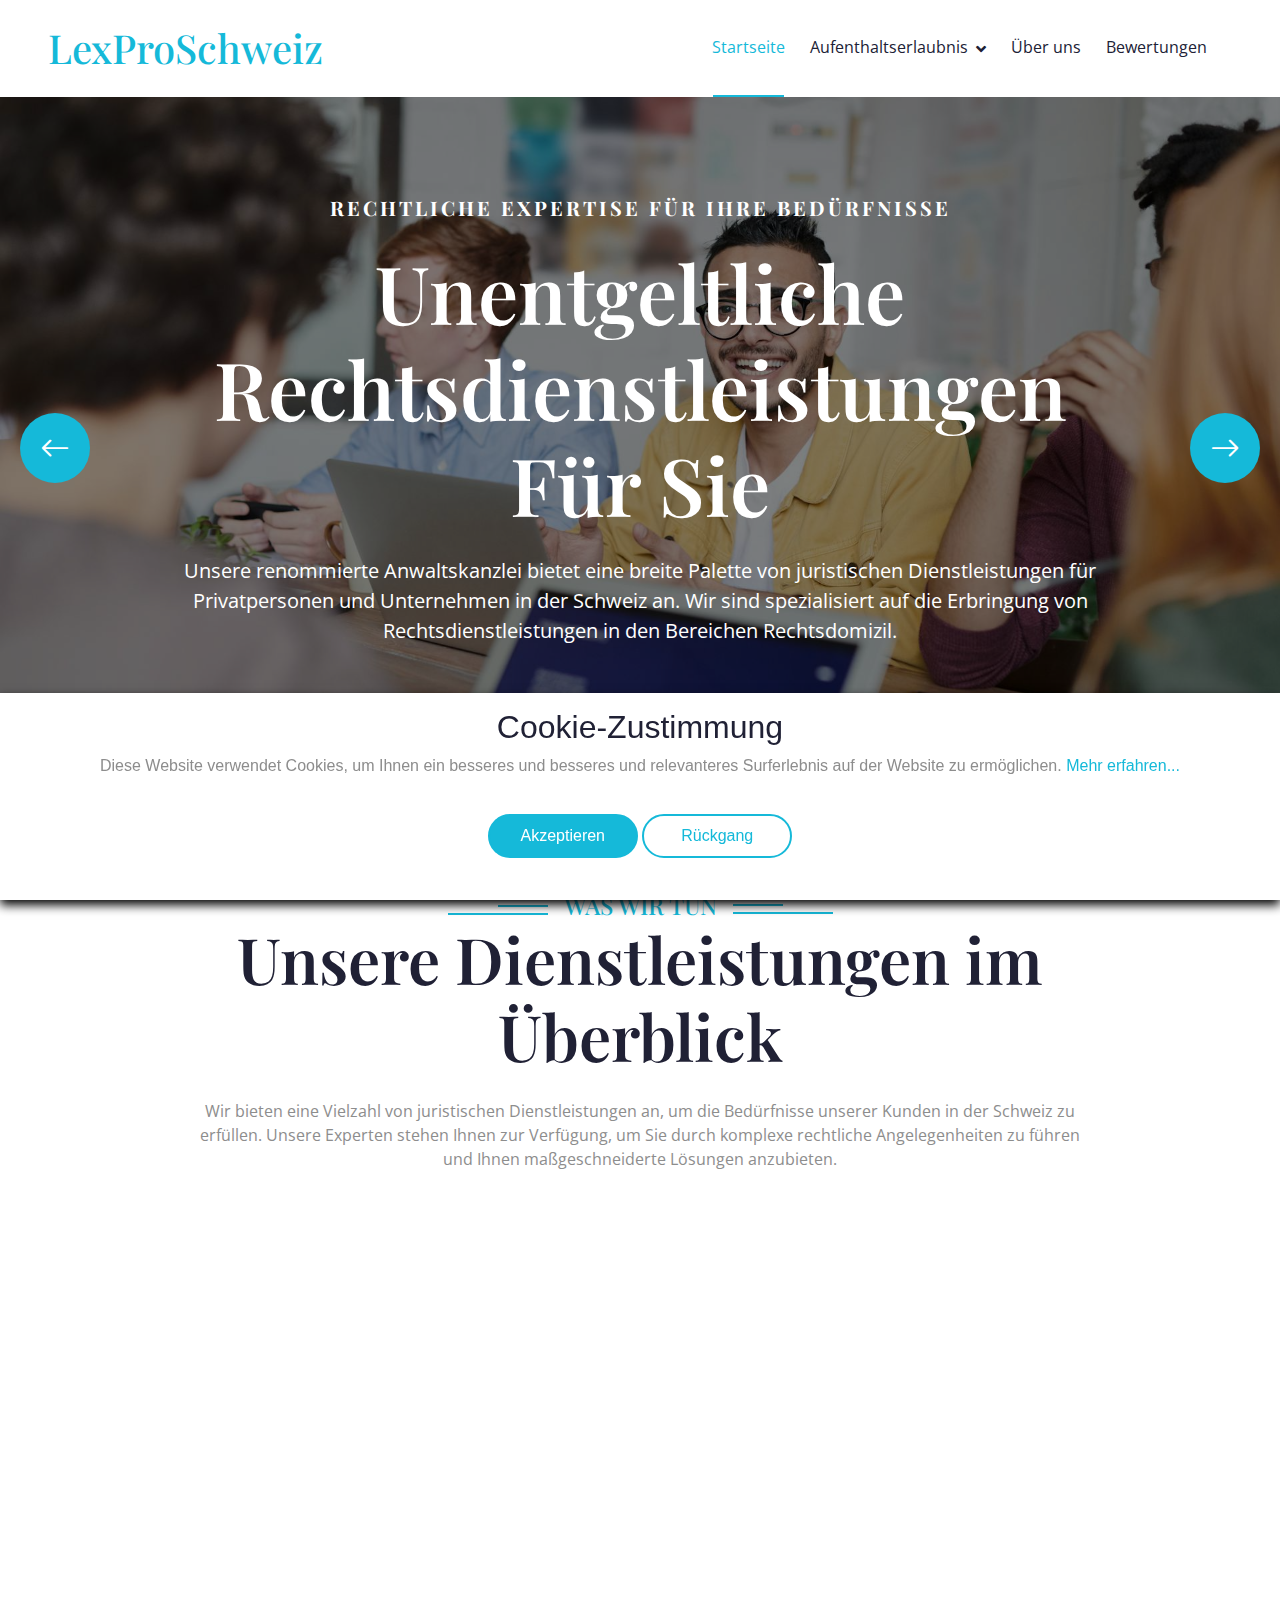
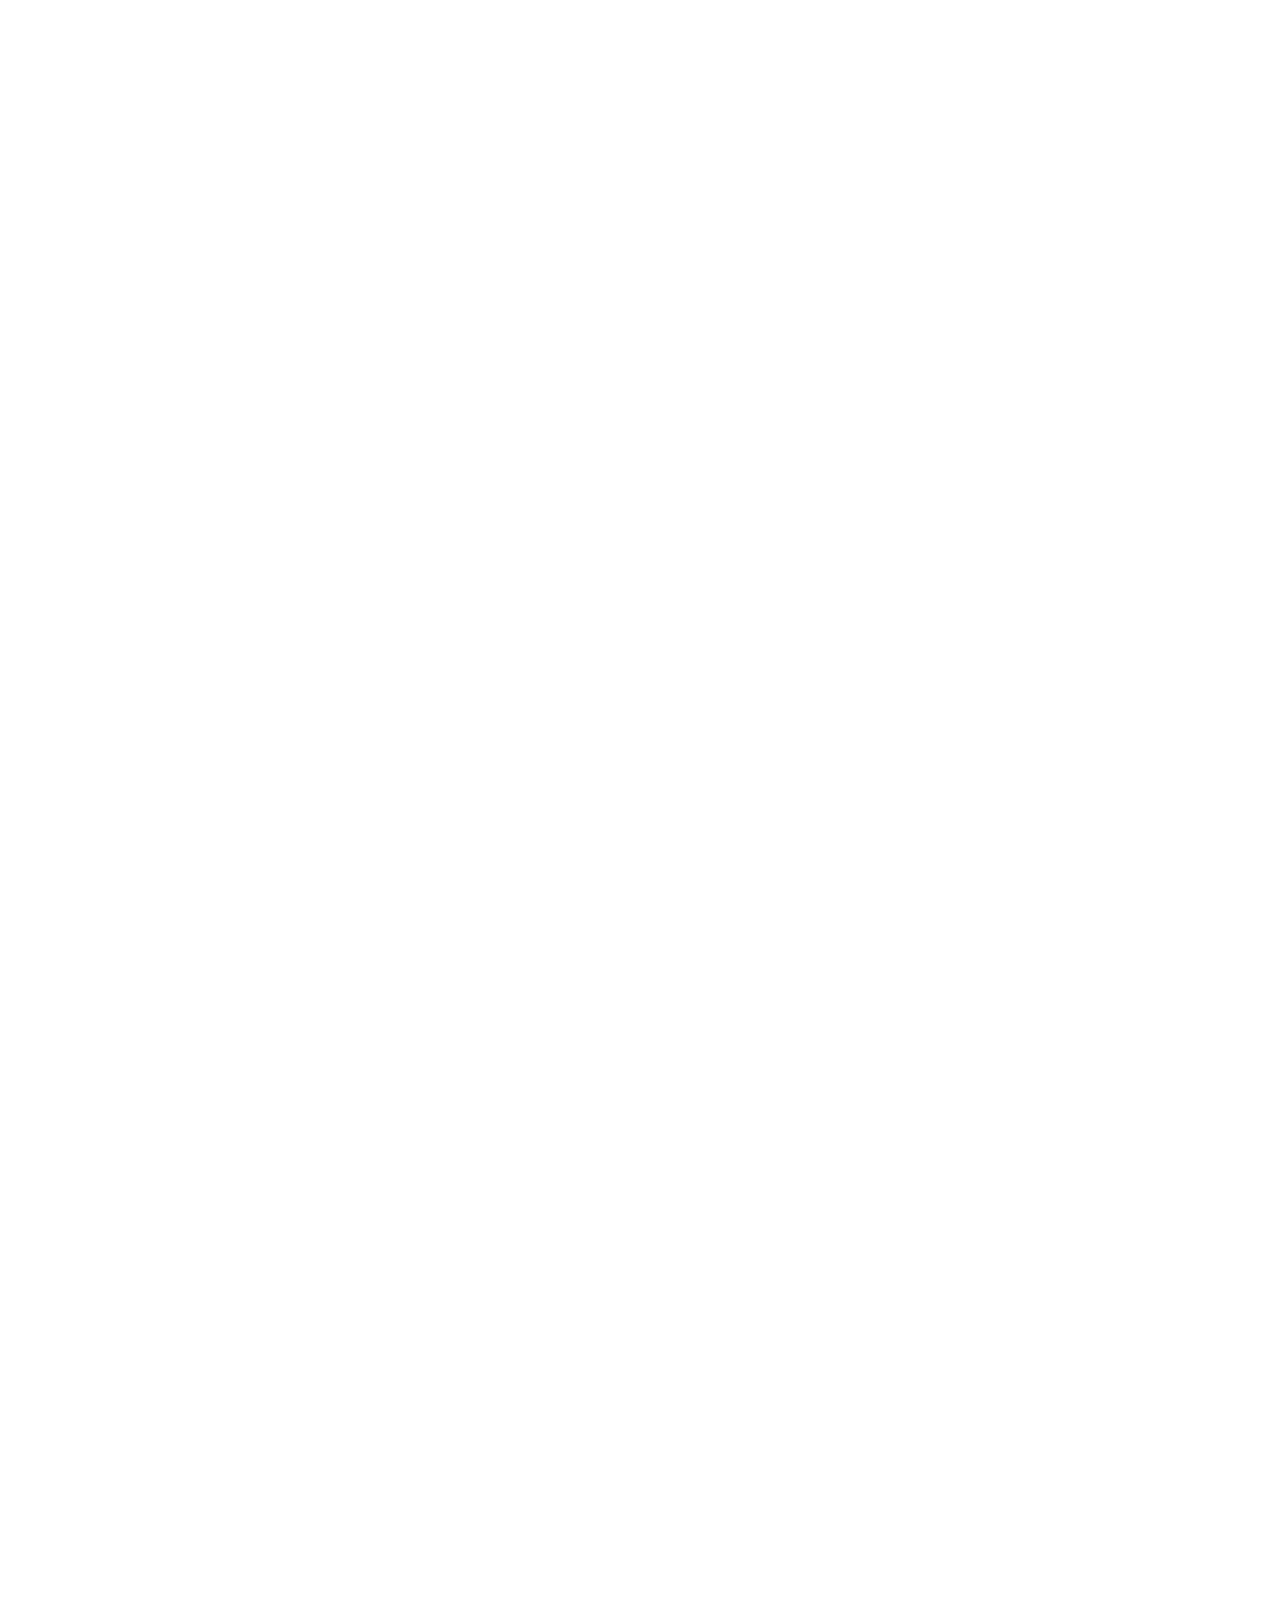
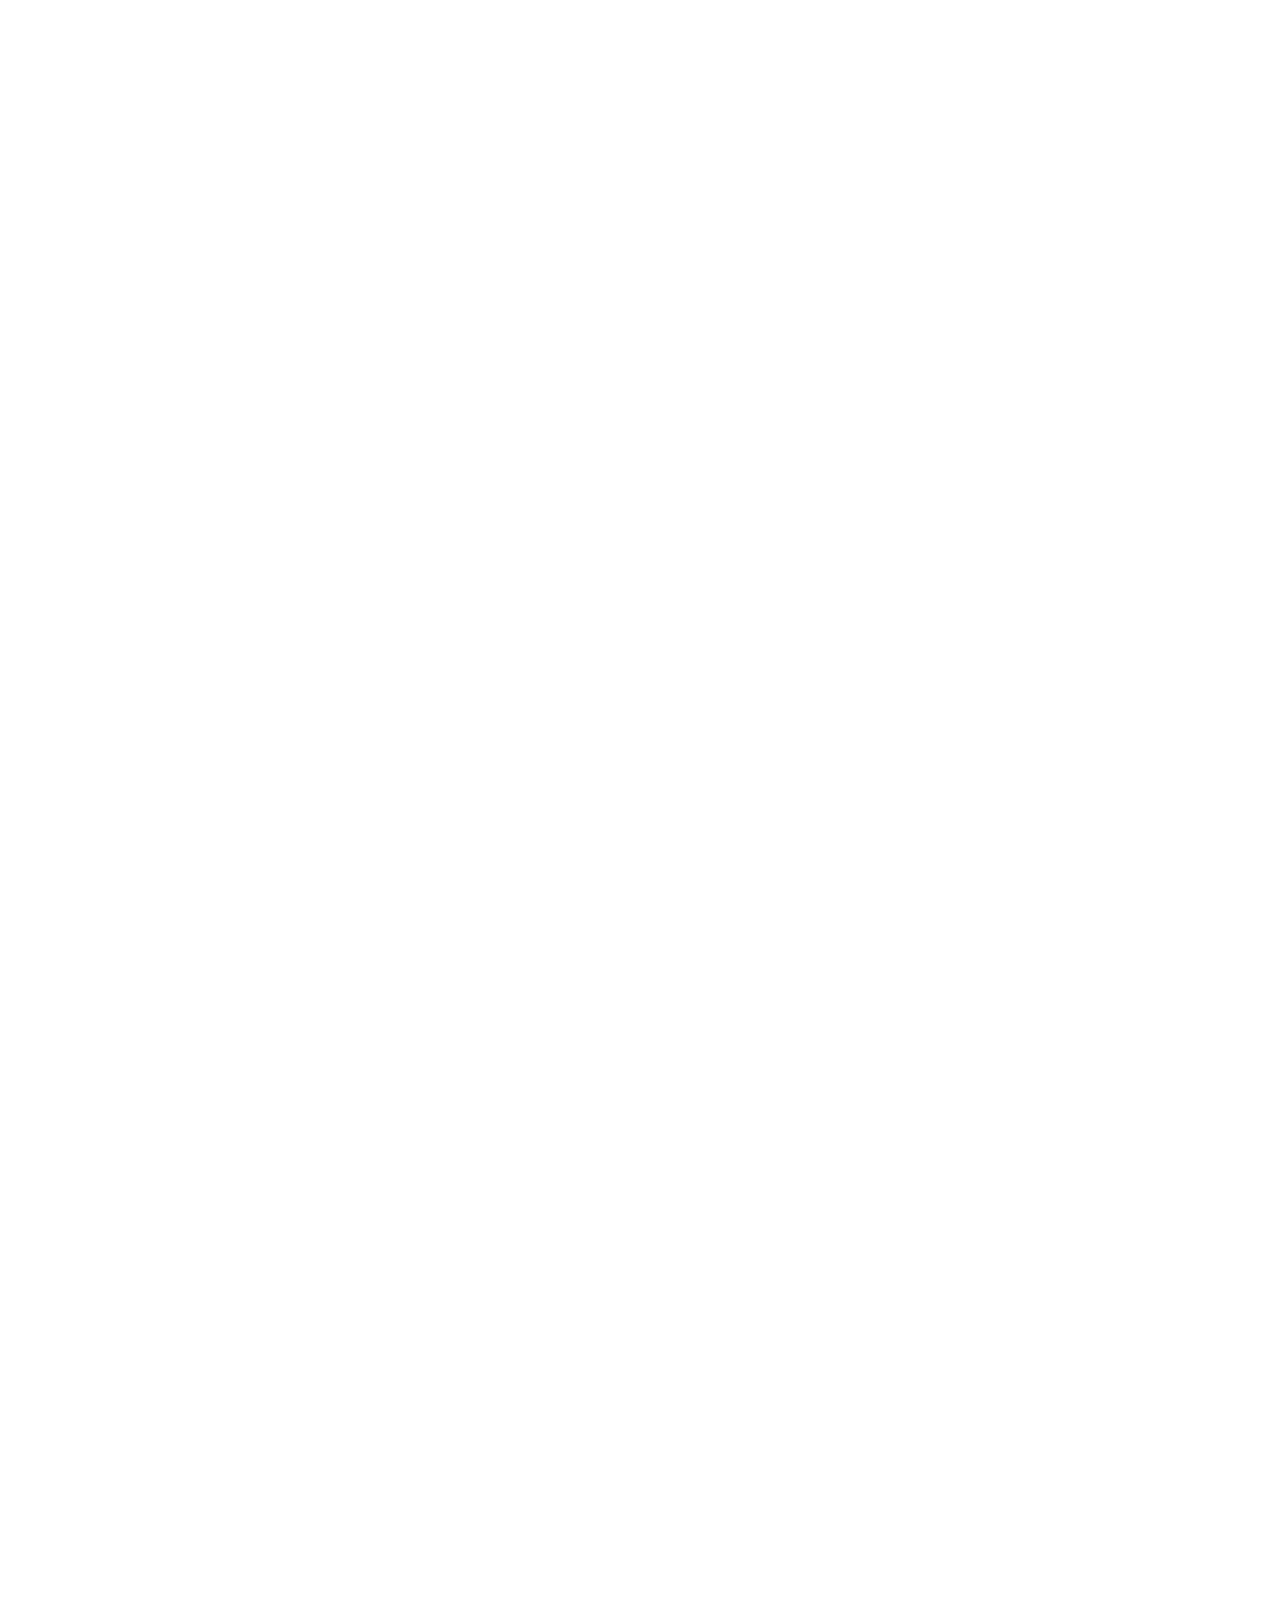
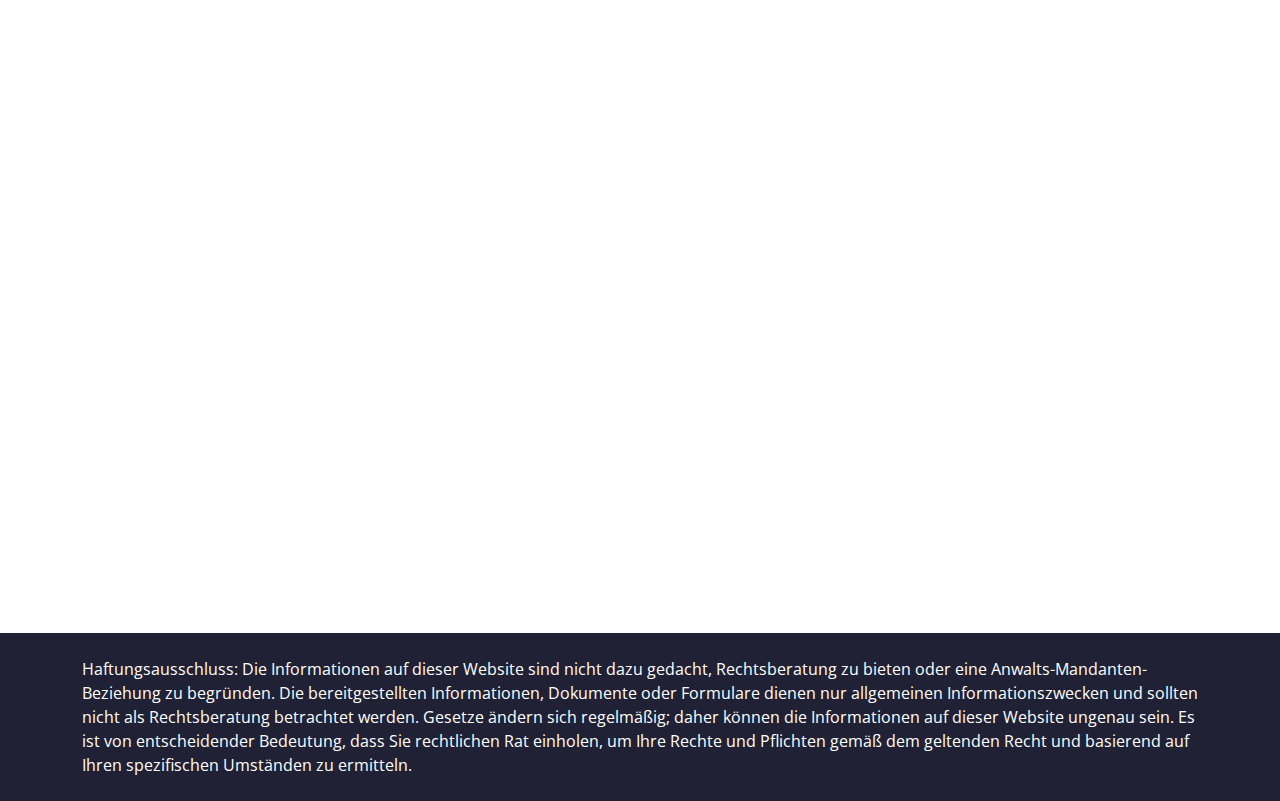
<file: index.html>
<!DOCTYPE html>
<html lang="en">
    <head>
        <meta charset="utf-8" />
        <title>LexProSchweiz</title>
        <meta content="width=device-width, initial-scale=1.0" name="viewport" />
        <meta content="" name="keywords" />
        <meta content="" name="description" />

        <link rel="shortcut icon" href="favicon.png" type="image/x-icon" />

        <!-- Google Web Fonts -->
        <link rel="preconnect" href="https://fonts.googleapis.com" />
        <link rel="preconnect" href="https://fonts.gstatic.com" crossorigin />
        <link
            href="https://fonts.googleapis.com/css2?family=Open+Sans:wght@400;500;600&family=Playfair+Display:wght@400;500;600&display=swap"
            rel="stylesheet"
        />

        <!-- Icon Font Stylesheet -->
        <link
            rel="stylesheet"
            href="https://use.fontawesome.com/releases/v5.15.4/css/all.css"
        />
        <link
            href="https://cdn.jsdelivr.net/npm/bootstrap-icons@1.4.1/font/bootstrap-icons.css"
            rel="stylesheet"
        />

        <!-- Libraries Stylesheet -->
        <link href="lib/animate/animate.min.css" rel="stylesheet" />
        <link
            href="lib/owlcarousel/assets/owl.carousel.min.css"
            rel="stylesheet"
        />

        <!-- Customized Bootstrap Stylesheet -->
        <link href="css/bootstrap.min.css" rel="stylesheet" />

        <!-- Template Stylesheet -->
        <link href="css/style.css" rel="stylesheet" />
    </head>

    <body>
        <!-- Spinner Start -->
        <div
            id="spinner"
            class="show bg-white position-fixed translate-middle w-100 vh-100 top-50 start-50 d-flex align-items-center justify-content-center"
        >
            <div
                class="spinner-border text-primary"
                style="width: 3rem; height: 3rem"
                role="status"
            >
                <span class="sr-only">Loading...</span>
            </div>
        </div>
        <!-- Spinner End -->

        <!-- Navbar & Hero Start -->
        <div class="container-fluid position-relative p-0">
            <nav
                class="navbar navbar-expand-lg navbar-light bg-white px-4 px-lg-5 py-3 py-lg-0"
            >
                <a href="index.html" class="navbar-brand p-0">
                    <h1 class="text-primary m-0">LexProSchweiz</h1>
                    <!-- <img src="img/logo.png" alt="Logo"> -->
                </a>
                <button
                    class="navbar-toggler"
                    type="button"
                    data-bs-toggle="collapse"
                    data-bs-target="#navbarCollapse"
                >
                    <span class="fa fa-bars"></span>
                </button>
                <div class="collapse navbar-collapse" id="navbarCollapse">
                    <div class="navbar-nav ms-auto py-0">
                        <a href="index.html" class="nav-item nav-link active"
                            >Startseite</a
                        >
                        <div class="nav-item dropdown">
                            <a
                                href="#"
                                class="nav-link dropdown-toggle"
                                data-bs-toggle="dropdown"
                                >Aufenthaltserlaubnis</a
                            >
                            <div class="dropdown-menu m-0">
                                <a
                                    href="receipt-refugee-certificate.html"
                                    class="dropdown-item"
                                    >Erhalt der Flüchtlingsbescheinigung</a
                                >
                                <a
                                    href="residence-permit.html"
                                    class="dropdown-item"
                                    >Erhalt der Aufenthaltserlaubnis</a
                                >
                                <a
                                    href="permanent-residence-permit.html"
                                    class="dropdown-item"
                                    >Erhalt der Daueraufenthaltserlaubnis</a
                                >
                            </div>
                        </div>
                        <a href="about.html" class="nav-item nav-link"
                            >Über uns</a
                        >
                        <a href="testimonial.html" class="nav-item nav-link"
                            >Bewertungen</a
                        >
                    </div>
                </div>
            </nav>

            <!-- Carousel Start -->
            <div class="header-carousel owl-carousel">
                <div class="header-carousel-item">
                    <img
                        src="img/carousel-1.jpg"
                        class="img-fluid w-100"
                        alt="Image"
                    />
                    <div class="carousel-caption">
                        <div class="carousel-caption-content p-3">
                            <h5
                                class="text-white text-uppercase fw-bold mb-4"
                                style="letter-spacing: 3px"
                            >
                                Rechtliche Expertise für Ihre Bedürfnisse
                            </h5>
                            <h1
                                class="display-1 text-capitalize text-white mb-4"
                            >
                                Unentgeltliche Rechtsdienstleistungen für Sie
                            </h1>
                            <p class="mb-5 fs-5">
                                Unsere renommierte Anwaltskanzlei bietet eine
                                breite Palette von juristischen Dienstleistungen
                                für Privatpersonen und Unternehmen in der
                                Schweiz an. Wir sind spezialisiert auf die
                                Erbringung von Rechtsdienstleistungen in den
                                Bereichen Rechtsdomizil.
                            </p>
                        </div>
                    </div>
                </div>
                <div class="header-carousel-item">
                    <img
                        src="img/carousel-2.jpg"
                        class="img-fluid w-100"
                        alt="Image"
                    />
                    <div class="carousel-caption">
                        <div class="carousel-caption-content p-3">
                            <h5
                                class="text-white text-uppercase fw-bold mb-4"
                                style="letter-spacing: 3px"
                            >
                                Vertrauen Sie auf unsere Expertise
                            </h5>
                            <h1
                                class="display-1 text-capitalize text-white mb-4"
                            >
                                Professionelle Rechtsberatung nach Ihren
                                Bedürfnissen
                            </h1>
                            <p class="mb-5 fs-5 animated slideInDown">
                                Unsere Kanzlei bietet eine maßgeschneiderte
                                Beratung in verschiedenen Rechtsgebieten,
                                darunter Rechtsdienst Unibas, Rechtsdienst UZH
                                und Rechtsdienst Uri.
                            </p>
                        </div>
                    </div>
                </div>
            </div>
            <!-- Carousel End -->
        </div>
        <!-- Navbar & Hero End -->

        <!-- Services Start -->
        <div class="container-fluid service py-5">
            <div class="container py-5">
                <div
                    class="section-title mb-5 wow fadeInUp"
                    data-wow-delay="0.2s"
                >
                    <div class="sub-style">
                        <h4 class="sub-title px-3 mb-0">WAS WIR TUN</h4>
                    </div>
                    <h1 class="display-3 mb-4">
                        Unsere Dienstleistungen im Überblick
                    </h1>
                    <p class="mb-0">
                        Wir bieten eine Vielzahl von juristischen
                        Dienstleistungen an, um die Bedürfnisse unserer Kunden
                        in der Schweiz zu erfüllen. Unsere Experten stehen Ihnen
                        zur Verfügung, um Sie durch komplexe rechtliche
                        Angelegenheiten zu führen und Ihnen maßgeschneiderte
                        Lösungen anzubieten.
                    </p>
                </div>
                <div class="row g-4 justify-content-center">
                    <div
                        class="col-md-12 col-lg-6 col-xl-6 wow fadeInUp"
                        data-wow-delay="0.1s"
                    >
                        <div class="service-item rounded">
                            <div class="service-img rounded-top">
                                <img
                                    src="img/service-1.jpg"
                                    class="img-fluid rounded-top w-100"
                                    alt=""
                                />
                            </div>
                            <div
                                class="service-content rounded-bottom bg-light p-4"
                            >
                                <div class="service-content-inner">
                                    <h5 class="mb-4">Rechtsdienst Unispital</h5>
                                    <p class="mb-4">
                                        Unsere Anwälte bieten spezialisierte
                                        Rechtsberatung für medizinische
                                        Einrichtungen an, einschließlich
                                        rechtlicher Unterstützung für das
                                        Unispital und verwandte Institutionen.
                                    </p>
                                </div>
                            </div>
                        </div>
                    </div>
                    <div
                        class="col-md-12 col-lg-6 col-xl-6 wow fadeInUp"
                        data-wow-delay="0.3s"
                    >
                        <div class="service-item rounded">
                            <div class="service-img rounded-top">
                                <img
                                    src="img/service-2.jpg"
                                    class="img-fluid rounded-top w-100"
                                    alt=""
                                />
                            </div>
                            <div
                                class="service-content rounded-bottom bg-light p-4"
                            >
                                <div class="service-content-inner">
                                    <h5 class="mb-4">
                                        Vermittlung von Rechtsdienstleistungen
                                    </h5>
                                    <p class="mb-4">
                                        Wir unterstützen Unternehmen und
                                        Organisationen bei der Vermittlung von
                                        Rechtsdienstleistungen, um
                                        sicherzustellen, dass sie die beste
                                        rechtliche Vertretung für ihre
                                        Bedürfnisse erhalten.
                                    </p>
                                </div>
                            </div>
                        </div>
                    </div>
                    <div
                        class="col-md-12 col-lg-6 col-xl-6 wow fadeInUp"
                        data-wow-delay="0.5s"
                    >
                        <div class="service-item rounded">
                            <div class="service-img rounded-top">
                                <img
                                    src="img/service-3.jpg"
                                    class="img-fluid rounded-top w-100"
                                    alt=""
                                />
                            </div>
                            <div
                                class="service-content rounded-bottom bg-light p-4"
                            >
                                <div class="service-content-inner">
                                    <h5 class="mb-4">
                                        Ausschreibung von Rechtsdienstleistungen
                                    </h5>
                                    <p class="mb-4">
                                        Unsere Kanzlei unterstützt öffentliche
                                        und private Einrichtungen bei der
                                        Ausschreibung von
                                        Rechtsdienstleistungen, um
                                        sicherzustellen, dass sie qualifizierte
                                        Anwälte für ihre rechtlichen
                                        Anforderungen erhalten.
                                    </p>
                                </div>
                            </div>
                        </div>
                    </div>
                </div>
            </div>
        </div>
        <!-- Services End -->

        <!-- Feature Start -->
        <div class="container-fluid feature py-5">
            <div class="container py-5">
                <div
                    class="section-title mb-5 wow fadeInUp"
                    data-wow-delay="0.1s"
                >
                    <div class="sub-style">
                        <h4 class="sub-title px-3 mb-0">Warum Uns Wählen?</h4>
                    </div>
                    <h1 class="display-3 mb-4">
                        Warum wählen unsere Kunden uns?
                    </h1>
                    <p class="mb-0">
                        Wir sind Ihre vertrauenswürdige Wahl für rechtliche
                        Angelegenheiten in der Schweiz. Unsere Kanzlei bietet
                        einzigartige Vorteile und Leistungen, um
                        sicherzustellen, dass Ihre Bedürfnisse optimal erfüllt
                        werden.
                    </p>
                </div>
                <div class="row g-4 justify-content-center">
                    <div
                        class="col-md-6 col-lg-4 col-xl-3 wow fadeInUp"
                        data-wow-delay="0.1s"
                    >
                        <div class="row-cols-1 feature-item p-4">
                            <div class="col-12">
                                <div class="feature-icon mb-4">
                                    <div
                                        class="p-3 d-inline-flex bg-white rounded"
                                    >
                                        <i
                                            class="fas fa-diagnoses fa-4x text-primary"
                                        ></i>
                                    </div>
                                </div>
                                <div class="feature-content d-flex flex-column">
                                    <h5 class="mb-4">
                                        Umfassende Rechtsdienstleistungen
                                    </h5>
                                    <p class="mb-0">
                                        Wir bieten ein breites Spektrum an
                                        juristischen Dienstleistungen, darunter
                                        die Erbringung von
                                        Rechtsdienstleistungen in verschiedenen
                                        Bereichen wie Rechtsdomizil und
                                        Rechtsdienst Unibas.
                                    </p>
                                </div>
                            </div>
                        </div>
                    </div>
                    <div
                        class="col-md-6 col-lg-4 col-xl-3 wow fadeInUp"
                        data-wow-delay="0.3s"
                    >
                        <div class="row-cols-1 feature-item p-4">
                            <div class="col-12">
                                <div class="feature-icon mb-4">
                                    <div
                                        class="p-3 d-inline-flex bg-white rounded"
                                    >
                                        <i
                                            class="fas fa-briefcase-medical fa-4x text-primary"
                                        ></i>
                                    </div>
                                </div>
                                <div class="feature-content d-flex flex-column">
                                    <h5 class="mb-4">Fachkundige Beratung</h5>
                                    <p class="mb-0">
                                        Unser erfahrenes Team von Anwälten steht
                                        Ihnen mit kompetenter und
                                        maßgeschneiderter Beratung zur Seite, um
                                        Ihre rechtlichen Herausforderungen zu
                                        bewältigen.
                                    </p>
                                </div>
                            </div>
                        </div>
                    </div>
                    <div
                        class="col-md-6 col-lg-4 col-xl-3 wow fadeInUp"
                        data-wow-delay="0.5s"
                    >
                        <div class="row-cols-1 feature-item p-4">
                            <div class="col-12">
                                <div class="feature-icon mb-4">
                                    <div
                                        class="p-3 d-inline-flex bg-white rounded"
                                    >
                                        <i
                                            class="fas fa-hospital-user fa-4x text-primary"
                                        ></i>
                                    </div>
                                </div>
                                <div class="feature-content d-flex flex-column">
                                    <h5 class="mb-4">Effiziente Vermittlung</h5>
                                    <p class="mb-0">
                                        Wir unterstützen Sie bei der Vermittlung
                                        von Rechtsdienstleistungen, um
                                        sicherzustellen, dass Sie die
                                        bestmögliche rechtliche Vertretung für
                                        Ihre Bedürfnisse erhalten.
                                    </p>
                                </div>
                            </div>
                        </div>
                    </div>
                    <div
                        class="col-md-6 col-lg-4 col-xl-3 wow fadeInUp"
                        data-wow-delay="0.7s"
                    >
                        <div class="row-cols-1 feature-item p-4">
                            <div class="col-12">
                                <div class="feature-icon mb-4">
                                    <div
                                        class="p-3 d-inline-flex bg-white rounded"
                                    >
                                        <i
                                            class="fas fa-users fa-4x text-primary"
                                        ></i>
                                    </div>
                                </div>
                                <div class="feature-content d-flex flex-column">
                                    <h5 class="mb-4">
                                        Transparente Ausschreibung
                                    </h5>
                                    <p class="mb-0">
                                        Unsere Kanzlei bietet transparente und
                                        faire Ausschreibungsverfahren für
                                        Rechtsdienstleistungen an, um
                                        sicherzustellen, dass Sie die besten
                                        Anwälte für Ihre rechtlichen
                                        Anforderungen auswählen können.
                                    </p>
                                </div>
                            </div>
                        </div>
                    </div>
                    <div
                        class="col-md-6 col-lg-4 col-xl-3 wow fadeInUp"
                        data-wow-delay="0.1s"
                    >
                        <div class="row-cols-1 feature-item p-4">
                            <div class="col-12">
                                <div class="feature-icon mb-4">
                                    <div
                                        class="p-3 d-inline-flex bg-white rounded"
                                    >
                                        <i
                                            class="fas fa-spa fa-4x text-primary"
                                        ></i>
                                    </div>
                                </div>
                                <div class="feature-content d-flex flex-column">
                                    <h5 class="mb-4">
                                        Maßgeschneiderte Lösungen
                                    </h5>
                                    <p class="mb-0">
                                        Wir verstehen die individuellen
                                        Bedürfnisse unserer Kunden und bieten
                                        maßgeschneiderte Lösungen an, die ihren
                                        Anforderungen entsprechen,
                                        einschließlich unentgeltlicher
                                        Rechtsdienstleistungen.
                                    </p>
                                </div>
                            </div>
                        </div>
                    </div>
                    <div
                        class="col-md-6 col-lg-4 col-xl-3 wow fadeInUp"
                        data-wow-delay="0.3s"
                    >
                        <div class="row-cols-1 feature-item p-4">
                            <div class="col-12">
                                <div class="feature-icon mb-4">
                                    <div
                                        class="p-3 d-inline-flex bg-white rounded"
                                    >
                                        <i
                                            class="fas fa-heart fa-4x text-primary"
                                        ></i>
                                    </div>
                                </div>
                                <div class="feature-content d-flex flex-column">
                                    <h5 class="mb-4">
                                        Qualifizierte Rechtsvertretung
                                    </h5>
                                    <p class="mb-0">
                                        Unsere Anwälte verfügen über das
                                        Fachwissen und die Erfahrung, um Sie
                                        effektiv in rechtlichen Angelegenheiten
                                        zu vertreten, sei es im Bereich
                                        Rechtsdienst UZH oder Rechtsdienst Uri.
                                    </p>
                                </div>
                            </div>
                        </div>
                    </div>
                    <div
                        class="col-md-6 col-lg-4 col-xl-3 wow fadeInUp"
                        data-wow-delay="0.5s"
                    >
                        <div class="row-cols-1 feature-item p-4">
                            <div class="col-12">
                                <div class="feature-icon mb-4">
                                    <div
                                        class="p-3 d-inline-flex bg-white rounded"
                                    >
                                        <i
                                            class="fab fa-pied-piper fa-4x text-primary"
                                        ></i>
                                    </div>
                                </div>
                                <div class="feature-content d-flex flex-column">
                                    <h5 class="mb-4">
                                        Engagement für Exzellenz
                                    </h5>
                                    <p class="mb-0">
                                        Wir streben stets nach Exzellenz in
                                        unserer Arbeit und sind bestrebt, Ihnen
                                        den bestmöglichen Service zu bieten, sei
                                        es beim Einkauf von
                                        Rechtsdienstleistungen oder bei der
                                        Unterstützung des Rechtsdienstes VSSM.
                                    </p>
                                </div>
                            </div>
                        </div>
                    </div>
                    <div
                        class="col-md-6 col-lg-4 col-xl-3 wow fadeInUp"
                        data-wow-delay="0.7s"
                    >
                        <div class="row-cols-1 feature-item p-4">
                            <div class="col-12">
                                <div class="feature-icon mb-4">
                                    <div
                                        class="p-3 d-inline-flex bg-white rounded"
                                    >
                                        <i
                                            class="fas fa-user-md fa-4x text-primary"
                                        ></i>
                                    </div>
                                </div>
                                <div class="feature-content d-flex flex-column">
                                    <h5 class="mb-4">Kundenzufriedenheit</h5>
                                    <p class="mb-0">
                                        Die Zufriedenheit unserer Kunden hat für
                                        uns oberste Priorität. Wir arbeiten hart
                                        daran, Ihre Erwartungen zu übertreffen
                                        und langfristige, vertrauensvolle
                                        Beziehungen aufzubauen.
                                    </p>
                                </div>
                            </div>
                        </div>
                    </div>
                </div>
            </div>
        </div>
        <!-- Feature End -->

        <!-- Contact Start -->
        <div class="container-fluid contact py-5">
            <div class="container py-5">
                <div
                    class="section-title mb-5 wow fadeInUp"
                    data-wow-delay="0.1s"
                >
                    <div class="sub-style mb-4">
                        <h4 class="sub-title text-white px-3 mb-0">
                            Kontaktieren Sie Uns
                        </h4>
                    </div>
                    <p class="mb-0 text-black-50">
                        Wir sind hier, um Ihnen zu helfen. Wenn Sie Fragen haben
                        oder unsere rechtlichen Dienstleistungen in Anspruch
                        nehmen möchten, zögern Sie nicht, uns zu kontaktieren.
                        Unser Team steht Ihnen mit Rat und Tat zur Seite, um
                        Ihre Anliegen schnell und effizient zu bearbeiten.
                    </p>
                </div>
                <div class="row g-4 align-items-center">
                    <div
                        class="col-lg-5 col-xl-5 contact-form wow fadeInLeft"
                        data-wow-delay="0.1s"
                    >
                        <h2 class="display-5 text-white mb-5">
                            Kontakt aufnehmen
                        </h2>
                        <form>
                            <div class="row g-3">
                                <div class="col-lg-12 col-xl-6">
                                    <div class="form-floating">
                                        <input
                                            type="text"
                                            class="form-control bg-transparent border border-white"
                                            id="name"
                                            placeholder="Your Name"
                                        />
                                        <label for="name">Your Name</label>
                                    </div>
                                </div>
                                <div class="col-lg-12 col-xl-6">
                                    <div class="form-floating">
                                        <input
                                            type="email"
                                            class="form-control bg-transparent border border-white"
                                            id="email"
                                            placeholder="Your Email"
                                        />
                                        <label for="email">Your Email</label>
                                        <div
                                            id="result"
                                            style="color: red"
                                        ></div>
                                    </div>
                                </div>
                                <div class="col-lg-12 col-xl-6">
                                    <div class="form-floating">
                                        <input
                                            type="phone"
                                            class="form-control bg-transparent border border-white"
                                            id="phone"
                                            placeholder="Phone"
                                        />
                                        <label for="phone">Your Phone</label>
                                    </div>
                                </div>
                                <div class="col-lg-12 col-xl-6">
                                    <div class="form-floating">
                                        <input
                                            type="text"
                                            class="form-control bg-transparent border border-white"
                                            id="project"
                                            placeholder="Project"
                                        />
                                        <label for="project"
                                            >Your Project</label
                                        >
                                    </div>
                                </div>
                                <div class="col-12">
                                    <div class="form-floating">
                                        <input
                                            type="text"
                                            class="form-control bg-transparent border border-white"
                                            id="subject"
                                            placeholder="Subject"
                                        />
                                        <label for="subject">Subject</label>
                                    </div>
                                </div>
                                <div class="col-12">
                                    <div class="form-floating">
                                        <textarea
                                            class="form-control bg-transparent border border-white"
                                            placeholder="Leave a message here"
                                            id="message"
                                            style="height: 160px"
                                        ></textarea>
                                        <label for="message">Message</label>
                                    </div>
                                </div>
                                <div class="col-12">
                                    <button
                                        class="btn btn-light text-primary w-100 py-3"
                                        id="submit"
                                        onclick="sendForm()"
                                    >
                                        Send Message
                                    </button>
                                </div>
                            </div>
                        </form>
                    </div>
                    <div
                        class="col-lg-2 col-xl-2 wow fadeInUp"
                        data-wow-delay="0.5s"
                    >
                        <div class="bg-transparent rounded">
                            <div
                                class="d-flex flex-column align-items-center text-center mb-4"
                            >
                                <div
                                    class="bg-white d-flex align-items-center justify-content-center mb-3"
                                    style="
                                        width: 90px;
                                        height: 90px;
                                        border-radius: 50px;
                                    "
                                >
                                    <i
                                        class="fa fa-map-marker-alt fa-2x text-primary"
                                    ></i>
                                </div>
                                <h4 class="text-dark">Addresses</h4>
                                <p class="mb-0 text-white">
                                    Wahlackerstrasse 58, 3052 Zollikofen,
                                    Switzerland
                                </p>
                            </div>
                            <div
                                class="d-flex flex-column align-items-center text-center mb-4"
                            >
                                <div
                                    class="bg-white d-flex align-items-center justify-content-center mb-3"
                                    style="
                                        width: 90px;
                                        height: 90px;
                                        border-radius: 50px;
                                    "
                                >
                                    <i
                                        class="fa fa-phone-alt fa-2x text-primary"
                                    ></i>
                                </div>
                                <h4 class="text-dark">Mobile</h4>
                                <p class="mb-0 text-white">+41319116036</p>
                            </div>

                            <div
                                class="d-flex flex-column align-items-center text-center"
                            >
                                <div
                                    class="bg-white d-flex align-items-center justify-content-center mb-3"
                                    style="
                                        width: 90px;
                                        height: 90px;
                                        border-radius: 50px;
                                    "
                                >
                                    <i
                                        class="fa fa-envelope-open fa-2x text-primary"
                                    ></i>
                                </div>
                                <h4 class="text-dark">Email</h4>
                                <p class="mb-0 text-white">
                                    lexpro_schweiz@gmail.com
                                </p>
                            </div>
                        </div>
                    </div>
                    <div
                        class="col-lg-5 col-xl-5 wow fadeInRight"
                        data-wow-delay="0.3s"
                    >
                        <div class="rounded h-100">
                            <iframe
                                src="https://www.google.com/maps/embed?pb=!1m18!1m12!1m3!1d809.0071732587285!2d7.452031208139665!3d46.99777753620617!2m3!1f0!2f0!3f0!3m2!1i1024!2i768!4f13.1!3m3!1m2!1s0x478e3a424b1c355d%3A0x29fcdd2a1ba15f86!2sKiJuFa%20Kinder-%20und%20Jugendfachstelle!5e0!3m2!1suk!2sua!4v1718150203270!5m2!1suk!2sua"
                                class="rounded w-100"
                                style="height: 500px"
                                loading="lazy"
                                referrerpolicy="no-referrer-when-downgrade"
                            ></iframe>
                        </div>
                    </div>
                </div>
            </div>
        </div>
        <!-- Contact End -->

        <!-- Footer Start -->
        <div
            class="container-fluid footer py-5 wow fadeIn"
            data-wow-delay="0.2s"
        >
            <div class="container py-5">
                <div class="row g-5">
                    <div class="col-md-6 col-lg-6 col-xl-4">
                        <div class="footer-item d-flex flex-column">
                            <h4 class="text-white mb-4">LexProSchweiz</h4>
                            <p>
                                Wir sind Ihre vertrauenswürdigen Partner für
                                rechtliche Angelegenheiten in der Schweiz. Unser
                                erfahrenes Team bietet umfassende juristische
                                Dienstleistungen und maßgeschneiderte Lösungen
                                für Ihre individuellen Bedürfnisse. Kontaktieren
                                Sie uns noch heute, um mehr zu erfahren und eine
                                erstklassige rechtliche Unterstützung zu
                                erhalten.
                            </p>
                        </div>
                    </div>
                    <div class="col-md-6 col-lg-6 col-xl-4">
                        <div class="footer-item d-flex flex-column">
                            <h4 class="mb-4 text-white">Schnelle Links</h4>

                            <a href="index.html"
                                ><i class="fas fa-angle-right me-2"></i>
                                Startseite</a
                            >
                            <a href="about.html"
                                ><i class="fas fa-angle-right me-2"></i> Über
                                uns</a
                            >
                            <a href="bussines-model.html"
                                ><i class="fas fa-angle-right me-2"></i>
                                Business-Modell</a
                            >
                            <a href="privacy-policy.html"
                                ><i class="fas fa-angle-right me-2"></i>
                                Datenschutzbestimmungen</a
                            >
                            <a href="terms-of-use.html"
                                ><i class="fas fa-angle-right me-2"></i>
                                Nutzungsbedingungen</a
                            >
                        </div>
                    </div>
                    <div class="col-md-6 col-lg-6 col-xl-4">
                        <div class="footer-item d-flex flex-column">
                            <h4 class="mb-4 text-white">Contact Info</h4>
                            <a href=""
                                ><i class="fa fa-map-marker-alt me-2"></i>
                                Wahlackerstrasse 58, 3052 Zollikofen,
                                Switzerland</a
                            >
                            <a href=""
                                ><i class="fas fa-envelope me-2"></i>
                                lexpro_schweiz@gmail.com</a
                            >

                            <a href=""
                                ><i class="fas fa-phone me-2"></i>
                                +41319116036</a
                            >
                        </div>
                    </div>
                </div>
            </div>
        </div>
        <!-- Footer End -->

        <!-- Copyright Start -->
        <div class="container-fluid copyright py-4">
            <div class="container">
                <div class="row g-4 align-items-center">
                    <div class="col-md-12 text-center text-md-start mb-md-0">
                        <span class="text-white">
                            Haftungsausschluss: Die Informationen auf dieser
                            Website sind nicht dazu gedacht, Rechtsberatung zu
                            bieten oder eine Anwalts-Mandanten-Beziehung zu
                            begründen. Die bereitgestellten Informationen,
                            Dokumente oder Formulare dienen nur allgemeinen
                            Informationszwecken und sollten nicht als
                            Rechtsberatung betrachtet werden. Gesetze ändern
                            sich regelmäßig; daher können die Informationen auf
                            dieser Website ungenau sein. Es ist von
                            entscheidender Bedeutung, dass Sie rechtlichen Rat
                            einholen, um Ihre Rechte und Pflichten gemäß dem
                            geltenden Recht und basierend auf Ihren spezifischen
                            Umständen zu ermitteln.</span
                        >
                    </div>
                </div>
            </div>
        </div>
        <!-- Copyright End -->

        <!-- Cookie banner -->
        <div class="cookie-wrapper show">
            <div>
                <i class="bx bx-cookie"></i>
                <h2 style="text-align: center">Cookie-Zustimmung</h2>
            </div>

            <div class="data">
                <p>
                    Diese Website verwendet Cookies, um Ihnen ein besseres und
                    besseres und relevanteres Surferlebnis auf der Website zu
                    ermöglichen.
                    <a href="#">Mehr erfahren...</a>
                </p>
            </div>

            <div class="buttons">
                <button class="cookie-button" id="acceptBtn">
                    Akzeptieren
                </button>
                <button class="cookie-button" id="declineBtn">Rückgang</button>
            </div>
        </div>
        <!-- End Cookie banner -->

        <!-- Back to Top -->
        <a href="#" class="btn btn-primary btn-lg-square back-to-top"
            ><i class="fa fa-arrow-up"></i
        ></a>

        <!-- JavaScript Libraries -->
        <script src="https://ajax.googleapis.com/ajax/libs/jquery/3.6.4/jquery.min.js"></script>
        <script src="https://cdn.jsdelivr.net/npm/bootstrap@5.0.0/dist/js/bootstrap.bundle.min.js"></script>
        <script src="lib/wow/wow.min.js"></script>
        <script src="lib/easing/easing.min.js"></script>
        <script src="lib/waypoints/waypoints.min.js"></script>
        <script src="lib/owlcarousel/owl.carousel.min.js"></script>

        <!-- Template Javascript -->
        <script src="js/main.js"></script>
        <script src="js/cookiebanner.js"></script>
        <script src="js/contact-form.js"></script>
    </body>
</html>
</file>
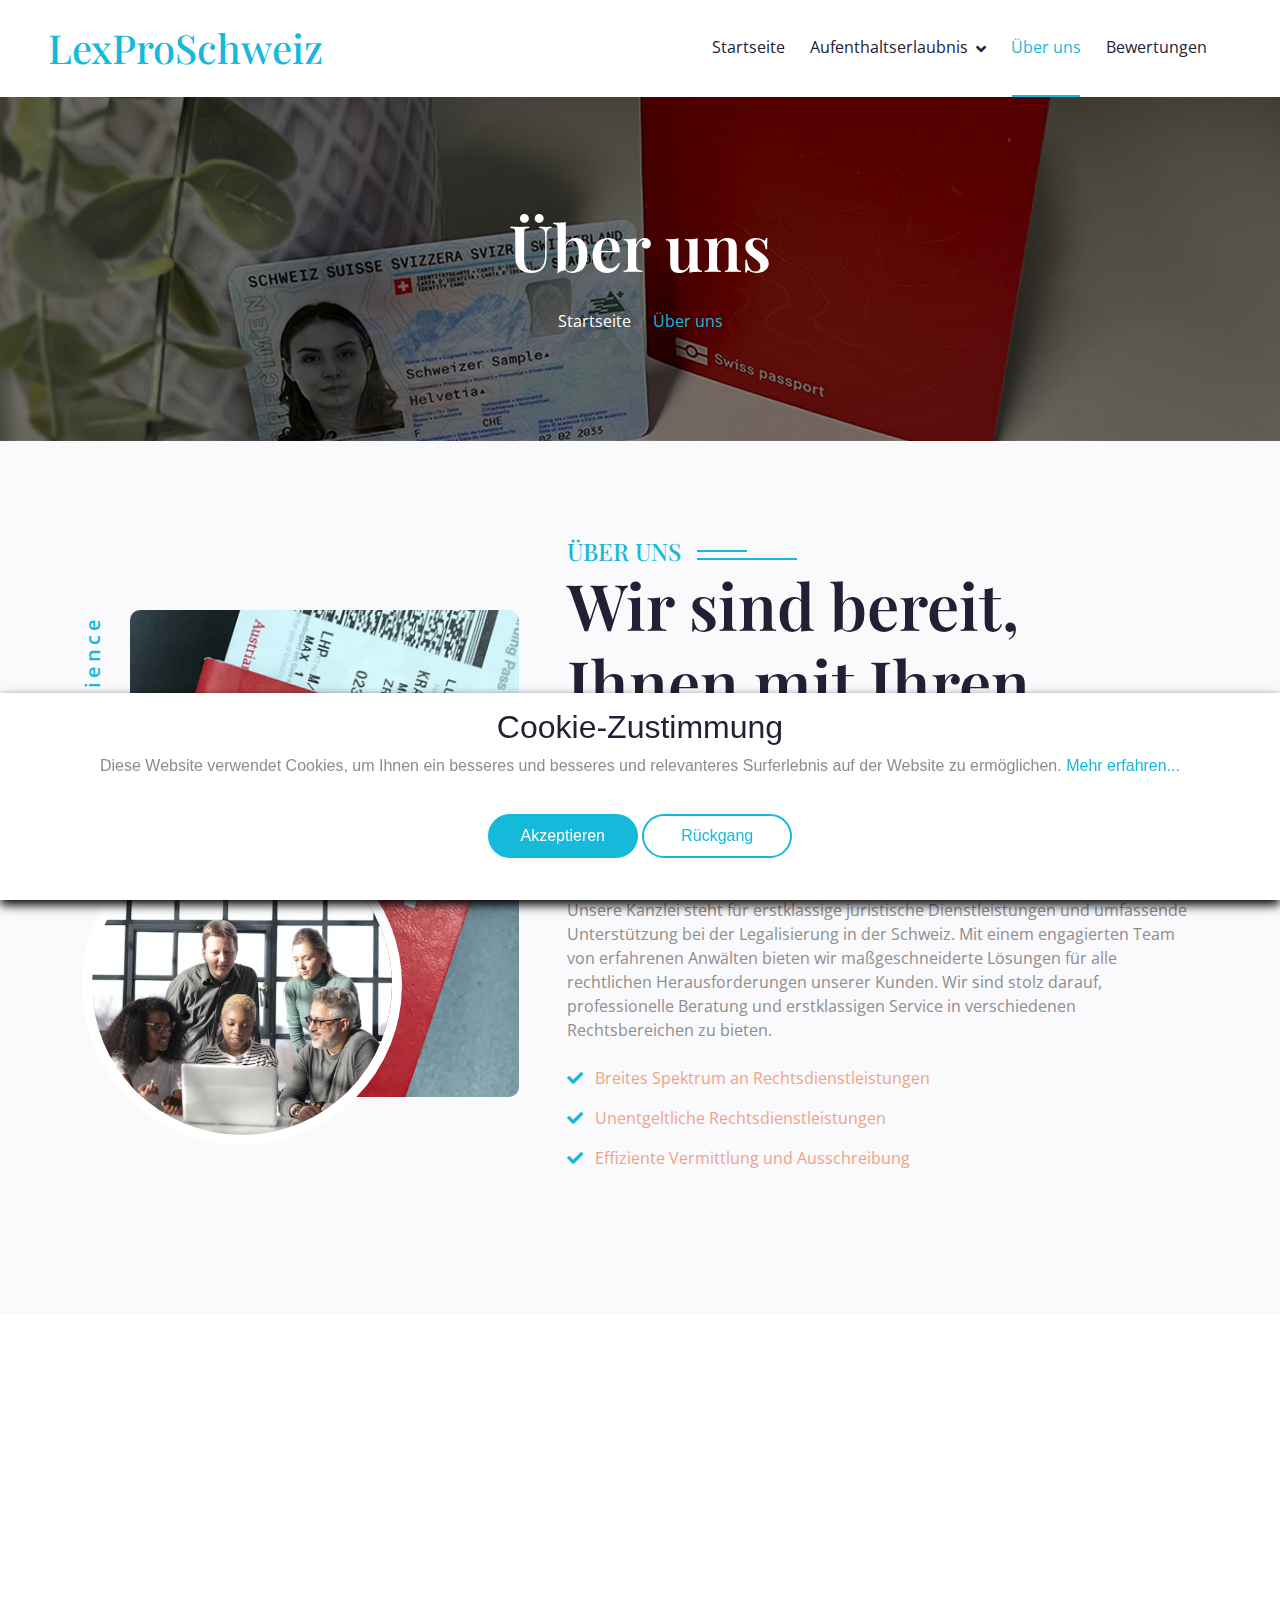
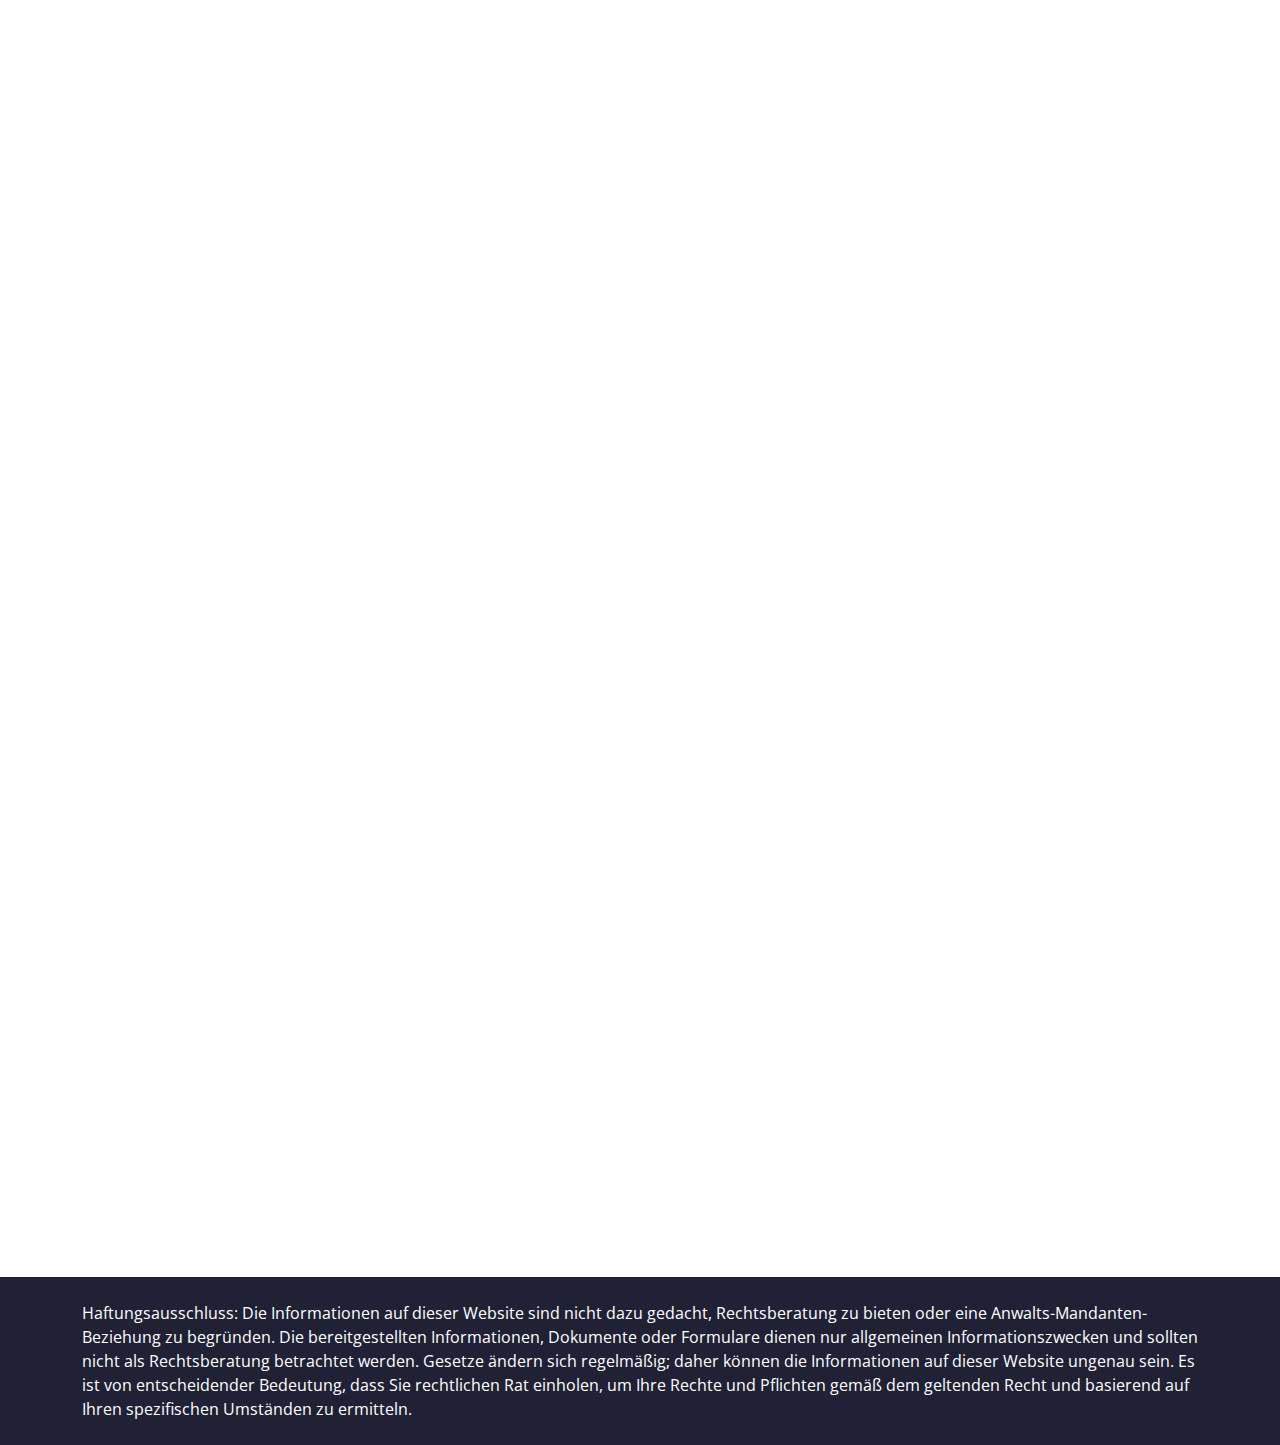
<file: about.html>
<!DOCTYPE html>
<html lang="en">
    <head>
        <meta charset="utf-8" />
        <title>LexProSchweiz</title>
        <meta content="width=device-width, initial-scale=1.0" name="viewport" />
        <meta content="" name="keywords" />
        <meta content="" name="description" />

        <link rel="shortcut icon" href="favicon.png" type="image/x-icon" />

        <!-- Google Web Fonts -->
        <link rel="preconnect" href="https://fonts.googleapis.com" />
        <link rel="preconnect" href="https://fonts.gstatic.com" crossorigin />
        <link
            href="https://fonts.googleapis.com/css2?family=Open+Sans:wght@400;500;600&family=Playfair+Display:wght@400;500;600&display=swap"
            rel="stylesheet"
        />

        <!-- Icon Font Stylesheet -->
        <link
            rel="stylesheet"
            href="https://use.fontawesome.com/releases/v5.15.4/css/all.css"
        />
        <link
            href="https://cdn.jsdelivr.net/npm/bootstrap-icons@1.4.1/font/bootstrap-icons.css"
            rel="stylesheet"
        />

        <!-- Libraries Stylesheet -->
        <link href="lib/animate/animate.min.css" rel="stylesheet" />
        <link
            href="lib/owlcarousel/assets/owl.carousel.min.css"
            rel="stylesheet"
        />

        <!-- Customized Bootstrap Stylesheet -->
        <link href="css/bootstrap.min.css" rel="stylesheet" />

        <!-- Template Stylesheet -->
        <link href="css/style.css" rel="stylesheet" />
    </head>

    <body>
        <!-- Spinner Start -->
        <div
            id="spinner"
            class="show bg-white position-fixed translate-middle w-100 vh-100 top-50 start-50 d-flex align-items-center justify-content-center"
        >
            <div
                class="spinner-border text-primary"
                style="width: 3rem; height: 3rem"
                role="status"
            >
                <span class="sr-only">Loading...</span>
            </div>
        </div>
        <!-- Spinner End -->

        <!-- Navbar & Hero Start -->
        <div class="container-fluid position-relative p-0">
            <nav
                class="navbar navbar-expand-lg navbar-light bg-white px-4 px-lg-5 py-3 py-lg-0"
            >
                <a href="index.html" class="navbar-brand p-0">
                    <h1 class="text-primary m-0">LexProSchweiz</h1>
                    <!-- <img src="img/logo.png" alt="Logo"> -->
                </a>
                <button
                    class="navbar-toggler"
                    type="button"
                    data-bs-toggle="collapse"
                    data-bs-target="#navbarCollapse"
                >
                    <span class="fa fa-bars"></span>
                </button>
                <div class="collapse navbar-collapse" id="navbarCollapse">
                    <div class="navbar-nav ms-auto py-0">
                        <a href="index.html" class="nav-item nav-link"
                            >Startseite</a
                        >
                        <div class="nav-item dropdown">
                            <a
                                href="#"
                                class="nav-link dropdown-toggle"
                                data-bs-toggle="dropdown"
                                >Aufenthaltserlaubnis</a
                            >
                            <div class="dropdown-menu m-0">
                                <a
                                    href="receipt-refugee-certificate.html"
                                    class="dropdown-item"
                                    >Erhalt der Flüchtlingsbescheinigung</a
                                >
                                <a
                                    href="residence-permit.html"
                                    class="dropdown-item"
                                    >Erhalt der Aufenthaltserlaubnis</a
                                >
                                <a
                                    href="permanent-residence-permit.html"
                                    class="dropdown-item"
                                    >Erhalt der Daueraufenthaltserlaubnis</a
                                >
                            </div>
                        </div>
                        <a href="about.html" class="nav-item nav-link active"
                            >Über uns</a
                        >
                        <a href="testimonial.html" class="nav-item nav-link"
                            >Bewertungen</a
                        >
                    </div>
                </div>
            </nav>
        </div>
        <!-- Navbar & Hero End -->

        <!-- Header Start -->
        <div class="container-fluid bg-breadcrumb">
            <div class="container text-center py-5" style="max-width: 900px">
                <h3
                    class="text-white display-3 mb-4 wow fadeInDown"
                    data-wow-delay="0.1s"
                >
                    Über uns
                </h3>
                <ol
                    class="breadcrumb justify-content-center mb-0 wow fadeInDown"
                    data-wow-delay="0.3s"
                >
                    <li class="breadcrumb-item">
                        <a href="index.html">Startseite</a>
                    </li>
                    <li class="breadcrumb-item active text-primary">
                        Über uns
                    </li>
                </ol>
            </div>
        </div>
        <!-- Header End -->

        <!-- About Start -->
        <div class="container-fluid about bg-light py-5">
            <div class="container py-5">
                <div class="row g-5 align-items-center">
                    <div class="col-lg-5 wow fadeInLeft" data-wow-delay="0.2s">
                        <div class="about-img pb-5 ps-5">
                            <img
                                src="img/about-1.jpg"
                                class="img-fluid rounded w-100"
                                style="object-fit: cover"
                                alt="Image"
                            />
                            <div class="about-img-inner">
                                <img
                                    style="
                                        width: 300px !important;
                                        height: 300px !important;
                                        object-fit: cover;
                                    "
                                    src="img/about-2.jpg"
                                    class="img-fluid rounded-circle w-100 h-100"
                                    alt="Image"
                                />
                            </div>
                            <div class="about-experience">
                                15 years experience
                            </div>
                        </div>
                    </div>
                    <div class="col-lg-7 wow fadeInRight" data-wow-delay="0.4s">
                        <div class="section-title text-start mb-5">
                            <h4 class="sub-title pe-3 mb-0">Über Uns</h4>
                            <h1 class="display-3 mb-4">
                                Wir sind bereit, Ihnen mit Ihren Dokumenten in
                                der Schweiz zu helfen
                            </h1>
                            <p class="mb-4">
                                Unsere Kanzlei steht für erstklassige
                                juristische Dienstleistungen und umfassende
                                Unterstützung bei der Legalisierung in der
                                Schweiz. Mit einem engagierten Team von
                                erfahrenen Anwälten bieten wir maßgeschneiderte
                                Lösungen für alle rechtlichen Herausforderungen
                                unserer Kunden. Wir sind stolz darauf,
                                professionelle Beratung und erstklassigen
                                Service in verschiedenen Rechtsbereichen zu
                                bieten.
                            </p>
                            <div class="mb-4">
                                <p class="text-secondary">
                                    <i
                                        class="fa fa-check text-primary me-2"
                                    ></i>
                                    Breites Spektrum an Rechtsdienstleistungen
                                </p>
                                <p class="text-secondary">
                                    <i
                                        class="fa fa-check text-primary me-2"
                                    ></i>
                                    Unentgeltliche Rechtsdienstleistungen
                                </p>
                                <p class="text-secondary">
                                    <i
                                        class="fa fa-check text-primary me-2"
                                    ></i>
                                    Effiziente Vermittlung und Ausschreibung
                                </p>
                            </div>
                        </div>
                    </div>
                </div>
            </div>
        </div>
        <!-- About End -->

        <!-- Team Start -->
        <div class="container-fluid team py-5">
            <div class="container py-5">
                <div
                    class="section-title mb-5 wow fadeInUp"
                    data-wow-delay="0.1s"
                >
                    <div class="sub-style">
                        <h4 class="sub-title px-3 mb-0">
                            Treffen Sie unser Team
                        </h4>
                    </div>
                    <h1 class="display-3 mb-4">Unser Team</h1>
                    <p class="mb-0">
                        Unser Team besteht aus hochqualifizierten und
                        engagierten Anwälten, die sich darauf spezialisiert
                        haben, unseren Kunden in der Schweiz umfassende
                        juristische Dienstleistungen anzubieten. Mit unserer
                        Expertise in verschiedenen Rechtsbereichen sind wir
                        bestrebt, maßgeschneiderte Lösungen für Ihre rechtlichen
                        Herausforderungen zu finden.
                    </p>
                </div>
                <div class="row g-4 justify-content-center">
                    <div
                        class="col-md-6 col-lg-6 col-xl-3 wow fadeInUp"
                        data-wow-delay="0.1s"
                    >
                        <div class="team-item rounded">
                            <div class="team-img rounded-top h-100">
                                <img
                                    src="img/team-1.jpg"
                                    class="img-fluid rounded-top w-100"
                                    alt=""
                                />
                            </div>
                            <div
                                class="team-content text-center border border-primary border-top-0 rounded-bottom p-4"
                            >
                                <h5>Dr. Anna Müller</h5>
                                <p class="mb-0">
                                    Spezialistin für Rechtsdienstleistungen
                                </p>
                            </div>
                        </div>
                    </div>
                    <div
                        class="col-md-6 col-lg-6 col-xl-3 wow fadeInUp"
                        data-wow-delay="0.3s"
                    >
                        <div class="team-item rounded">
                            <div class="team-img rounded-top h-100">
                                <img
                                    src="img/team-2.jpg"
                                    class="img-fluid rounded-top w-100"
                                    alt=""
                                />
                            </div>
                            <div
                                class="team-content text-center border border-primary border-top-0 rounded-bottom p-4"
                            >
                                <h5>Markus Steiner</h5>
                                <p class="mb-0">
                                    Berater für Ausschreibung und Einkauf
                                </p>
                            </div>
                        </div>
                    </div>
                    <div
                        class="col-md-6 col-lg-6 col-xl-3 wow fadeInUp"
                        data-wow-delay="0.5s"
                    >
                        <div class="team-item rounded">
                            <div class="team-img rounded-top h-100">
                                <img
                                    src="img/team-3.jpg"
                                    class="img-fluid rounded-top w-100"
                                    alt=""
                                />
                            </div>
                            <div
                                class="team-content text-center border border-primary border-top-0 rounded-bottom p-4"
                            >
                                <h5>Claudia Weber</h5>
                                <p class="mb-0">
                                    Spezialistin für Unentgeltliche
                                    Rechtsdienstleistungen
                                </p>
                            </div>
                        </div>
                    </div>
                    <div
                        class="col-md-6 col-lg-6 col-xl-3 wow fadeInUp"
                        data-wow-delay="0.7s"
                    >
                        <div class="team-item rounded">
                            <div class="team-img rounded-top h-100">
                                <img
                                    src="img/team-4.jpg"
                                    class="img-fluid rounded-top w-100"
                                    alt=""
                                />
                            </div>
                            <div
                                class="team-content text-center border border-primary border-top-0 rounded-bottom p-4"
                            >
                                <h5>Dr. Thomas Fischer</h5>
                                <p class="mb-0">
                                    Experte für Rechtsdomizil und Vermittlung
                                </p>
                            </div>
                        </div>
                    </div>
                </div>
            </div>
        </div>
        <!-- Team End -->

        <!-- Footer Start -->
        <div
            class="container-fluid footer py-5 wow fadeIn"
            data-wow-delay="0.2s"
        >
            <div class="container py-5">
                <div class="row g-5">
                    <div class="col-md-6 col-lg-6 col-xl-4">
                        <div class="footer-item d-flex flex-column">
                            <h4 class="text-white mb-4">LexProSchweiz</h4>
                            <p>
                                Wir sind Ihre vertrauenswürdigen Partner für
                                rechtliche Angelegenheiten in der Schweiz. Unser
                                erfahrenes Team bietet umfassende juristische
                                Dienstleistungen und maßgeschneiderte Lösungen
                                für Ihre individuellen Bedürfnisse. Kontaktieren
                                Sie uns noch heute, um mehr zu erfahren und eine
                                erstklassige rechtliche Unterstützung zu
                                erhalten.
                            </p>
                        </div>
                    </div>
                    <div class="col-md-6 col-lg-6 col-xl-4">
                        <div class="footer-item d-flex flex-column">
                            <h4 class="mb-4 text-white">Schnelle Links</h4>

                            <a href="index.html"
                                ><i class="fas fa-angle-right me-2"></i>
                                Startseite</a
                            >
                            <a href="about.html"
                                ><i class="fas fa-angle-right me-2"></i> Über
                                uns</a
                            >
                            <a href="bussines-model.html"
                                ><i class="fas fa-angle-right me-2"></i>
                                Business-Modell</a
                            >
                            <a href="privacy-policy.html"
                                ><i class="fas fa-angle-right me-2"></i>
                                Datenschutzbestimmungen</a
                            >
                            <a href="terms-of-use.html"
                                ><i class="fas fa-angle-right me-2"></i>
                                Nutzungsbedingungen</a
                            >
                        </div>
                    </div>
                    <div class="col-md-6 col-lg-6 col-xl-4">
                        <div class="footer-item d-flex flex-column">
                            <h4 class="mb-4 text-white">Contact Info</h4>
                            <a href=""
                                ><i class="fa fa-map-marker-alt me-2"></i>
                                Wahlackerstrasse 58, 3052 Zollikofen,
                                Switzerland</a
                            >
                            <a href=""
                                ><i class="fas fa-envelope me-2"></i>
                                lexpro_schweiz@gmail.com</a
                            >

                            <a href=""
                                ><i class="fas fa-phone me-2"></i>
                                +41319116036</a
                            >
                        </div>
                    </div>
                </div>
            </div>
        </div>
        <!-- Footer End -->

        <!-- Copyright Start -->
        <div class="container-fluid copyright py-4">
            <div class="container">
                <div class="row g-4 align-items-center">
                    <div class="col-md-12 text-center text-md-start mb-md-0">
                        <span class="text-white">
                            Haftungsausschluss: Die Informationen auf dieser
                            Website sind nicht dazu gedacht, Rechtsberatung zu
                            bieten oder eine Anwalts-Mandanten-Beziehung zu
                            begründen. Die bereitgestellten Informationen,
                            Dokumente oder Formulare dienen nur allgemeinen
                            Informationszwecken und sollten nicht als
                            Rechtsberatung betrachtet werden. Gesetze ändern
                            sich regelmäßig; daher können die Informationen auf
                            dieser Website ungenau sein. Es ist von
                            entscheidender Bedeutung, dass Sie rechtlichen Rat
                            einholen, um Ihre Rechte und Pflichten gemäß dem
                            geltenden Recht und basierend auf Ihren spezifischen
                            Umständen zu ermitteln.</span
                        >
                    </div>
                </div>
            </div>
        </div>
        <!-- Copyright End -->

        <!-- Cookie banner -->
        <div class="cookie-wrapper show">
            <div>
                <i class="bx bx-cookie"></i>
                <h2 style="text-align: center">Cookie-Zustimmung</h2>
            </div>

            <div class="data">
                <p>
                    Diese Website verwendet Cookies, um Ihnen ein besseres und
                    besseres und relevanteres Surferlebnis auf der Website zu
                    ermöglichen.
                    <a href="#">Mehr erfahren...</a>
                </p>
            </div>

            <div class="buttons">
                <button class="cookie-button" id="acceptBtn">
                    Akzeptieren
                </button>
                <button class="cookie-button" id="declineBtn">Rückgang</button>
            </div>
        </div>
        <!-- End Cookie banner -->

        <!-- Back to Top -->
        <a href="#" class="btn btn-primary btn-lg-square back-to-top"
            ><i class="fa fa-arrow-up"></i
        ></a>

        <!-- JavaScript Libraries -->
        <script src="https://ajax.googleapis.com/ajax/libs/jquery/3.6.4/jquery.min.js"></script>
        <script src="https://cdn.jsdelivr.net/npm/bootstrap@5.0.0/dist/js/bootstrap.bundle.min.js"></script>
        <script src="lib/wow/wow.min.js"></script>
        <script src="lib/easing/easing.min.js"></script>
        <script src="lib/waypoints/waypoints.min.js"></script>
        <script src="lib/owlcarousel/owl.carousel.min.js"></script>

        <!-- Template Javascript -->
        <script src="js/main.js"></script>
        <script src="js/cookiebanner.js"></script>
        <script src="js/contact-form.js"></script>
    </body>
</html>
</file>
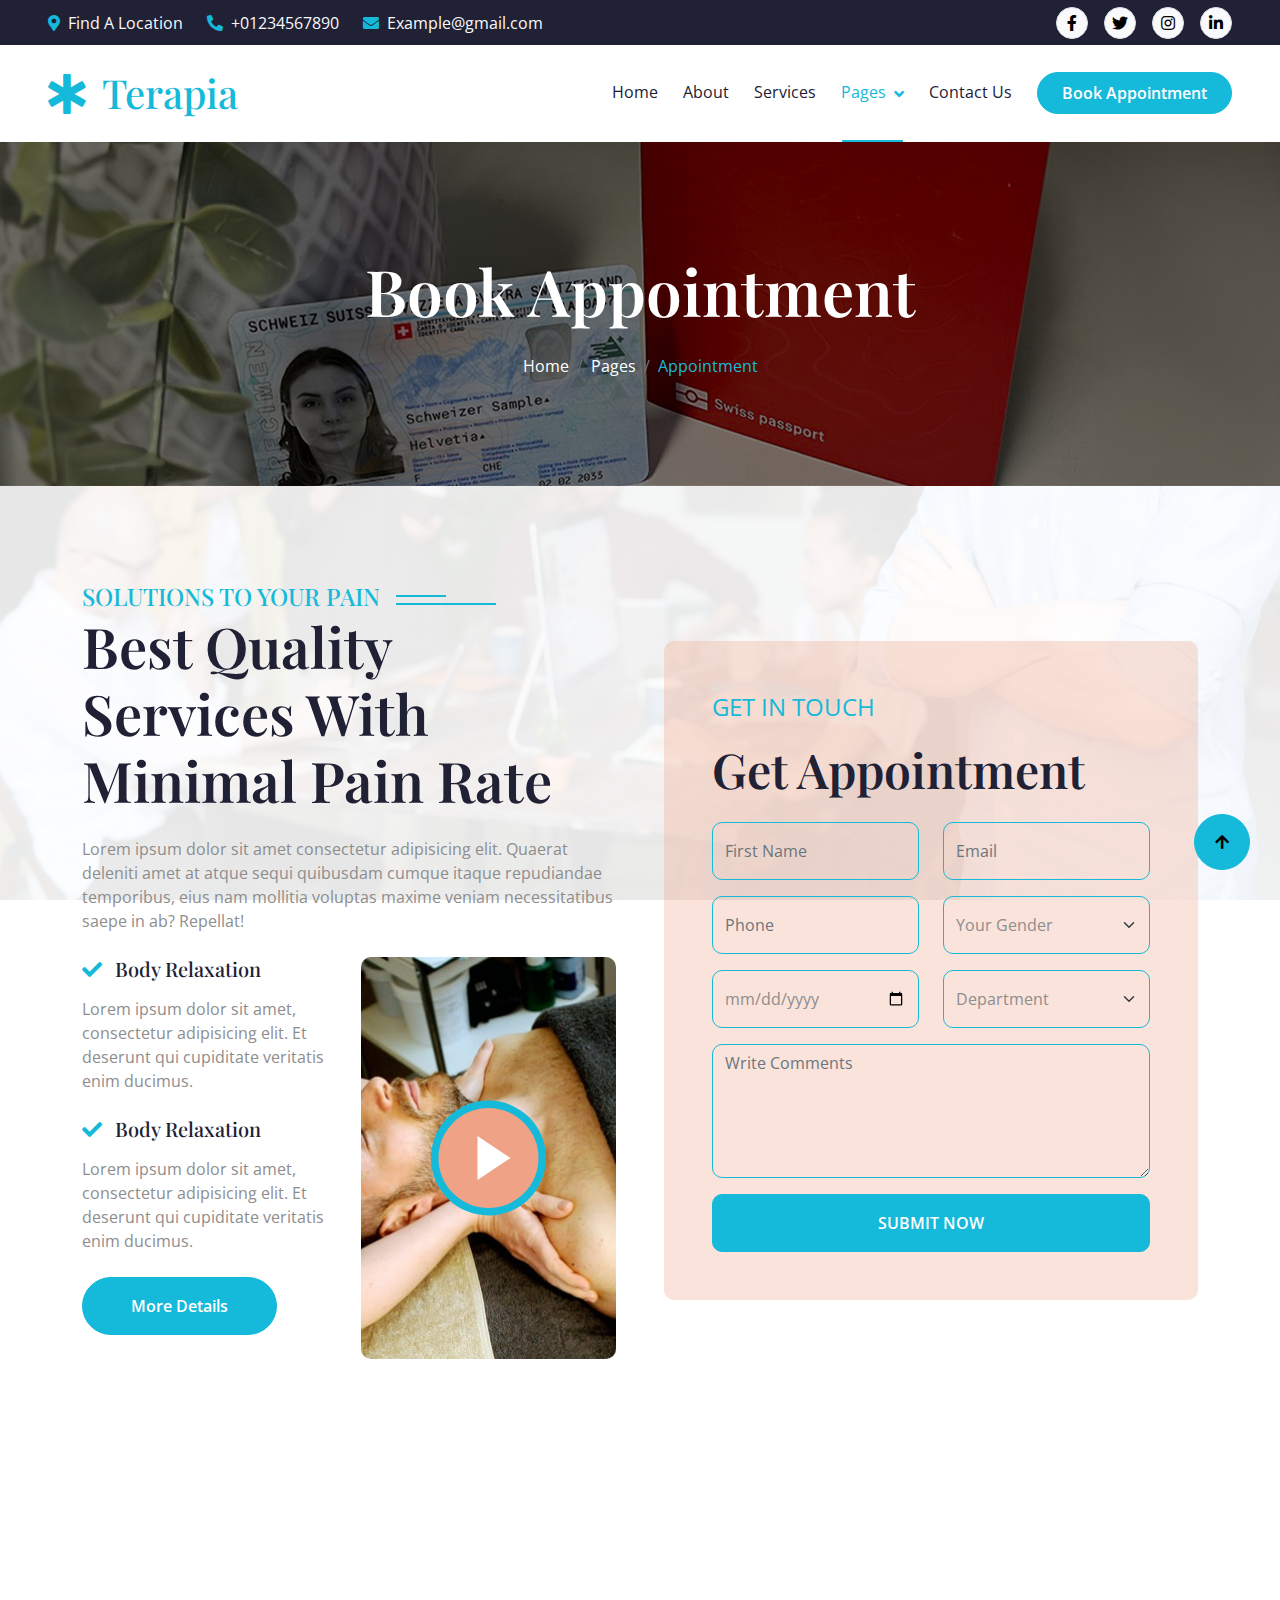
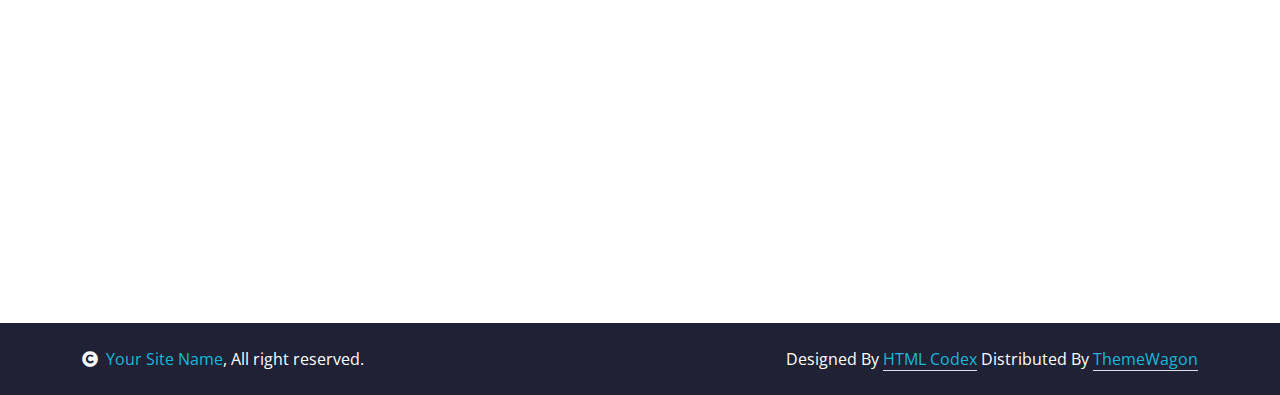
<file: appointment.html>
<!DOCTYPE html>
<html lang="en">

    <head>
        <meta charset="utf-8">
        <title>Terapia - Physical Therapy Website Template</title>
        <meta content="width=device-width, initial-scale=1.0" name="viewport">
        <meta content="" name="keywords">
        <meta content="" name="description">

        <!-- Google Web Fonts -->
        <link rel="preconnect" href="https://fonts.googleapis.com">
        <link rel="preconnect" href="https://fonts.gstatic.com" crossorigin>
        <link href="https://fonts.googleapis.com/css2?family=Open+Sans:wght@400;500;600&family=Playfair+Display:wght@400;500;600&display=swap" rel="stylesheet"> 

        <!-- Icon Font Stylesheet -->
        <link rel="stylesheet" href="https://use.fontawesome.com/releases/v5.15.4/css/all.css"/>
        <link href="https://cdn.jsdelivr.net/npm/bootstrap-icons@1.4.1/font/bootstrap-icons.css" rel="stylesheet">

        <!-- Libraries Stylesheet -->
        <link href="lib/animate/animate.min.css" rel="stylesheet">
        <link href="lib/owlcarousel/assets/owl.carousel.min.css" rel="stylesheet">


        <!-- Customized Bootstrap Stylesheet -->
        <link href="css/bootstrap.min.css" rel="stylesheet">

        <!-- Template Stylesheet -->
        <link href="css/style.css" rel="stylesheet">
    </head>

    <body>

        <!-- Spinner Start -->
        <div id="spinner" class="show bg-white position-fixed translate-middle w-100 vh-100 top-50 start-50 d-flex align-items-center justify-content-center">
            <div class="spinner-border text-primary" style="width: 3rem; height: 3rem;" role="status">
                <span class="sr-only">Loading...</span>
            </div>
        </div>
        <!-- Spinner End -->


        <!-- Topbar Start -->
        <div class="container-fluid bg-dark px-5 d-none d-lg-block">
            <div class="row gx-0 align-items-center" style="height: 45px;">
                <div class="col-lg-8 text-center text-lg-start mb-lg-0">
                    <div class="d-flex flex-wrap">
                        <a href="#" class="text-light me-4"><i class="fas fa-map-marker-alt text-primary me-2"></i>Find A Location</a>
                        <a href="#" class="text-light me-4"><i class="fas fa-phone-alt text-primary me-2"></i>+01234567890</a>
                        <a href="#" class="text-light me-0"><i class="fas fa-envelope text-primary me-2"></i>Example@gmail.com</a>
                    </div>
                </div>
                <div class="col-lg-4 text-center text-lg-end">
                    <div class="d-flex align-items-center justify-content-end">
                        <a href="#" class="btn btn-light btn-square border rounded-circle nav-fill me-3"><i class="fab fa-facebook-f"></i></a>
                        <a href="#" class="btn btn-light btn-square border rounded-circle nav-fill me-3"><i class="fab fa-twitter"></i></a>
                        <a href="#" class="btn btn-light btn-square border rounded-circle nav-fill me-3"><i class="fab fa-instagram"></i></a>
                        <a href="#" class="btn btn-light btn-square border rounded-circle nav-fill me-0"><i class="fab fa-linkedin-in"></i></a>
                    </div>
                </div>
            </div>
        </div>
        <!-- Topbar End -->


        <!-- Navbar & Hero Start -->
        <div class="container-fluid position-relative p-0">
            <nav class="navbar navbar-expand-lg navbar-light bg-white px-4 px-lg-5 py-3 py-lg-0">
                <a href="index.html" class="navbar-brand p-0">
                    <h1 class="text-primary m-0"><i class="fas fa-star-of-life me-3"></i>Terapia</h1>
                    <!-- <img src="img/logo.png" alt="Logo"> -->
                </a>
                <button class="navbar-toggler" type="button" data-bs-toggle="collapse" data-bs-target="#navbarCollapse">
                    <span class="fa fa-bars"></span>
                </button>
                <div class="collapse navbar-collapse" id="navbarCollapse">
                    <div class="navbar-nav ms-auto py-0">
                        <a href="index.html" class="nav-item nav-link">Home</a>
                        <a href="about.html" class="nav-item nav-link">About</a>
                        <a href="service.html" class="nav-item nav-link">Services</a>
                        <div class="nav-item dropdown">
                            <a href="#" class="nav-link dropdown-toggle active" data-bs-toggle="dropdown">Pages</a>
                            <div class="dropdown-menu m-0">
                                <a href="appointment.html" class="dropdown-item active">Appointment</a>
                                <a href="feature.html" class="dropdown-item">Features</a>
                                <a href="blog.html" class="dropdown-item">Our Blog</a>
                                <a href="team.html" class="dropdown-item">Our Team</a>
                                <a href="testimonial.html" class="dropdown-item">Testimonial</a>
                                <a href="404.html" class="dropdown-item">404 Page</a>
                            </div>
                        </div>
                        <a href="contact.html" class="nav-item nav-link">Contact Us</a>
                    </div>
                    <a href="#" class="btn btn-primary rounded-pill text-white py-2 px-4 flex-wrap flex-sm-shrink-0">Book Appointment</a>
                </div>
            </nav>
        </div>
        <!-- Navbar End -->


        <!-- Header Start -->
        <div class="container-fluid bg-breadcrumb">
            <div class="container text-center py-5" style="max-width: 900px;">
                <h3 class="text-white display-3 mb-4 wow fadeInDown" data-wow-delay="0.1s">Book Appointment</h1>
                <ol class="breadcrumb justify-content-center mb-0 wow fadeInDown" data-wow-delay="0.3s">
                    <li class="breadcrumb-item"><a href="index.html">Home</a></li>
                    <li class="breadcrumb-item"><a href="#">Pages</a></li>
                    <li class="breadcrumb-item active text-primary">Appointment</li>
                </ol>    
            </div>
        </div>
        <!-- Header End -->


        <!-- Book Appointment Start -->
        <div class="container-fluid appointment py-5">
            <div class="container py-5">
                <div class="row g-5 align-items-center">
                    <div class="col-lg-6 wow fadeInLeft" data-wow-delay="0.2">
                        <div class="section-title text-start">
                            <h4 class="sub-title pe-3 mb-0">Solutions To Your Pain</h4>
                            <h1 class="display-4 mb-4">Best Quality Services With Minimal Pain Rate</h1>
                            <p class="mb-4">Lorem ipsum dolor sit amet consectetur adipisicing elit. Quaerat deleniti amet at atque sequi quibusdam cumque itaque repudiandae temporibus, eius nam mollitia voluptas maxime veniam necessitatibus saepe in ab? Repellat!</p>
                            <div class="row g-4">
                                <div class="col-sm-6">
                                    <div class="d-flex flex-column h-100">
                                        <div class="mb-4">
                                            <h5 class="mb-3"><i class="fa fa-check text-primary me-2"></i> Body Relaxation</h5>
                                            <p class="mb-0">Lorem ipsum dolor sit amet, consectetur adipisicing elit. Et deserunt qui cupiditate veritatis enim ducimus.</p>
                                        </div>
                                        <div class="mb-4">
                                            <h5 class="mb-3"><i class="fa fa-check text-primary me-2"></i> Body Relaxation</h5>
                                            <p class="mb-0">Lorem ipsum dolor sit amet, consectetur adipisicing elit. Et deserunt qui cupiditate veritatis enim ducimus.</p>
                                        </div>
                                        <div class="text-start mb-4">
                                            <a href="#" class="btn btn-primary rounded-pill text-white py-3 px-5">More Details</a>
                                        </div>
                                    </div>
                                </div>
                                <div class="col-sm-6">
                                    <div class="video h-100">
                                        <img src="img/video-img.jpg" class="img-fluid rounded w-100 h-100" style="object-fit: cover;" alt="">
                                        <button type="button" class="btn btn-play" data-bs-toggle="modal" data-src="https://www.youtube.com/embed/DWRcNpR6Kdc" data-bs-target="#videoModal">
                                            <span></span>
                                        </button>
                                    </div>
                                </div>
                            </div>
                        </div>
                    </div>
                    <div class="col-lg-6 wow fadeInRight" data-wow-delay="0.4s">
                        <div class="appointment-form rounded p-5">
                            <p class="fs-4 text-uppercase text-primary">Get In Touch</p>
                            <h1 class="display-5 mb-4">Get Appointment</h1>
                            <form>
                                <div class="row gy-3 gx-4">
                                    <div class="col-xl-6">
                                        <input type="text" class="form-control py-3 border-primary bg-transparent text-white" placeholder="First Name">
                                    </div>
                                    <div class="col-xl-6">
                                        <input type="email" class="form-control py-3 border-primary bg-transparent text-white" placeholder="Email">
                                    </div>
                                    <div class="col-xl-6">
                                        <input type="phone" class="form-control py-3 border-primary bg-transparent" placeholder="Phone">
                                    </div>
                                    <div class="col-xl-6">
                                        <select class="form-select py-3 border-primary bg-transparent" aria-label="Default select example">
                                            <option selected>Your Gender</option>
                                            <option value="1">Male</option>
                                            <option value="2">FeMale</option>
                                            <option value="3">Others</option>
                                        </select>
                                    </div>
                                    <div class="col-xl-6">
                                        <input type="date" class="form-control py-3 border-primary bg-transparent">
                                    </div>
                                    <div class="col-xl-6">
                                        <select class="form-select py-3 border-primary bg-transparent" aria-label="Default select example">
                                            <option selected>Department</option>
                                            <option value="1">Physiotherapy</option>
                                            <option value="2">Physical Helth</option>
                                            <option value="2">Treatments</option>
                                        </select>
                                    </div>
                                    <div class="col-12">
                                        <textarea class="form-control border-primary bg-transparent text-white" name="text" id="area-text" cols="30" rows="5" placeholder="Write Comments"></textarea>
                                    </div>
                                    <div class="col-12">
                                        <button type="button" class="btn btn-primary text-white w-100 py-3 px-5">SUBMIT NOW</button>
                                    </div>
                                </div>
                            </form>
                        </div>
                    </div>
                </div>
            </div>
        </div>
        <!-- Modal Video -->
        <div class="modal fade" id="videoModal" tabindex="-1" aria-labelledby="exampleModalLabel" aria-hidden="true">
            <div class="modal-dialog">
                <div class="modal-content rounded-0">
                    <div class="modal-header">
                        <h5 class="modal-title" id="exampleModalLabel">Youtube Video</h5>
                        <button type="button" class="btn-close" data-bs-dismiss="modal" aria-label="Close"></button>
                    </div>
                    <div class="modal-body">
                        <!-- 16:9 aspect ratio -->
                        <div class="ratio ratio-16x9">
                            <iframe class="embed-responsive-item" src="" id="video" allowfullscreen allowscriptaccess="always"
                                allow="autoplay"></iframe>
                        </div>
                    </div>
                </div>
            </div>
        </div>
        <!-- Book Appointment End -->


        <!-- Footer Start -->
        <div class="container-fluid footer py-5 wow fadeIn" data-wow-delay="0.2s">
            <div class="container py-5">
                <div class="row g-5">
                    <div class="col-md-6 col-lg-6 col-xl-3">
                        <div class="footer-item d-flex flex-column">
                            <h4 class="text-white mb-4"><i class="fas fa-star-of-life me-3"></i>Terapia</h4>
                            <p>Lorem ipsum dolor sit amet consectetur adipisicing elit. Delectus dolorem impedit eos autem dolores laudantium quia, qui similique
                            </p>
                            <div class="d-flex align-items-center">
                                <i class="fas fa-share fa-2x text-white me-2"></i>
                                <a class="btn-square btn btn-primary text-white rounded-circle mx-1" href=""><i class="fab fa-facebook-f"></i></a>
                                <a class="btn-square btn btn-primary text-white rounded-circle mx-1" href=""><i class="fab fa-twitter"></i></a>
                                <a class="btn-square btn btn-primary text-white rounded-circle mx-1" href=""><i class="fab fa-instagram"></i></a>
                                <a class="btn-square btn btn-primary text-white rounded-circle mx-1" href=""><i class="fab fa-linkedin-in"></i></a>
                            </div>
                        </div>
                    </div>
                    <div class="col-md-6 col-lg-6 col-xl-3">
                        <div class="footer-item d-flex flex-column">
                            <h4 class="mb-4 text-white">Quick Links</h4>
                            <a href=""><i class="fas fa-angle-right me-2"></i> About Us</a>
                            <a href=""><i class="fas fa-angle-right me-2"></i> Contact Us</a>
                            <a href=""><i class="fas fa-angle-right me-2"></i> Privacy Policy</a>
                            <a href=""><i class="fas fa-angle-right me-2"></i> Terms & Conditions</a>
                            <a href=""><i class="fas fa-angle-right me-2"></i> Our Blog & News</a>
                            <a href=""><i class="fas fa-angle-right me-2"></i> Our Team</a>
                        </div>
                    </div>
                    <div class="col-md-6 col-lg-6 col-xl-3">
                        <div class="footer-item d-flex flex-column">
                            <h4 class="mb-4 text-white">Terapia Services</h4>
                            <a href=""><i class="fas fa-angle-right me-2"></i> All Services</a>
                            <a href=""><i class="fas fa-angle-right me-2"></i> Physiotherapy</a>
                            <a href=""><i class="fas fa-angle-right me-2"></i> Diagnostics</a>
                            <a href=""><i class="fas fa-angle-right me-2"></i> Manual Therapy</a>
                            <a href=""><i class="fas fa-angle-right me-2"></i> Massage Therapy</a>
                            <a href=""><i class="fas fa-angle-right me-2"></i> Rehabilitation</a>
                        </div>
                    </div>
                    <div class="col-md-6 col-lg-6 col-xl-3">
                        <div class="footer-item d-flex flex-column">
                            <h4 class="mb-4 text-white">Contact Info</h4>
                            <a href=""><i class="fa fa-map-marker-alt me-2"></i> 123 Street, New York, USA</a>
                            <a href=""><i class="fas fa-envelope me-2"></i> info@example.com</a>
                            <a href=""><i class="fas fa-envelope me-2"></i> info@example.com</a>
                            <a href=""><i class="fas fa-phone me-2"></i> +012 345 67890</a>
                            <a href="" class="mb-3"><i class="fas fa-print me-2"></i> +012 345 67890</a>
                        </div>
                    </div>
                </div>
            </div>
        </div>
        <!-- Footer End -->
        
        <!-- Copyright Start -->
        <div class="container-fluid copyright py-4">
            <div class="container">
                <div class="row g-4 align-items-center">
                    <div class="col-md-6 text-center text-md-start mb-md-0">
                        <span class="text-white"><a href="#"><i class="fas fa-copyright text-light me-2"></i>Your Site Name</a>, All right reserved.</span>
                    </div>
                    <div class="col-md-6 text-center text-md-end text-white">
                        <!--/*** This template is free as long as you keep the below author’s credit link/attribution link/backlink. ***/-->
                        <!--/*** If you'd like to use the template without the below author’s credit link/attribution link/backlink, ***/-->
                        <!--/*** you can purchase the Credit Removal License from "https://htmlcodex.com/credit-removal". ***/-->
                        Designed By <a class="border-bottom" href="https://htmlcodex.com">HTML Codex</a> Distributed By <a class="border-bottom" href="https://themewagon.com">ThemeWagon</a>
                    </div>
                </div>
            </div>
        </div>
        <!-- Copyright End -->

        <!-- Back to Top -->
        <a href="#" class="btn btn-primary btn-lg-square back-to-top"><i class="fa fa-arrow-up"></i></a>   

        
        <!-- JavaScript Libraries -->
        <script src="https://ajax.googleapis.com/ajax/libs/jquery/3.6.4/jquery.min.js"></script>
        <script src="https://cdn.jsdelivr.net/npm/bootstrap@5.0.0/dist/js/bootstrap.bundle.min.js"></script>
        <script src="lib/wow/wow.min.js"></script>
        <script src="lib/easing/easing.min.js"></script>
        <script src="lib/waypoints/waypoints.min.js"></script>
        <script src="lib/owlcarousel/owl.carousel.min.js"></script>
        

        <!-- Template Javascript -->
        <script src="js/main.js"></script>
        
    </body>

</html>
</file>
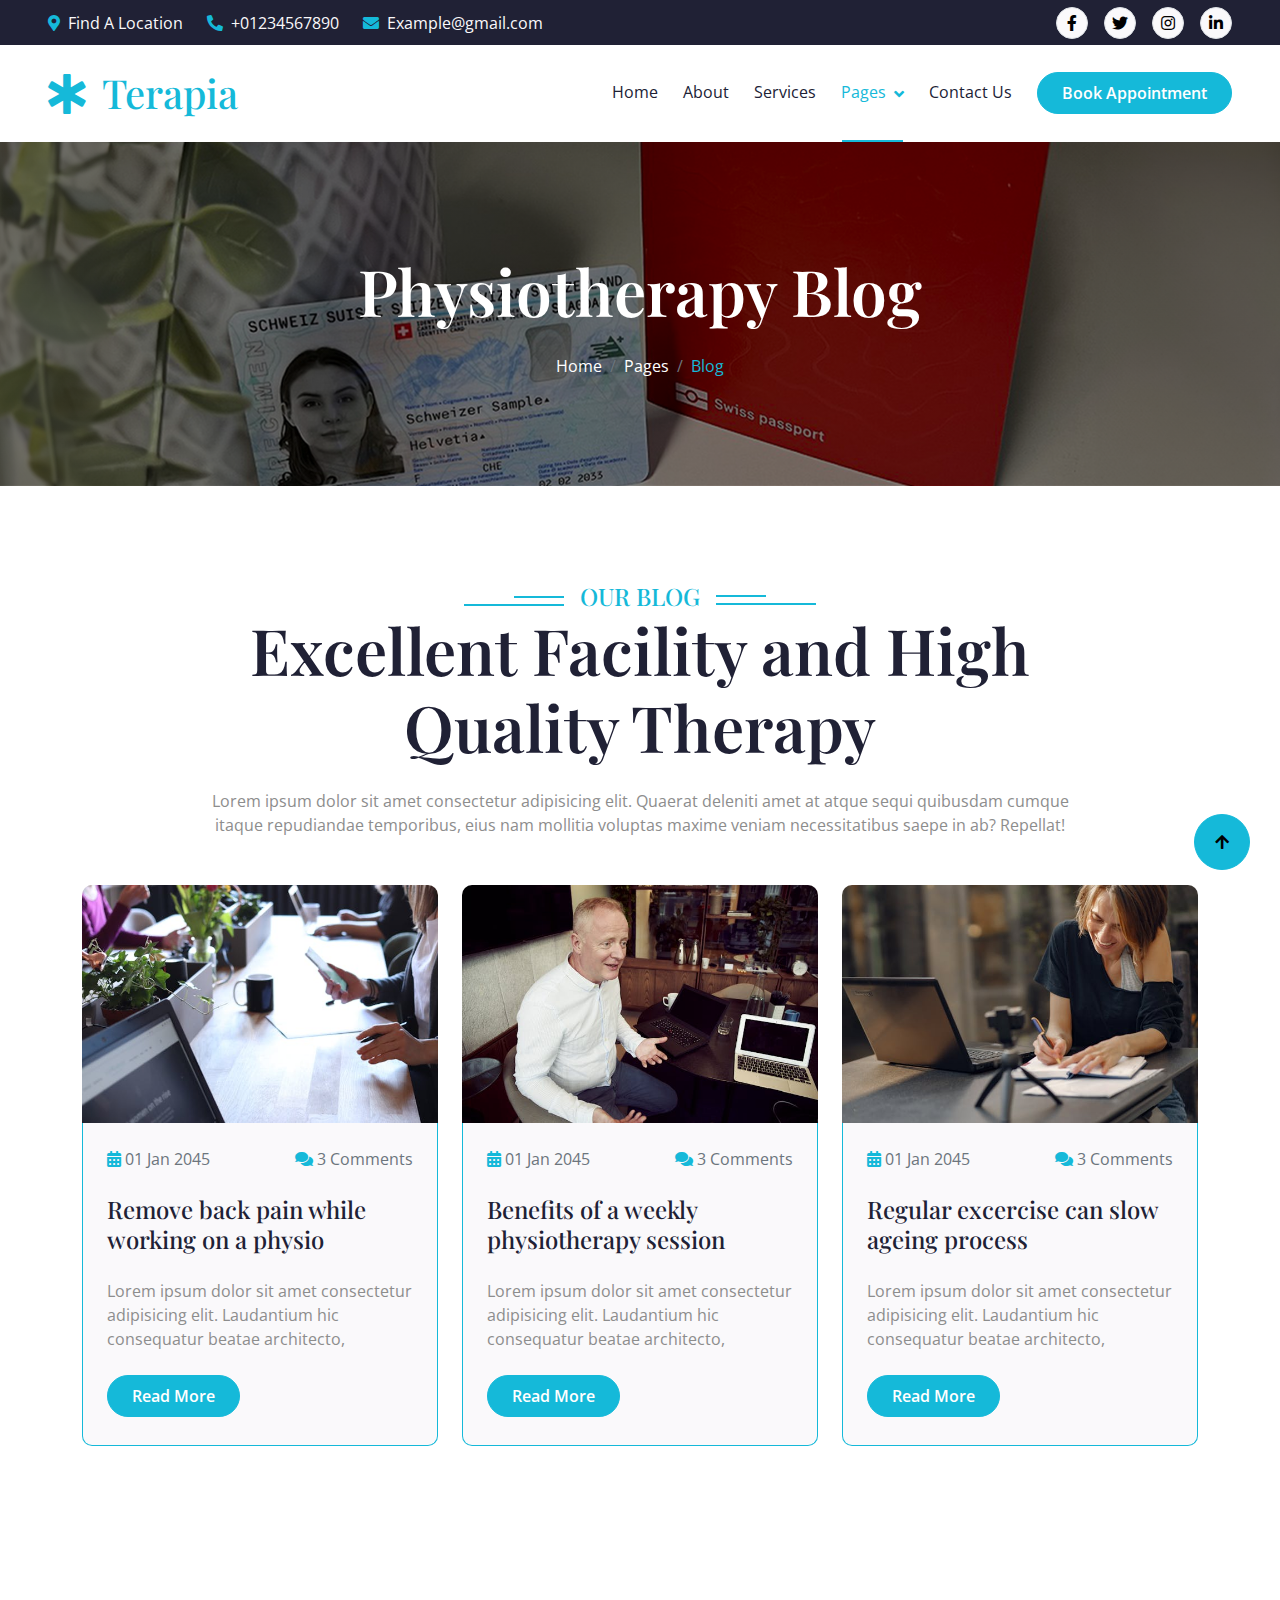
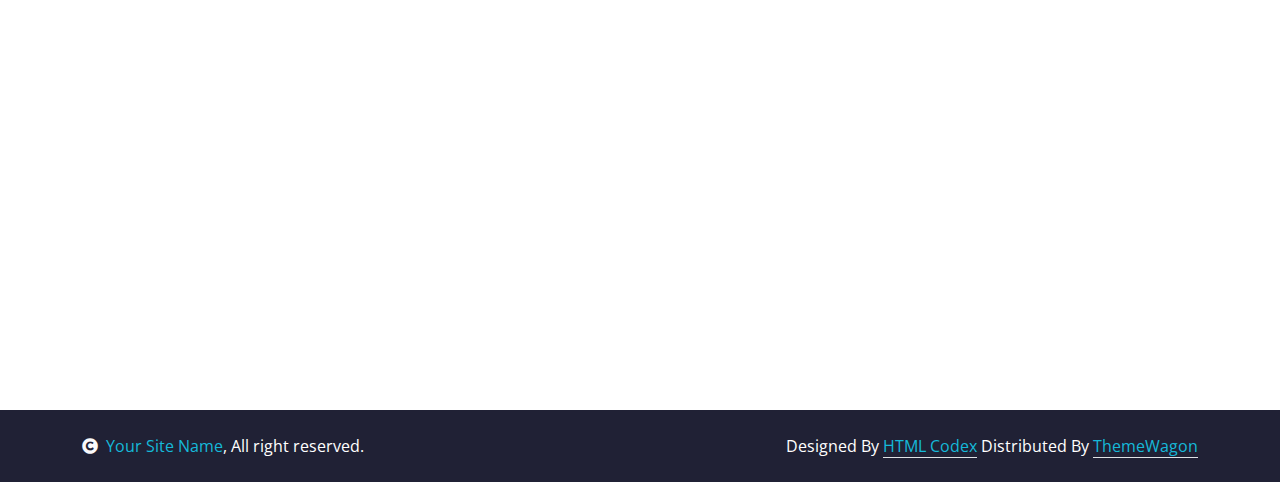
<file: blog.html>
<!DOCTYPE html>
<html lang="en">

    <head>
        <meta charset="utf-8">
        <title>Terapia - Physical Therapy Website Template</title>
        <meta content="width=device-width, initial-scale=1.0" name="viewport">
        <meta content="" name="keywords">
        <meta content="" name="description">

        <!-- Google Web Fonts -->
        <link rel="preconnect" href="https://fonts.googleapis.com">
        <link rel="preconnect" href="https://fonts.gstatic.com" crossorigin>
        <link href="https://fonts.googleapis.com/css2?family=Open+Sans:wght@400;500;600&family=Playfair+Display:wght@400;500;600&display=swap" rel="stylesheet"> 

        <!-- Icon Font Stylesheet -->
        <link rel="stylesheet" href="https://use.fontawesome.com/releases/v5.15.4/css/all.css"/>
        <link href="https://cdn.jsdelivr.net/npm/bootstrap-icons@1.4.1/font/bootstrap-icons.css" rel="stylesheet">

        <!-- Libraries Stylesheet -->
        <link href="lib/animate/animate.min.css" rel="stylesheet">
        <link href="lib/owlcarousel/assets/owl.carousel.min.css" rel="stylesheet">


        <!-- Customized Bootstrap Stylesheet -->
        <link href="css/bootstrap.min.css" rel="stylesheet">

        <!-- Template Stylesheet -->
        <link href="css/style.css" rel="stylesheet">
    </head>

    <body>

        <!-- Spinner Start -->
        <div id="spinner" class="show bg-white position-fixed translate-middle w-100 vh-100 top-50 start-50 d-flex align-items-center justify-content-center">
            <div class="spinner-border text-primary" style="width: 3rem; height: 3rem;" role="status">
                <span class="sr-only">Loading...</span>
            </div>
        </div>
        <!-- Spinner End -->


        <!-- Topbar Start -->
        <div class="container-fluid bg-dark px-5 d-none d-lg-block">
            <div class="row gx-0 align-items-center" style="height: 45px;">
                <div class="col-lg-8 text-center text-lg-start mb-lg-0">
                    <div class="d-flex flex-wrap">
                        <a href="#" class="text-light me-4"><i class="fas fa-map-marker-alt text-primary me-2"></i>Find A Location</a>
                        <a href="#" class="text-light me-4"><i class="fas fa-phone-alt text-primary me-2"></i>+01234567890</a>
                        <a href="#" class="text-light me-0"><i class="fas fa-envelope text-primary me-2"></i>Example@gmail.com</a>
                    </div>
                </div>
                <div class="col-lg-4 text-center text-lg-end">
                    <div class="d-flex align-items-center justify-content-end">
                        <a href="#" class="btn btn-light btn-square border rounded-circle nav-fill me-3"><i class="fab fa-facebook-f"></i></a>
                        <a href="#" class="btn btn-light btn-square border rounded-circle nav-fill me-3"><i class="fab fa-twitter"></i></a>
                        <a href="#" class="btn btn-light btn-square border rounded-circle nav-fill me-3"><i class="fab fa-instagram"></i></a>
                        <a href="#" class="btn btn-light btn-square border rounded-circle nav-fill me-0"><i class="fab fa-linkedin-in"></i></a>
                    </div>
                </div>
            </div>
        </div>
        <!-- Topbar End -->


        <!-- Navbar & Hero Start -->
        <div class="container-fluid position-relative p-0">
            <nav class="navbar navbar-expand-lg navbar-light bg-white px-4 px-lg-5 py-3 py-lg-0">
                <a href="index.html" class="navbar-brand p-0">
                    <h1 class="text-primary m-0"><i class="fas fa-star-of-life me-3"></i>Terapia</h1>
                    <!-- <img src="img/logo.png" alt="Logo"> -->
                </a>
                <button class="navbar-toggler" type="button" data-bs-toggle="collapse" data-bs-target="#navbarCollapse">
                    <span class="fa fa-bars"></span>
                </button>
                <div class="collapse navbar-collapse" id="navbarCollapse">
                    <div class="navbar-nav ms-auto py-0">
                        <a href="index.html" class="nav-item nav-link">Home</a>
                        <a href="about.html" class="nav-item nav-link">About</a>
                        <a href="service.html" class="nav-item nav-link">Services</a>
                        <div class="nav-item dropdown">
                            <a href="#" class="nav-link dropdown-toggle active" data-bs-toggle="dropdown">Pages</a>
                            <div class="dropdown-menu m-0">
                                <a href="appointment.html" class="dropdown-item">Appointment</a>
                                <a href="feature.html" class="dropdown-item">Features</a>
                                <a href="blog.html" class="dropdown-item active">Our Blog</a>
                                <a href="team.html" class="dropdown-item">Our Team</a>
                                <a href="testimonial.html" class="dropdown-item">Testimonial</a>
                                <a href="404.html" class="dropdown-item">404 Page</a>
                            </div>
                        </div>
                        <a href="contact.html" class="nav-item nav-link">Contact Us</a>
                    </div>
                    <a href="#" class="btn btn-primary rounded-pill text-white py-2 px-4 flex-wrap flex-sm-shrink-0">Book Appointment</a>
                </div>
            </nav>
        </div>
        <!-- Navbar End -->


        <!-- Header Start -->
        <div class="container-fluid bg-breadcrumb">
            <div class="container text-center py-5" style="max-width: 900px;">
                <h3 class="text-white display-3 mb-4 wow fadeInDown" data-wow-delay="0.1s">Physiotherapy Blog</h1>
                <ol class="breadcrumb justify-content-center mb-0 wow fadeInDown" data-wow-delay="0.3s">
                    <li class="breadcrumb-item"><a href="index.html">Home</a></li>
                    <li class="breadcrumb-item"><a href="#">Pages</a></li>
                    <li class="breadcrumb-item active text-primary">Blog</li>
                </ol>    
            </div>
        </div>
        <!-- Header End -->


        <!-- Blog Start -->
        <div class="container-fluid blog py-5">
            <div class="container py-5">
                <div class="section-title mb-5 wow fadeInUp" data-wow-delay="0.1s">
                    <div class="sub-style">
                        <h4 class="sub-title px-3 mb-0">Our Blog</h4>
                    </div>
                    <h1 class="display-3 mb-4">Excellent Facility and High Quality Therapy</h1>
                    <p class="mb-0">Lorem ipsum dolor sit amet consectetur adipisicing elit. Quaerat deleniti amet at atque sequi quibusdam cumque itaque repudiandae temporibus, eius nam mollitia voluptas maxime veniam necessitatibus saepe in ab? Repellat!</p>
                </div>
                <div class="row g-4 justify-content-center">
                    <div class="col-md-6 col-lg-6 col-xl-4 wow fadeInUp" data-wow-delay="0.1s">
                        <div class="blog-item rounded">
                            <div class="blog-img">
                                <img src="img/blog-1.jpg" class="img-fluid w-100" alt="Image">
                            </div>
                            <div class="blog-centent p-4">
                                <div class="d-flex justify-content-between mb-4">
                                    <p class="mb-0 text-muted"><i class="fa fa-calendar-alt text-primary"></i> 01 Jan 2045</p>
                                    <a href="#" class="text-muted"><span class="fa fa-comments text-primary"></span> 3 Comments</a>
                                </div>
                                <a href="#" class="h4">Remove back pain while working on a physio</a>
                                <p class="my-4">Lorem ipsum dolor sit amet consectetur adipisicing elit. Laudantium hic consequatur beatae architecto,</p>
                                <a href="#" class="btn btn-primary rounded-pill text-white py-2 px-4 mb-1">Read More</a>
                            </div>
                        </div>
                    </div>
                    <div class="col-md-6 col-lg-6 col-xl-4 wow fadeInUp" data-wow-delay="0.3s">
                        <div class="blog-item rounded">
                            <div class="blog-img">
                                <img src="img/blog-2.jpg" class="img-fluid w-100" alt="Image">
                            </div>
                            <div class="blog-centent p-4">
                                <div class="d-flex justify-content-between mb-4">
                                    <p class="mb-0 text-muted"><i class="fa fa-calendar-alt text-primary"></i> 01 Jan 2045</p>
                                    <a href="#" class="text-muted"><span class="fa fa-comments text-primary"></span> 3 Comments</a>
                                </div>
                                <a href="#" class="h4">Benefits of a weekly physiotherapy session</a>
                                <p class="my-4">Lorem ipsum dolor sit amet consectetur adipisicing elit. Laudantium hic consequatur beatae architecto,</p>
                                <a href="#" class="btn btn-primary rounded-pill text-white py-2 px-4 mb-1">Read More</a>
                            </div>
                        </div>
                    </div>
                    <div class="col-md-6 col-lg-6 col-xl-4 wow fadeInUp" data-wow-delay="0.5s">
                        <div class="blog-item rounded">
                            <div class="blog-img">
                                <img src="img/blog-3.jpg" class="img-fluid w-100" alt="Image">
                            </div>
                            <div class="blog-centent p-4">
                                <div class="d-flex justify-content-between mb-4">
                                    <p class="mb-0 text-muted"><i class="fa fa-calendar-alt text-primary"></i> 01 Jan 2045</p>
                                    <a href="#" class="text-muted"><span class="fa fa-comments text-primary"></span> 3 Comments</a>
                                </div>
                                <a href="#" class="h4">Regular excercise can slow ageing process</a>
                                <p class="my-4">Lorem ipsum dolor sit amet consectetur adipisicing elit. Laudantium hic consequatur beatae architecto,</p>
                                <a href="#" class="btn btn-primary rounded-pill text-white py-2 px-4 mb-1">Read More</a>
                            </div>
                        </div>
                    </div>
                </div>
            </div>
        </div>
        <!-- Blog End -->


        <!-- Footer Start -->
        <div class="container-fluid footer py-5 wow fadeIn" data-wow-delay="0.2s">
            <div class="container py-5">
                <div class="row g-5">
                    <div class="col-md-6 col-lg-6 col-xl-3">
                        <div class="footer-item d-flex flex-column">
                            <h4 class="text-white mb-4"><i class="fas fa-star-of-life me-3"></i>Terapia</h4>
                            <p>Lorem ipsum dolor sit amet consectetur adipisicing elit. Delectus dolorem impedit eos autem dolores laudantium quia, qui similique
                            </p>
                            <div class="d-flex align-items-center">
                                <i class="fas fa-share fa-2x text-white me-2"></i>
                                <a class="btn-square btn btn-primary text-white rounded-circle mx-1" href=""><i class="fab fa-facebook-f"></i></a>
                                <a class="btn-square btn btn-primary text-white rounded-circle mx-1" href=""><i class="fab fa-twitter"></i></a>
                                <a class="btn-square btn btn-primary text-white rounded-circle mx-1" href=""><i class="fab fa-instagram"></i></a>
                                <a class="btn-square btn btn-primary text-white rounded-circle mx-1" href=""><i class="fab fa-linkedin-in"></i></a>
                            </div>
                        </div>
                    </div>
                    <div class="col-md-6 col-lg-6 col-xl-3">
                        <div class="footer-item d-flex flex-column">
                            <h4 class="mb-4 text-white">Quick Links</h4>
                            <a href=""><i class="fas fa-angle-right me-2"></i> About Us</a>
                            <a href=""><i class="fas fa-angle-right me-2"></i> Contact Us</a>
                            <a href=""><i class="fas fa-angle-right me-2"></i> Privacy Policy</a>
                            <a href=""><i class="fas fa-angle-right me-2"></i> Terms & Conditions</a>
                            <a href=""><i class="fas fa-angle-right me-2"></i> Our Blog & News</a>
                            <a href=""><i class="fas fa-angle-right me-2"></i> Our Team</a>
                        </div>
                    </div>
                    <div class="col-md-6 col-lg-6 col-xl-3">
                        <div class="footer-item d-flex flex-column">
                            <h4 class="mb-4 text-white">Terapia Services</h4>
                            <a href=""><i class="fas fa-angle-right me-2"></i> All Services</a>
                            <a href=""><i class="fas fa-angle-right me-2"></i> Physiotherapy</a>
                            <a href=""><i class="fas fa-angle-right me-2"></i> Diagnostics</a>
                            <a href=""><i class="fas fa-angle-right me-2"></i> Manual Therapy</a>
                            <a href=""><i class="fas fa-angle-right me-2"></i> Massage Therapy</a>
                            <a href=""><i class="fas fa-angle-right me-2"></i> Rehabilitation</a>
                        </div>
                    </div>
                    <div class="col-md-6 col-lg-6 col-xl-3">
                        <div class="footer-item d-flex flex-column">
                            <h4 class="mb-4 text-white">Contact Info</h4>
                            <a href=""><i class="fa fa-map-marker-alt me-2"></i> 123 Street, New York, USA</a>
                            <a href=""><i class="fas fa-envelope me-2"></i> info@example.com</a>
                            <a href=""><i class="fas fa-envelope me-2"></i> info@example.com</a>
                            <a href=""><i class="fas fa-phone me-2"></i> +012 345 67890</a>
                            <a href="" class="mb-3"><i class="fas fa-print me-2"></i> +012 345 67890</a>
                        </div>
                    </div>
                </div>
            </div>
        </div>
        <!-- Footer End -->
        
        <!-- Copyright Start -->
        <div class="container-fluid copyright py-4">
            <div class="container">
                <div class="row g-4 align-items-center">
                    <div class="col-md-6 text-center text-md-start mb-md-0">
                        <span class="text-white"><a href="#"><i class="fas fa-copyright text-light me-2"></i>Your Site Name</a>, All right reserved.</span>
                    </div>
                    <div class="col-md-6 text-center text-md-end text-white">
                        <!--/*** This template is free as long as you keep the below author’s credit link/attribution link/backlink. ***/-->
                        <!--/*** If you'd like to use the template without the below author’s credit link/attribution link/backlink, ***/-->
                        <!--/*** you can purchase the Credit Removal License from "https://htmlcodex.com/credit-removal". ***/-->
                        Designed By <a class="border-bottom" href="https://htmlcodex.com">HTML Codex</a> Distributed By <a class="border-bottom" href="https://themewagon.com">ThemeWagon</a>
                    </div>
                </div>
            </div>
        </div>
        <!-- Copyright End -->

        <!-- Back to Top -->
        <a href="#" class="btn btn-primary btn-lg-square back-to-top"><i class="fa fa-arrow-up"></i></a>   

        
        <!-- JavaScript Libraries -->
        <script src="https://ajax.googleapis.com/ajax/libs/jquery/3.6.4/jquery.min.js"></script>
        <script src="https://cdn.jsdelivr.net/npm/bootstrap@5.0.0/dist/js/bootstrap.bundle.min.js"></script>
        <script src="lib/wow/wow.min.js"></script>
        <script src="lib/easing/easing.min.js"></script>
        <script src="lib/waypoints/waypoints.min.js"></script>
        <script src="lib/owlcarousel/owl.carousel.min.js"></script>
        

        <!-- Template Javascript -->
        <script src="js/main.js"></script>
        
    </body>

</html>
</file>
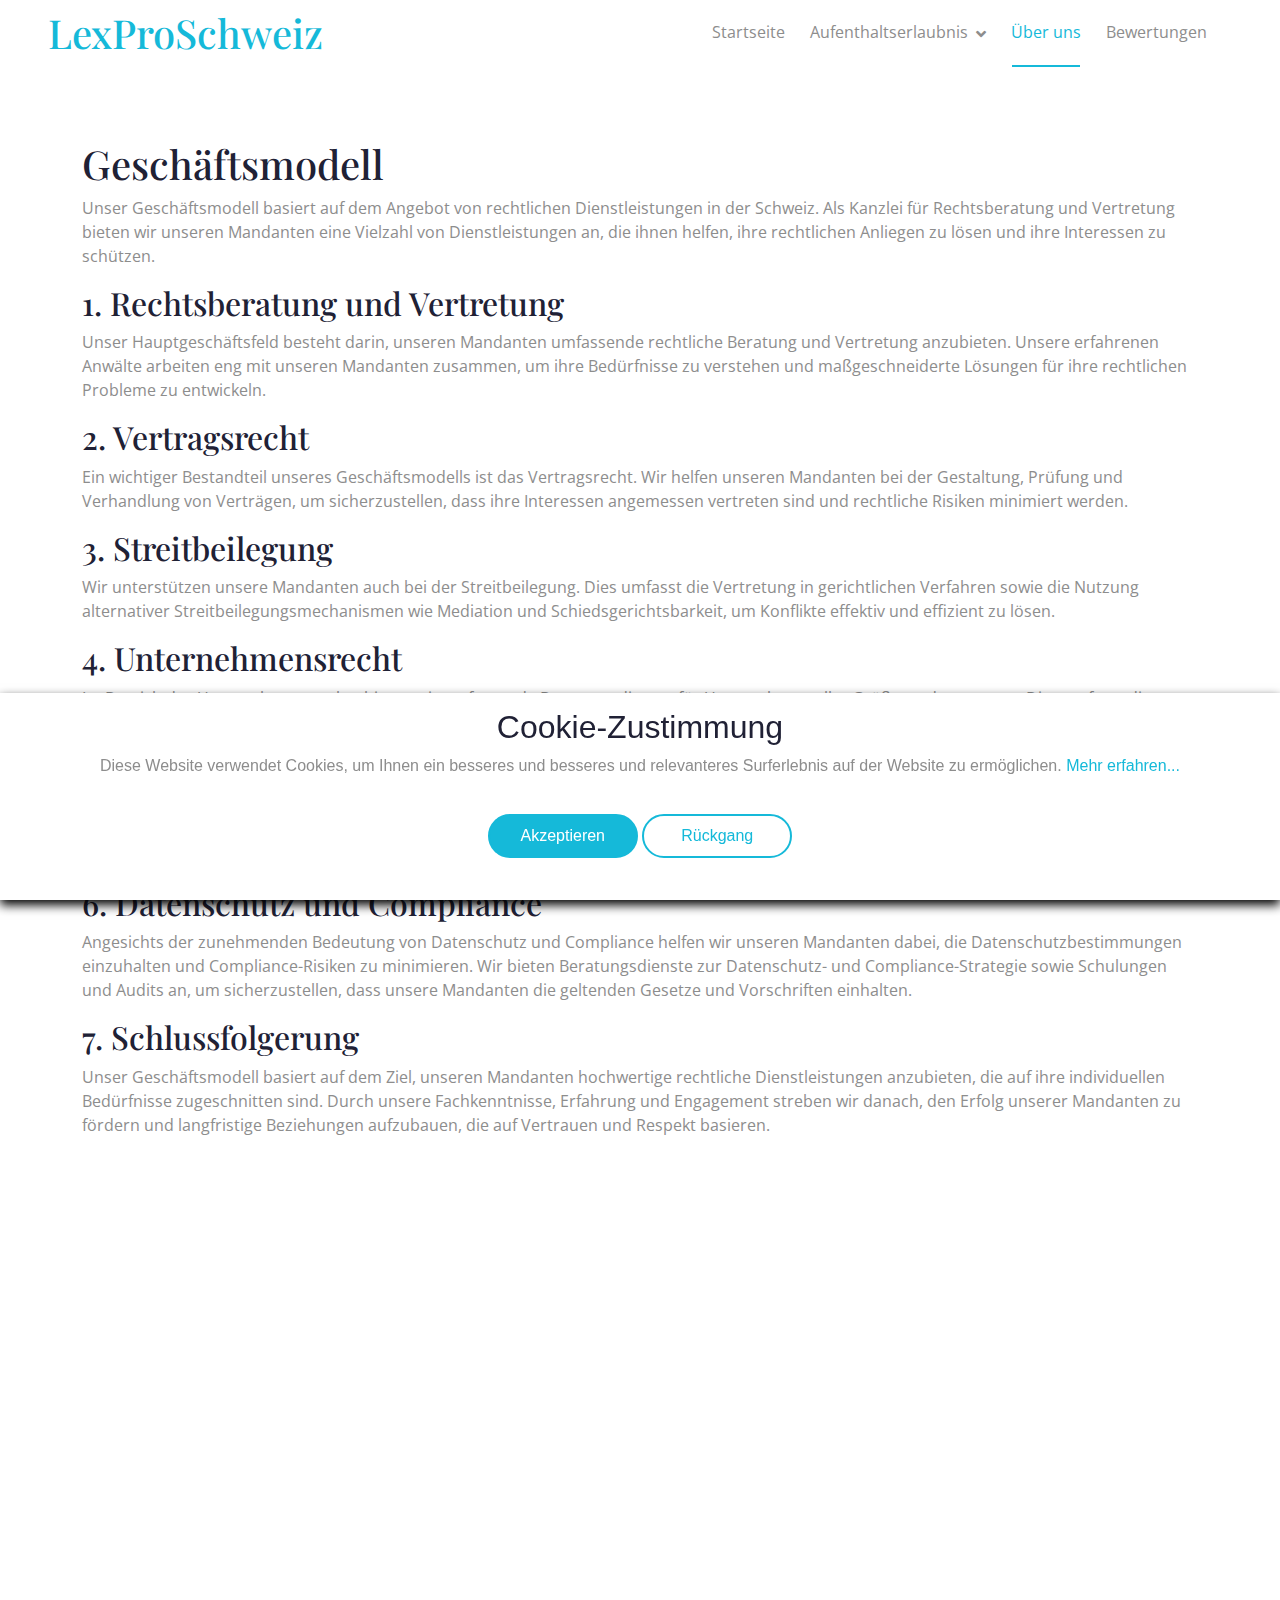
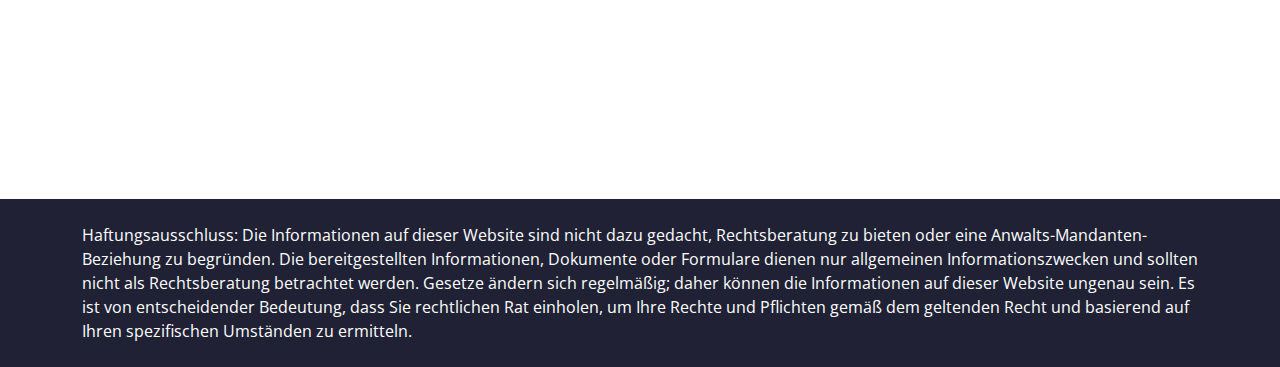
<file: bussines-model.html>
<!DOCTYPE html>
<html lang="en">
    <head>
        <meta charset="utf-8" />
        <title>LexProSchweiz</title>
        <meta content="width=device-width, initial-scale=1.0" name="viewport" />
        <meta content="" name="keywords" />
        <meta content="" name="description" />

        <link rel="shortcut icon" href="favicon.png" type="image/x-icon" />

        <!-- Google Web Fonts -->
        <link rel="preconnect" href="https://fonts.googleapis.com" />
        <link rel="preconnect" href="https://fonts.gstatic.com" crossorigin />
        <link
            href="https://fonts.googleapis.com/css2?family=Open+Sans:wght@400;500;600&family=Playfair+Display:wght@400;500;600&display=swap"
            rel="stylesheet"
        />

        <!-- Icon Font Stylesheet -->
        <link
            rel="stylesheet"
            href="https://use.fontawesome.com/releases/v5.15.4/css/all.css"
        />
        <link
            href="https://cdn.jsdelivr.net/npm/bootstrap-icons@1.4.1/font/bootstrap-icons.css"
            rel="stylesheet"
        />

        <!-- Libraries Stylesheet -->
        <link href="lib/animate/animate.min.css" rel="stylesheet" />
        <link
            href="lib/owlcarousel/assets/owl.carousel.min.css"
            rel="stylesheet"
        />

        <!-- Customized Bootstrap Stylesheet -->
        <link href="css/bootstrap.min.css" rel="stylesheet" />

        <!-- Template Stylesheet -->
        <link href="css/style.css" rel="stylesheet" />
    </head>

    <body>
        <!-- Spinner Start -->
        <div
            id="spinner"
            class="show bg-white position-fixed translate-middle w-100 vh-100 top-50 start-50 d-flex align-items-center justify-content-center"
        >
            <div
                class="spinner-border text-primary"
                style="width: 3rem; height: 3rem"
                role="status"
            >
                <span class="sr-only">Loading...</span>
            </div>
        </div>
        <!-- Spinner End -->

        <!-- Navbar & Hero Start -->
        <div
            class="navbar navbar-expand-lg navbar-light bg-white px-4 px-lg-5 py-3 py-lg-0 sticky-top shadow-sm"
        >
            <nav
                class="navbar navbar-expand-lg navbar-light bg-white px-4 px-lg-5 py-3 py-lg-0"
            >
                <a href="index.html" class="navbar-brand p-0">
                    <h1 class="text-primary m-0">LexProSchweiz</h1>
                    <!-- <img src="img/logo.png" alt="Logo"> -->
                </a>
                <button
                    class="navbar-toggler"
                    type="button"
                    data-bs-toggle="collapse"
                    data-bs-target="#navbarCollapse"
                >
                    <span class="fa fa-bars"></span>
                </button>
                <div class="collapse navbar-collapse" id="navbarCollapse">
                    <div class="navbar-nav ms-auto py-0">
                        <a href="index.html" class="nav-item nav-link"
                            >Startseite</a
                        >
                        <div class="nav-item dropdown">
                            <a
                                href="#"
                                class="nav-link dropdown-toggle"
                                data-bs-toggle="dropdown"
                                >Aufenthaltserlaubnis</a
                            >
                            <div class="dropdown-menu m-0">
                                <a
                                    href="receipt-refugee-certificate.html"
                                    class="dropdown-item"
                                    >Erhalt der Flüchtlingsbescheinigung</a
                                >
                                <a
                                    href="residence-permit.html"
                                    class="dropdown-item"
                                    >Erhalt der Aufenthaltserlaubnis</a
                                >
                                <a
                                    href="permanent-residence-permit.html"
                                    class="dropdown-item"
                                    >Erhalt der Daueraufenthaltserlaubnis</a
                                >
                            </div>
                        </div>
                        <a href="about.html" class="nav-item nav-link active"
                            >Über uns</a
                        >
                        <a href="testimonial.html" class="nav-item nav-link"
                            >Bewertungen</a
                        >
                    </div>
                </div>
            </nav>
        </div>
        <!-- Navbar & Hero End -->

        <main>
            <article
                class="container additional-wrapper"
                style="margin-top: 120px; margin-bottom: 50px"
            >
                <div class="page__content" style="padding: 20px 0px">
                    <h1>Geschäftsmodell</h1>
                    <p>
                        Unser Geschäftsmodell basiert auf dem Angebot von
                        rechtlichen Dienstleistungen in der Schweiz. Als Kanzlei
                        für Rechtsberatung und Vertretung bieten wir unseren
                        Mandanten eine Vielzahl von Dienstleistungen an, die
                        ihnen helfen, ihre rechtlichen Anliegen zu lösen und
                        ihre Interessen zu schützen.
                    </p>

                    <h2>1. Rechtsberatung und Vertretung</h2>
                    <p>
                        Unser Hauptgeschäftsfeld besteht darin, unseren
                        Mandanten umfassende rechtliche Beratung und Vertretung
                        anzubieten. Unsere erfahrenen Anwälte arbeiten eng mit
                        unseren Mandanten zusammen, um ihre Bedürfnisse zu
                        verstehen und maßgeschneiderte Lösungen für ihre
                        rechtlichen Probleme zu entwickeln.
                    </p>

                    <h2>2. Vertragsrecht</h2>
                    <p>
                        Ein wichtiger Bestandteil unseres Geschäftsmodells ist
                        das Vertragsrecht. Wir helfen unseren Mandanten bei der
                        Gestaltung, Prüfung und Verhandlung von Verträgen, um
                        sicherzustellen, dass ihre Interessen angemessen
                        vertreten sind und rechtliche Risiken minimiert werden.
                    </p>

                    <h2>3. Streitbeilegung</h2>
                    <p>
                        Wir unterstützen unsere Mandanten auch bei der
                        Streitbeilegung. Dies umfasst die Vertretung in
                        gerichtlichen Verfahren sowie die Nutzung alternativer
                        Streitbeilegungsmechanismen wie Mediation und
                        Schiedsgerichtsbarkeit, um Konflikte effektiv und
                        effizient zu lösen.
                    </p>

                    <h2>4. Unternehmensrecht</h2>
                    <p>
                        Im Bereich des Unternehmensrechts bieten wir umfassende
                        Beratungsdienste für Unternehmen aller Größenordnungen
                        an. Dies umfasst die Gründung von Unternehmen, die
                        Umstrukturierung von Unternehmen, Fusionen und
                        Übernahmen sowie die laufende rechtliche Unterstützung
                        für den Betrieb von Unternehmen.
                    </p>

                    <h2>5. Immobilienrecht</h2>
                    <p>
                        Das Immobilienrecht ist ein weiterer Schwerpunkt unserer
                        Tätigkeit. Wir beraten unsere Mandanten bei
                        immobilienbezogenen Transaktionen wie dem Kauf, Verkauf
                        und der Vermietung von Immobilien sowie bei der Lösung
                        von immobilienrechtlichen Streitigkeiten.
                    </p>

                    <h2>6. Datenschutz und Compliance</h2>
                    <p>
                        Angesichts der zunehmenden Bedeutung von Datenschutz und
                        Compliance helfen wir unseren Mandanten dabei, die
                        Datenschutzbestimmungen einzuhalten und
                        Compliance-Risiken zu minimieren. Wir bieten
                        Beratungsdienste zur Datenschutz- und
                        Compliance-Strategie sowie Schulungen und Audits an, um
                        sicherzustellen, dass unsere Mandanten die geltenden
                        Gesetze und Vorschriften einhalten.
                    </p>

                    <h2>7. Schlussfolgerung</h2>
                    <p>
                        Unser Geschäftsmodell basiert auf dem Ziel, unseren
                        Mandanten hochwertige rechtliche Dienstleistungen
                        anzubieten, die auf ihre individuellen Bedürfnisse
                        zugeschnitten sind. Durch unsere Fachkenntnisse,
                        Erfahrung und Engagement streben wir danach, den Erfolg
                        unserer Mandanten zu fördern und langfristige
                        Beziehungen aufzubauen, die auf Vertrauen und Respekt
                        basieren.
                    </p>
                </div>
            </article>
        </main>

        <!-- ======= Footer ======= -->
        <!-- Footer Start -->
        <div
            class="container-fluid footer py-5 wow fadeIn"
            data-wow-delay="0.2s"
        >
            <div class="container py-5">
                <div class="row g-5">
                    <div class="col-md-6 col-lg-6 col-xl-4">
                        <div class="footer-item d-flex flex-column">
                            <h4 class="text-white mb-4">LexProSchweiz</h4>
                            <p>
                                Wir sind Ihre vertrauenswürdigen Partner für
                                rechtliche Angelegenheiten in der Schweiz. Unser
                                erfahrenes Team bietet umfassende juristische
                                Dienstleistungen und maßgeschneiderte Lösungen
                                für Ihre individuellen Bedürfnisse. Kontaktieren
                                Sie uns noch heute, um mehr zu erfahren und eine
                                erstklassige rechtliche Unterstützung zu
                                erhalten.
                            </p>
                        </div>
                    </div>
                    <div class="col-md-6 col-lg-6 col-xl-4">
                        <div class="footer-item d-flex flex-column">
                            <h4 class="mb-4 text-white">Schnelle Links</h4>

                            <a href="index.html"
                                ><i class="fas fa-angle-right me-2"></i>
                                Startseite</a
                            >
                            <a href="about.html"
                                ><i class="fas fa-angle-right me-2"></i> Über
                                uns</a
                            >
                            <a href="privacy-policy.html"
                                ><i class="fas fa-angle-right me-2"></i>
                                Datenschutzbestimmungen</a
                            >
                            <a href="terms-of-use.html"
                                ><i class="fas fa-angle-right me-2"></i>
                                Nutzungsbedingungen</a
                            >
                        </div>
                    </div>
                    <div class="col-md-6 col-lg-6 col-xl-4">
                        <div class="footer-item d-flex flex-column">
                            <h4 class="mb-4 text-white">Contact Info</h4>
                            <a href=""
                                ><i class="fa fa-map-marker-alt me-2"></i>
                                Wahlackerstrasse 58, 3052 Zollikofen,
                                Switzerland</a
                            >
                            <a href=""
                                ><i class="fas fa-envelope me-2"></i>
                                lexpro_schweiz@gmail.com</a
                            >

                            <a href=""
                                ><i class="fas fa-phone me-2"></i>
                                +41319116036</a
                            >
                        </div>
                    </div>
                </div>
            </div>
        </div>
        <!-- Footer End -->

        <!-- Copyright Start -->
        <div class="container-fluid copyright py-4">
            <div class="container">
                <div class="row g-4 align-items-center">
                    <div class="col-md-12 text-center text-md-start mb-md-0">
                        <span class="text-white">
                            Haftungsausschluss: Die Informationen auf dieser
                            Website sind nicht dazu gedacht, Rechtsberatung zu
                            bieten oder eine Anwalts-Mandanten-Beziehung zu
                            begründen. Die bereitgestellten Informationen,
                            Dokumente oder Formulare dienen nur allgemeinen
                            Informationszwecken und sollten nicht als
                            Rechtsberatung betrachtet werden. Gesetze ändern
                            sich regelmäßig; daher können die Informationen auf
                            dieser Website ungenau sein. Es ist von
                            entscheidender Bedeutung, dass Sie rechtlichen Rat
                            einholen, um Ihre Rechte und Pflichten gemäß dem
                            geltenden Recht und basierend auf Ihren spezifischen
                            Umständen zu ermitteln.</span
                        >
                    </div>
                </div>
            </div>
        </div>
        <!-- Copyright End -->

        <!-- Cookie banner -->
        <div class="cookie-wrapper show">
            <div>
                <i class="bx bx-cookie"></i>
                <h2 style="text-align: center">Cookie-Zustimmung</h2>
            </div>

            <div class="data">
                <p>
                    Diese Website verwendet Cookies, um Ihnen ein besseres und
                    besseres und relevanteres Surferlebnis auf der Website zu
                    ermöglichen.
                    <a href="#">Mehr erfahren...</a>
                </p>
            </div>

            <div class="buttons">
                <button class="cookie-button" id="acceptBtn">
                    Akzeptieren
                </button>
                <button class="cookie-button" id="declineBtn">Rückgang</button>
            </div>
        </div>
        <!-- End Cookie banner -->

        <!-- Back to Top -->
        <a href="#" class="btn btn-primary btn-lg-square back-to-top"
            ><i class="fa fa-arrow-up"></i
        ></a>

        <!-- JavaScript Libraries -->
        <script src="https://ajax.googleapis.com/ajax/libs/jquery/3.6.4/jquery.min.js"></script>
        <script src="https://cdn.jsdelivr.net/npm/bootstrap@5.0.0/dist/js/bootstrap.bundle.min.js"></script>
        <script src="lib/wow/wow.min.js"></script>
        <script src="lib/easing/easing.min.js"></script>
        <script src="lib/waypoints/waypoints.min.js"></script>
        <script src="lib/owlcarousel/owl.carousel.min.js"></script>

        <!-- Template Javascript -->
        <script src="js/main.js"></script>
        <script src="js/cookiebanner.js"></script>
        <script src="js/contact-form.js"></script>
    </body>
</html>
</file>
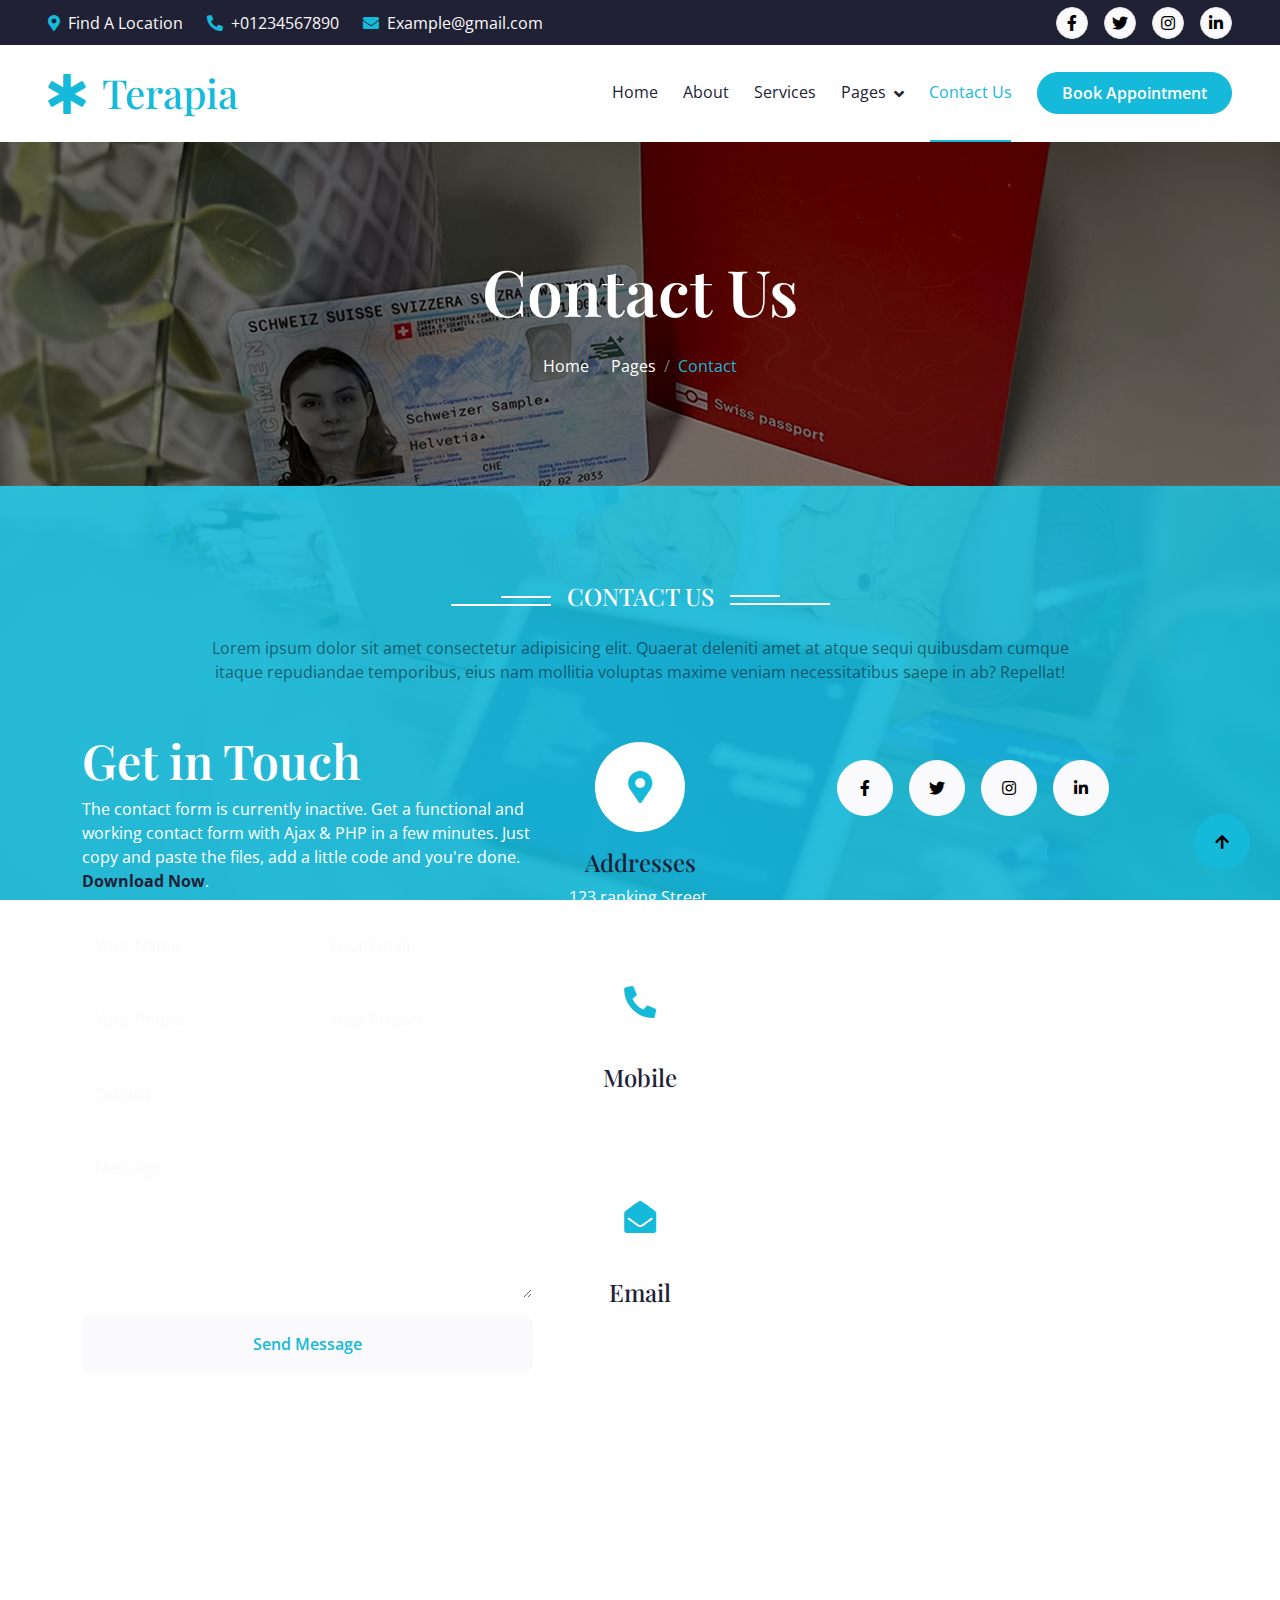
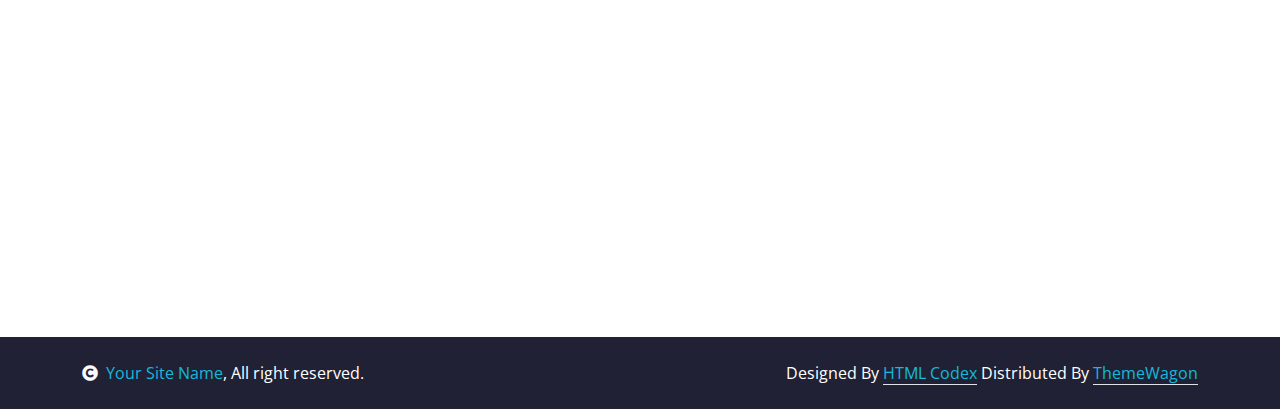
<file: contact.html>
<!DOCTYPE html>
<html lang="en">

    <head>
        <meta charset="utf-8">
        <title>Terapia - Physical Therapy Website Template</title>
        <meta content="width=device-width, initial-scale=1.0" name="viewport">
        <meta content="" name="keywords">
        <meta content="" name="description">

        <!-- Google Web Fonts -->
        <link rel="preconnect" href="https://fonts.googleapis.com">
        <link rel="preconnect" href="https://fonts.gstatic.com" crossorigin>
        <link href="https://fonts.googleapis.com/css2?family=Open+Sans:wght@400;500;600&family=Playfair+Display:wght@400;500;600&display=swap" rel="stylesheet"> 

        <!-- Icon Font Stylesheet -->
        <link rel="stylesheet" href="https://use.fontawesome.com/releases/v5.15.4/css/all.css"/>
        <link href="https://cdn.jsdelivr.net/npm/bootstrap-icons@1.4.1/font/bootstrap-icons.css" rel="stylesheet">

        <!-- Libraries Stylesheet -->
        <link href="lib/animate/animate.min.css" rel="stylesheet">
        <link href="lib/owlcarousel/assets/owl.carousel.min.css" rel="stylesheet">


        <!-- Customized Bootstrap Stylesheet -->
        <link href="css/bootstrap.min.css" rel="stylesheet">

        <!-- Template Stylesheet -->
        <link href="css/style.css" rel="stylesheet">
    </head>

    <body>

        <!-- Spinner Start -->
        <div id="spinner" class="show bg-white position-fixed translate-middle w-100 vh-100 top-50 start-50 d-flex align-items-center justify-content-center">
            <div class="spinner-border text-primary" style="width: 3rem; height: 3rem;" role="status">
                <span class="sr-only">Loading...</span>
            </div>
        </div>
        <!-- Spinner End -->


        <!-- Topbar Start -->
        <div class="container-fluid bg-dark px-5 d-none d-lg-block">
            <div class="row gx-0 align-items-center" style="height: 45px;">
                <div class="col-lg-8 text-center text-lg-start mb-lg-0">
                    <div class="d-flex flex-wrap">
                        <a href="#" class="text-light me-4"><i class="fas fa-map-marker-alt text-primary me-2"></i>Find A Location</a>
                        <a href="#" class="text-light me-4"><i class="fas fa-phone-alt text-primary me-2"></i>+01234567890</a>
                        <a href="#" class="text-light me-0"><i class="fas fa-envelope text-primary me-2"></i>Example@gmail.com</a>
                    </div>
                </div>
                <div class="col-lg-4 text-center text-lg-end">
                    <div class="d-flex align-items-center justify-content-end">
                        <a href="#" class="btn btn-light btn-square border rounded-circle nav-fill me-3"><i class="fab fa-facebook-f"></i></a>
                        <a href="#" class="btn btn-light btn-square border rounded-circle nav-fill me-3"><i class="fab fa-twitter"></i></a>
                        <a href="#" class="btn btn-light btn-square border rounded-circle nav-fill me-3"><i class="fab fa-instagram"></i></a>
                        <a href="#" class="btn btn-light btn-square border rounded-circle nav-fill me-0"><i class="fab fa-linkedin-in"></i></a>
                    </div>
                </div>
            </div>
        </div>
        <!-- Topbar End -->


        <!-- Navbar & Hero Start -->
        <div class="container-fluid position-relative p-0">
            <nav class="navbar navbar-expand-lg navbar-light bg-white px-4 px-lg-5 py-3 py-lg-0">
                <a href="index.html" class="navbar-brand p-0">
                    <h1 class="text-primary m-0"><i class="fas fa-star-of-life me-3"></i>Terapia</h1>
                    <!-- <img src="img/logo.png" alt="Logo"> -->
                </a>
                <button class="navbar-toggler" type="button" data-bs-toggle="collapse" data-bs-target="#navbarCollapse">
                    <span class="fa fa-bars"></span>
                </button>
                <div class="collapse navbar-collapse" id="navbarCollapse">
                    <div class="navbar-nav ms-auto py-0">
                        <a href="index.html" class="nav-item nav-link">Home</a>
                        <a href="about.html" class="nav-item nav-link">About</a>
                        <a href="service.html" class="nav-item nav-link">Services</a>
                        <div class="nav-item dropdown">
                            <a href="#" class="nav-link dropdown-toggle" data-bs-toggle="dropdown">Pages</a>
                            <div class="dropdown-menu m-0">
                                <a href="appointment.html" class="dropdown-item">Appointment</a>
                                <a href="feature.html" class="dropdown-item">Features</a>
                                <a href="blog.html" class="dropdown-item">Our Blog</a>
                                <a href="team.html" class="dropdown-item">Our Team</a>
                                <a href="testimonial.html" class="dropdown-item">Testimonial</a>
                                <a href="404.html" class="dropdown-item">404 Page</a>
                            </div>
                        </div>
                        <a href="contact.html" class="nav-item nav-link active">Contact Us</a>
                    </div>
                    <a href="#" class="btn btn-primary rounded-pill text-white py-2 px-4 flex-wrap flex-sm-shrink-0">Book Appointment</a>
                </div>
            </nav>
        </div>
        <!-- Navbar End -->


        <!-- Header Start -->
        <div class="container-fluid bg-breadcrumb">
            <div class="container text-center py-5" style="max-width: 900px;">
                <h3 class="text-white display-3 mb-4 wow fadeInDown" data-wow-delay="0.1s">Contact Us</h1>
                <ol class="breadcrumb justify-content-center mb-0 wow fadeInDown" data-wow-delay="0.3s">
                    <li class="breadcrumb-item"><a href="index.html">Home</a></li>
                    <li class="breadcrumb-item"><a href="#">Pages</a></li>
                    <li class="breadcrumb-item active text-primary">Contact</li>
                </ol>    
            </div>
        </div>
        <!-- Header End -->


        <!-- Contact Start -->
        <div class="container-fluid contact py-5">
            <div class="container py-5">
                <div class="section-title mb-5 wow fadeInUp" data-wow-delay="0.1s">
                    <div class="sub-style mb-4">
                        <h4 class="sub-title text-white px-3 mb-0">Contact Us</h4>
                    </div>
                    <p class="mb-0 text-black-50">Lorem ipsum dolor sit amet consectetur adipisicing elit. Quaerat deleniti amet at atque sequi quibusdam cumque itaque repudiandae temporibus, eius nam mollitia voluptas maxime veniam necessitatibus saepe in ab? Repellat!</p>
                </div>
                <div class="row g-4 align-items-center">
                    <div class="col-lg-5 col-xl-5 contact-form wow fadeInLeft" data-wow-delay="0.1s">
                        <h2 class="display-5 text-white mb-2">Get in Touch</h2>
                        <p class="mb-4 text-white">The contact form is currently inactive. Get a functional and working contact form with Ajax & PHP in a few minutes. Just copy and paste the files, add a little code and you're done. <a class="text-dark fw-bold" href="https://htmlcodex.com/contact-form">Download Now</a>.</p>
                        <form>
                            <div class="row g-3">
                                <div class="col-lg-12 col-xl-6">
                                    <div class="form-floating">
                                        <input type="text" class="form-control bg-transparent border border-white" id="name" placeholder="Your Name">
                                        <label for="name">Your Name</label>
                                    </div>
                                </div>
                                <div class="col-lg-12 col-xl-6">
                                    <div class="form-floating">
                                        <input type="email" class="form-control bg-transparent border border-white" id="email" placeholder="Your Email">
                                        <label for="email">Your Email</label>
                                    </div>
                                </div>
                                <div class="col-lg-12 col-xl-6">
                                    <div class="form-floating">
                                        <input type="phone" class="form-control bg-transparent border border-white" id="phone" placeholder="Phone">
                                        <label for="phone">Your Phone</label>
                                    </div>
                                </div>
                                <div class="col-lg-12 col-xl-6">
                                    <div class="form-floating">
                                        <input type="text" class="form-control bg-transparent border border-white" id="project" placeholder="Project">
                                        <label for="project">Your Project</label>
                                    </div>
                                </div>
                                <div class="col-12">
                                    <div class="form-floating">
                                        <input type="text" class="form-control bg-transparent border border-white" id="subject" placeholder="Subject">
                                        <label for="subject">Subject</label>
                                    </div>
                                </div>
                                <div class="col-12">
                                    <div class="form-floating">
                                        <textarea class="form-control bg-transparent border border-white" placeholder="Leave a message here" id="message" style="height: 160px"></textarea>
                                        <label for="message">Message</label>
                                    </div>
                                </div>
                                <div class="col-12">
                                    <button class="btn btn-light text-primary w-100 py-3">Send Message</button>
                                </div>
                            </div>
                        </form>
                    </div>
                    <div class="col-lg-2 col-xl-2 wow fadeInUp" data-wow-delay="0.5s">
                        <div class="bg-transparent rounded">
                            <div class="d-flex flex-column align-items-center text-center mb-4">
                                <div class="bg-white d-flex align-items-center justify-content-center mb-3" style="width: 90px; height: 90px; border-radius: 50px;"><i class="fa fa-map-marker-alt fa-2x text-primary"></i></div>
                                <h4 class="text-dark">Addresses</h4>
                                <p class="mb-0 text-white">123 ranking Street, New York, USA</p>
                            </div>
                            <div class="d-flex flex-column align-items-center text-center mb-4">
                                <div class="bg-white d-flex align-items-center justify-content-center mb-3" style="width: 90px; height: 90px; border-radius: 50px;"><i class="fa fa-phone-alt fa-2x text-primary"></i></div>
                                <h4 class="text-dark">Mobile</h4>
                                <p class="mb-0 text-white">+012 345 67890</p>
                                <p class="mb-0 text-white">+012 345 67890</p>
                            </div>
                           
                            <div class="d-flex flex-column align-items-center text-center">
                                <div class="bg-white d-flex align-items-center justify-content-center mb-3" style="width: 90px; height: 90px; border-radius: 50px;"><i class="fa fa-envelope-open fa-2x text-primary"></i></div>
                                <h4 class="text-dark">Email</h4>
                                <p class="mb-0 text-white">info@example.com</p>
                                <p class="mb-0 text-white">info@example.com</p>
                            </div>
                        </div>
                    </div>
                    <div class="col-lg-5 col-xl-5 wow fadeInRight" data-wow-delay="0.3s">
                        <div class="d-flex justify-content-center mb-4">
                            <a class="btn btn-lg-square btn-light rounded-circle mx-2" href=""><i class="fab fa-facebook-f"></i></a>
                            <a class="btn btn-lg-square btn-light rounded-circle mx-2" href=""><i class="fab fa-twitter"></i></a>
                            <a class="btn btn-lg-square btn-light rounded-circle mx-2" href=""><i class="fab fa-instagram"></i></a>
                            <a class="btn btn-lg-square btn-light rounded-circle mx-2" href=""><i class="fab fa-linkedin-in"></i></a>
                        </div>
                        <div class="rounded h-100">
                            <iframe class="rounded w-100" 
                            style="height: 500px;" src="https://www.google.com/maps/embed?pb=!1m18!1m12!1m3!1d387191.33750346623!2d-73.97968099999999!3d40.6974881!2m3!1f0!2f0!3f0!3m2!1i1024!2i768!4f13.1!3m3!1m2!1s0x89c24fa5d33f083b%3A0xc80b8f06e177fe62!2sNew%20York%2C%20NY%2C%20USA!5e0!3m2!1sen!2sbd!4v1694259649153!5m2!1sen!2sbd" 
                            loading="lazy" referrerpolicy="no-referrer-when-downgrade"></iframe>
                        </div>
                    </div>
                </div>
            </div>
        </div>
        <!-- Contact End -->


        <!-- Footer Start -->
        <div class="container-fluid footer py-5 wow fadeIn" data-wow-delay="0.2s">
            <div class="container py-5">
                <div class="row g-5">
                    <div class="col-md-6 col-lg-6 col-xl-3">
                        <div class="footer-item d-flex flex-column">
                            <h4 class="text-white mb-4"><i class="fas fa-star-of-life me-3"></i>Terapia</h4>
                            <p>Lorem ipsum dolor sit amet consectetur adipisicing elit. Delectus dolorem impedit eos autem dolores laudantium quia, qui similique
                            </p>
                            <div class="d-flex align-items-center">
                                <i class="fas fa-share fa-2x text-white me-2"></i>
                                <a class="btn-square btn btn-primary text-white rounded-circle mx-1" href=""><i class="fab fa-facebook-f"></i></a>
                                <a class="btn-square btn btn-primary text-white rounded-circle mx-1" href=""><i class="fab fa-twitter"></i></a>
                                <a class="btn-square btn btn-primary text-white rounded-circle mx-1" href=""><i class="fab fa-instagram"></i></a>
                                <a class="btn-square btn btn-primary text-white rounded-circle mx-1" href=""><i class="fab fa-linkedin-in"></i></a>
                            </div>
                        </div>
                    </div>
                    <div class="col-md-6 col-lg-6 col-xl-3">
                        <div class="footer-item d-flex flex-column">
                            <h4 class="mb-4 text-white">Quick Links</h4>
                            <a href=""><i class="fas fa-angle-right me-2"></i> About Us</a>
                            <a href=""><i class="fas fa-angle-right me-2"></i> Contact Us</a>
                            <a href=""><i class="fas fa-angle-right me-2"></i> Privacy Policy</a>
                            <a href=""><i class="fas fa-angle-right me-2"></i> Terms & Conditions</a>
                            <a href=""><i class="fas fa-angle-right me-2"></i> Our Blog & News</a>
                            <a href=""><i class="fas fa-angle-right me-2"></i> Our Team</a>
                        </div>
                    </div>
                    <div class="col-md-6 col-lg-6 col-xl-3">
                        <div class="footer-item d-flex flex-column">
                            <h4 class="mb-4 text-white">Terapia Services</h4>
                            <a href=""><i class="fas fa-angle-right me-2"></i> All Services</a>
                            <a href=""><i class="fas fa-angle-right me-2"></i> Physiotherapy</a>
                            <a href=""><i class="fas fa-angle-right me-2"></i> Diagnostics</a>
                            <a href=""><i class="fas fa-angle-right me-2"></i> Manual Therapy</a>
                            <a href=""><i class="fas fa-angle-right me-2"></i> Massage Therapy</a>
                            <a href=""><i class="fas fa-angle-right me-2"></i> Rehabilitation</a>
                        </div>
                    </div>
                    <div class="col-md-6 col-lg-6 col-xl-3">
                        <div class="footer-item d-flex flex-column">
                            <h4 class="mb-4 text-white">Contact Info</h4>
                            <a href=""><i class="fa fa-map-marker-alt me-2"></i> 123 Street, New York, USA</a>
                            <a href=""><i class="fas fa-envelope me-2"></i> info@example.com</a>
                            <a href=""><i class="fas fa-envelope me-2"></i> info@example.com</a>
                            <a href=""><i class="fas fa-phone me-2"></i> +012 345 67890</a>
                            <a href="" class="mb-3"><i class="fas fa-print me-2"></i> +012 345 67890</a>
                        </div>
                    </div>
                </div>
            </div>
        </div>
        <!-- Footer End -->
        
        <!-- Copyright Start -->
        <div class="container-fluid copyright py-4">
            <div class="container">
                <div class="row g-4 align-items-center">
                    <div class="col-md-6 text-center text-md-start mb-md-0">
                        <span class="text-white"><a href="#"><i class="fas fa-copyright text-light me-2"></i>Your Site Name</a>, All right reserved.</span>
                    </div>
                    <div class="col-md-6 text-center text-md-end text-white">
                        <!--/*** This template is free as long as you keep the below author’s credit link/attribution link/backlink. ***/-->
                        <!--/*** If you'd like to use the template without the below author’s credit link/attribution link/backlink, ***/-->
                        <!--/*** you can purchase the Credit Removal License from "https://htmlcodex.com/credit-removal". ***/-->
                        Designed By <a class="border-bottom" href="https://htmlcodex.com">HTML Codex</a> Distributed By <a class="border-bottom" href="https://themewagon.com">ThemeWagon</a>
                    </div>
                </div>
            </div>
        </div>
        <!-- Copyright End -->

        <!-- Back to Top -->
        <a href="#" class="btn btn-primary btn-lg-square back-to-top"><i class="fa fa-arrow-up"></i></a>   

        
        <!-- JavaScript Libraries -->
        <script src="https://ajax.googleapis.com/ajax/libs/jquery/3.6.4/jquery.min.js"></script>
        <script src="https://cdn.jsdelivr.net/npm/bootstrap@5.0.0/dist/js/bootstrap.bundle.min.js"></script>
        <script src="lib/wow/wow.min.js"></script>
        <script src="lib/easing/easing.min.js"></script>
        <script src="lib/waypoints/waypoints.min.js"></script>
        <script src="lib/owlcarousel/owl.carousel.min.js"></script>
        

        <!-- Template Javascript -->
        <script src="js/main.js"></script>
        
    </body>

</html>
</file>
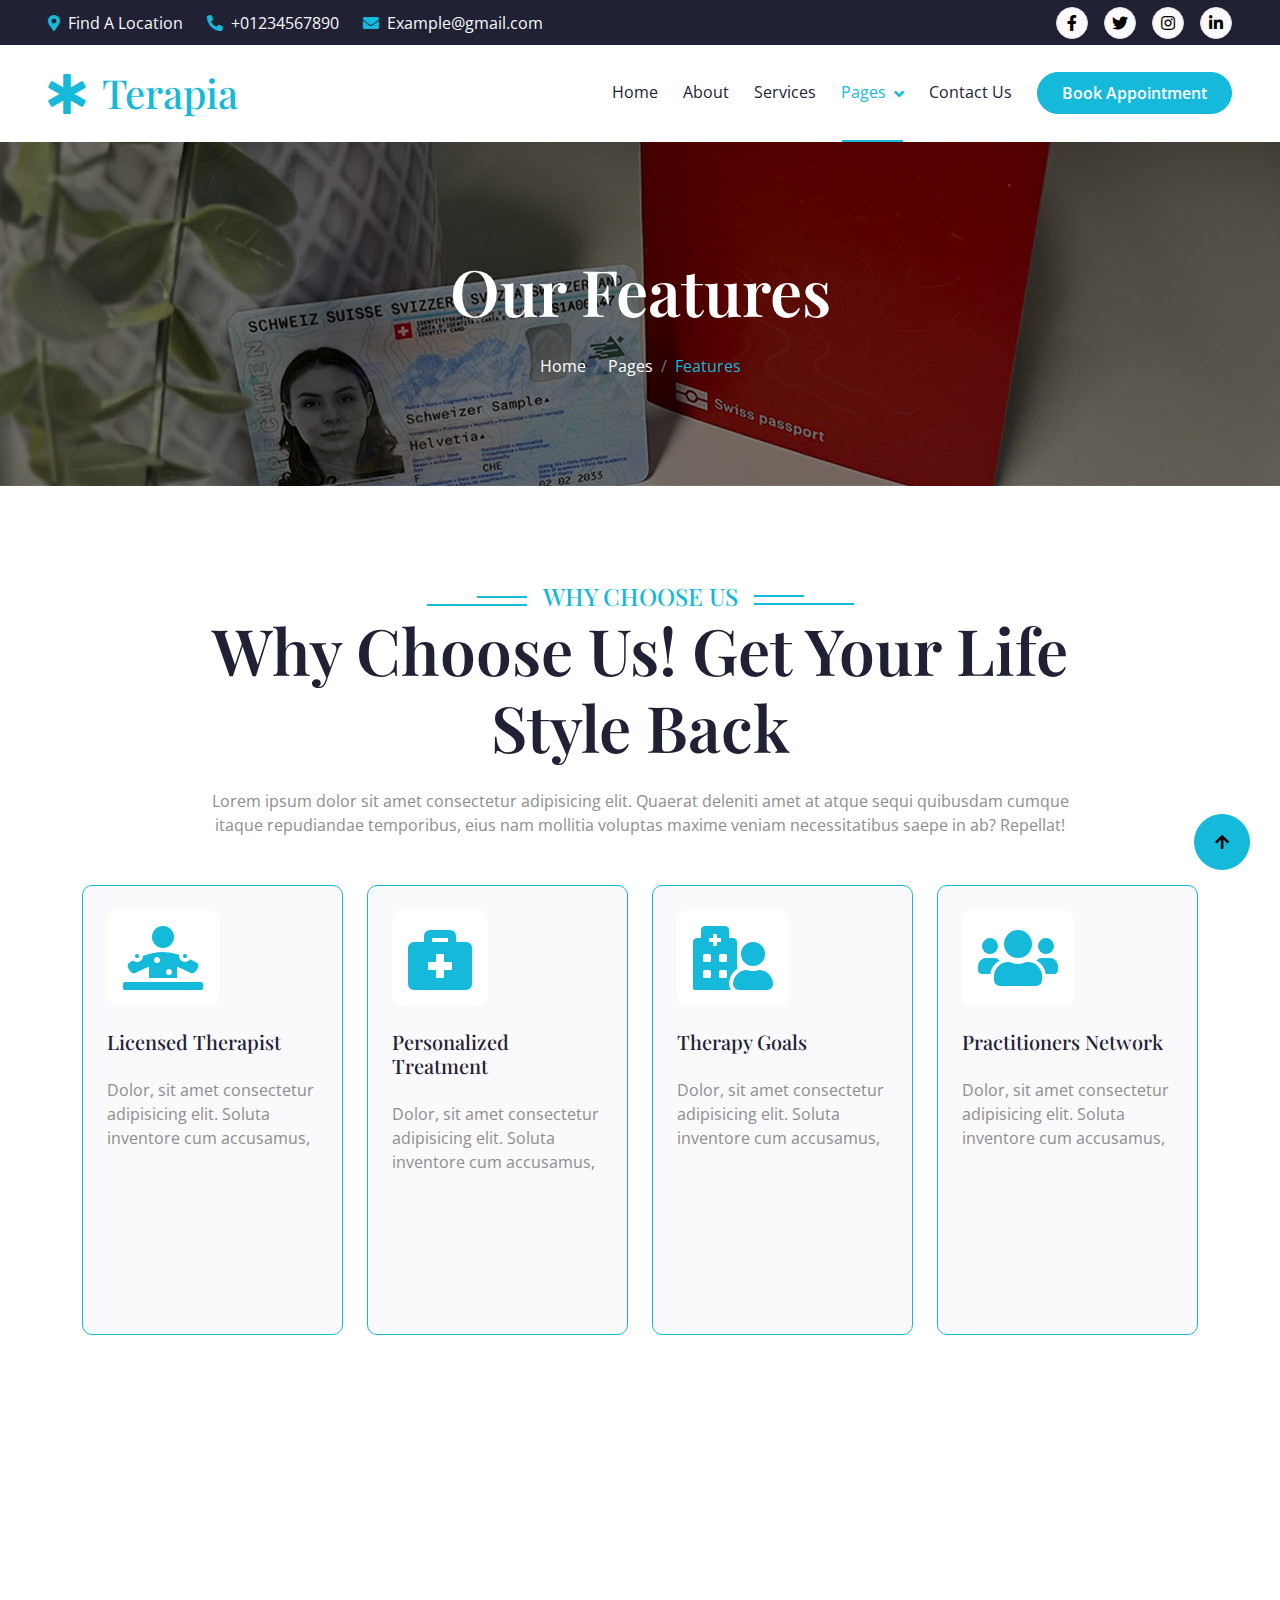
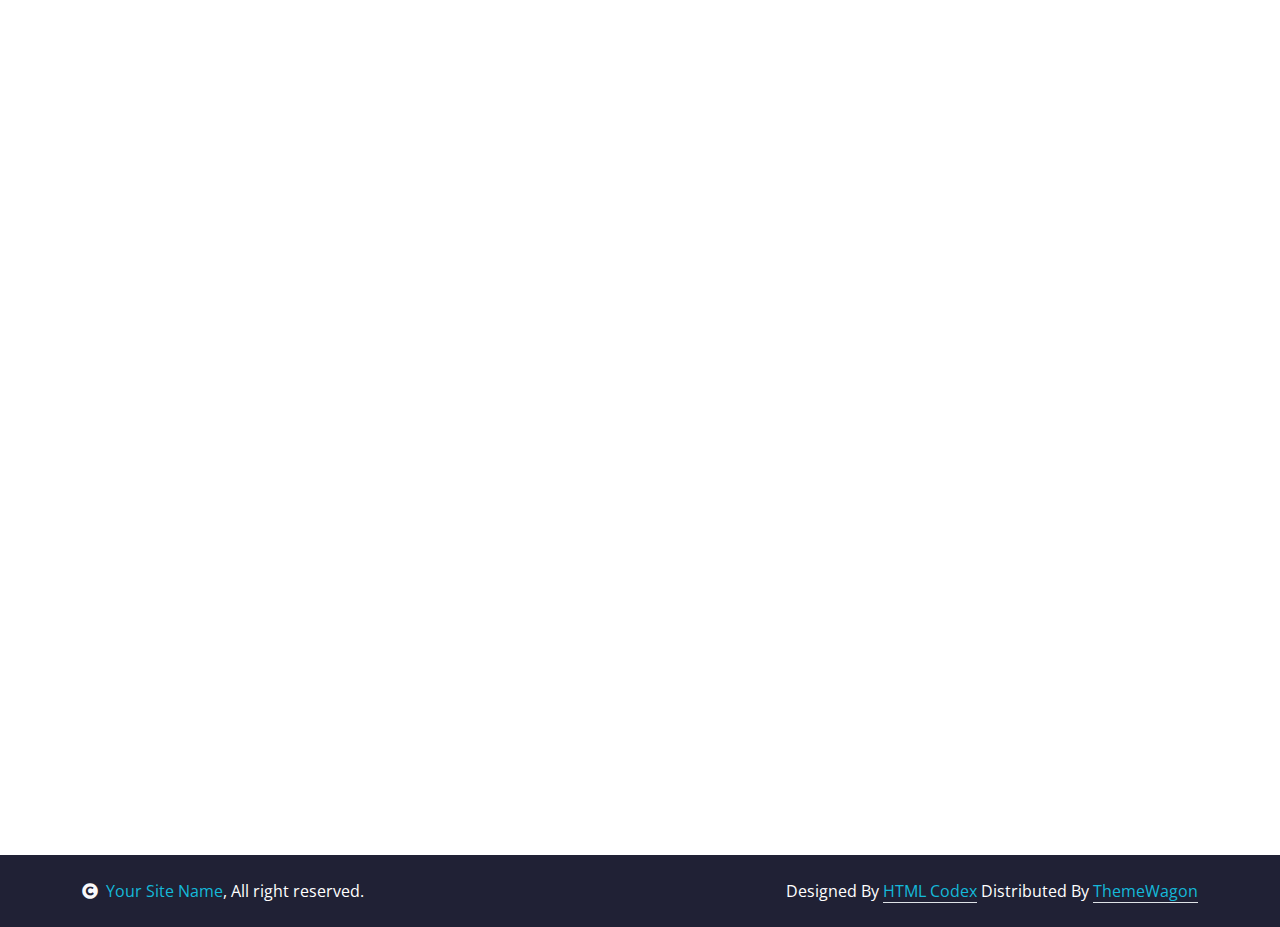
<file: feature.html>
<!DOCTYPE html>
<html lang="en">

    <head>
        <meta charset="utf-8">
        <title>Terapia - Physical Therapy Website Template</title>
        <meta content="width=device-width, initial-scale=1.0" name="viewport">
        <meta content="" name="keywords">
        <meta content="" name="description">

        <!-- Google Web Fonts -->
        <link rel="preconnect" href="https://fonts.googleapis.com">
        <link rel="preconnect" href="https://fonts.gstatic.com" crossorigin>
        <link href="https://fonts.googleapis.com/css2?family=Open+Sans:wght@400;500;600&family=Playfair+Display:wght@400;500;600&display=swap" rel="stylesheet"> 

        <!-- Icon Font Stylesheet -->
        <link rel="stylesheet" href="https://use.fontawesome.com/releases/v5.15.4/css/all.css"/>
        <link href="https://cdn.jsdelivr.net/npm/bootstrap-icons@1.4.1/font/bootstrap-icons.css" rel="stylesheet">

        <!-- Libraries Stylesheet -->
        <link href="lib/animate/animate.min.css" rel="stylesheet">
        <link href="lib/owlcarousel/assets/owl.carousel.min.css" rel="stylesheet">


        <!-- Customized Bootstrap Stylesheet -->
        <link href="css/bootstrap.min.css" rel="stylesheet">

        <!-- Template Stylesheet -->
        <link href="css/style.css" rel="stylesheet">
    </head>

    <body>

        <!-- Spinner Start -->
        <div id="spinner" class="show bg-white position-fixed translate-middle w-100 vh-100 top-50 start-50 d-flex align-items-center justify-content-center">
            <div class="spinner-border text-primary" style="width: 3rem; height: 3rem;" role="status">
                <span class="sr-only">Loading...</span>
            </div>
        </div>
        <!-- Spinner End -->


        <!-- Topbar Start -->
        <div class="container-fluid bg-dark px-5 d-none d-lg-block">
            <div class="row gx-0 align-items-center" style="height: 45px;">
                <div class="col-lg-8 text-center text-lg-start mb-lg-0">
                    <div class="d-flex flex-wrap">
                        <a href="#" class="text-light me-4"><i class="fas fa-map-marker-alt text-primary me-2"></i>Find A Location</a>
                        <a href="#" class="text-light me-4"><i class="fas fa-phone-alt text-primary me-2"></i>+01234567890</a>
                        <a href="#" class="text-light me-0"><i class="fas fa-envelope text-primary me-2"></i>Example@gmail.com</a>
                    </div>
                </div>
                <div class="col-lg-4 text-center text-lg-end">
                    <div class="d-flex align-items-center justify-content-end">
                        <a href="#" class="btn btn-light btn-square border rounded-circle nav-fill me-3"><i class="fab fa-facebook-f"></i></a>
                        <a href="#" class="btn btn-light btn-square border rounded-circle nav-fill me-3"><i class="fab fa-twitter"></i></a>
                        <a href="#" class="btn btn-light btn-square border rounded-circle nav-fill me-3"><i class="fab fa-instagram"></i></a>
                        <a href="#" class="btn btn-light btn-square border rounded-circle nav-fill me-0"><i class="fab fa-linkedin-in"></i></a>
                    </div>
                </div>
            </div>
        </div>
        <!-- Topbar End -->


        <!-- Navbar & Hero Start -->
        <div class="container-fluid position-relative p-0">
            <nav class="navbar navbar-expand-lg navbar-light bg-white px-4 px-lg-5 py-3 py-lg-0">
                <a href="index.html" class="navbar-brand p-0">
                    <h1 class="text-primary m-0"><i class="fas fa-star-of-life me-3"></i>Terapia</h1>
                    <!-- <img src="img/logo.png" alt="Logo"> -->
                </a>
                <button class="navbar-toggler" type="button" data-bs-toggle="collapse" data-bs-target="#navbarCollapse">
                    <span class="fa fa-bars"></span>
                </button>
                <div class="collapse navbar-collapse" id="navbarCollapse">
                    <div class="navbar-nav ms-auto py-0">
                        <a href="index.html" class="nav-item nav-link">Home</a>
                        <a href="about.html" class="nav-item nav-link">About</a>
                        <a href="service.html" class="nav-item nav-link">Services</a>
                        <div class="nav-item dropdown">
                            <a href="#" class="nav-link dropdown-toggle active" data-bs-toggle="dropdown">Pages</a>
                            <div class="dropdown-menu m-0">
                                <a href="appointment.html" class="dropdown-item">Appointment</a>
                                <a href="feature.html" class="dropdown-item active">Features</a>
                                <a href="blog.html" class="dropdown-item">Our Blog</a>
                                <a href="team.html" class="dropdown-item">Our Team</a>
                                <a href="testimonial.html" class="dropdown-item">Testimonial</a>
                                <a href="404.html" class="dropdown-item">404 Page</a>
                            </div>
                        </div>
                        <a href="contact.html" class="nav-item nav-link">Contact Us</a>
                    </div>
                    <a href="#" class="btn btn-primary rounded-pill text-white py-2 px-4 flex-wrap flex-sm-shrink-0">Book Appointment</a>
                </div>
            </nav>
        </div>
        <!-- Navbar End -->


        <!-- Header Start -->
        <div class="container-fluid bg-breadcrumb">
            <div class="container text-center py-5" style="max-width: 900px;">
                <h3 class="text-white display-3 mb-4 wow fadeInDown" data-wow-delay="0.1s">Our Features</h1>
                <ol class="breadcrumb justify-content-center mb-0 wow fadeInDown" data-wow-delay="0.3s">
                    <li class="breadcrumb-item"><a href="index.html">Home</a></li>
                    <li class="breadcrumb-item"><a href="#">Pages</a></li>
                    <li class="breadcrumb-item active text-primary">Features</li>
                </ol>    
            </div>
        </div>
        <!-- Header End -->


        <!-- Feature Start -->
        <div class="container-fluid feature py-5">
            <div class="container py-5">
                <div class="section-title mb-5 wow fadeInUp" data-wow-delay="0.1s">
                    <div class="sub-style">
                        <h4 class="sub-title px-3 mb-0">Why Choose Us</h4>
                    </div>
                    <h1 class="display-3 mb-4">Why Choose Us! Get Your Life Style Back</h1>
                    <p class="mb-0">Lorem ipsum dolor sit amet consectetur adipisicing elit. Quaerat deleniti amet at atque sequi quibusdam cumque itaque repudiandae temporibus, eius nam mollitia voluptas maxime veniam necessitatibus saepe in ab? Repellat!</p>
                </div>
                <div class="row g-4 justify-content-center">
                    <div class="col-md-6 col-lg-4 col-xl-3 wow fadeInUp" data-wow-delay="0.1s">
                        <div class="row-cols-1 feature-item p-4">
                            <div class="col-12">
                                <div class="feature-icon mb-4">
                                    <div class="p-3 d-inline-flex bg-white rounded">
                                        <i class="fas fa-diagnoses fa-4x text-primary"></i>
                                    </div>
                                </div>
                                <div class="feature-content d-flex flex-column">
                                    <h5 class="mb-4">Licensed Therapist</h5>
                                    <p class="mb-0">Dolor, sit amet consectetur adipisicing elit. Soluta inventore cum accusamus,</p>
                                </div>
                            </div>
                        </div>
                    </div>
                    <div class="col-md-6 col-lg-4 col-xl-3 wow fadeInUp" data-wow-delay="0.3s">
                        <div class="row-cols-1 feature-item p-4">
                            <div class="col-12">
                                <div class="feature-icon mb-4">
                                    <div class="p-3 d-inline-flex bg-white rounded">
                                        <i class="fas fa-briefcase-medical fa-4x text-primary"></i>
                                    </div>
                                </div>
                                <div class="feature-content d-flex flex-column">
                                    <h5 class="mb-4">Personalized Treatment</h5>
                                    <p class="mb-0">Dolor, sit amet consectetur adipisicing elit. Soluta inventore cum accusamus,</p>
                                </div>
                            </div>
                        </div>
                    </div>
                    <div class="col-md-6 col-lg-4 col-xl-3 wow fadeInUp" data-wow-delay="0.5s">
                        <div class="row-cols-1 feature-item p-4">
                            <div class="col-12">
                                <div class="feature-icon mb-4">
                                    <div class="p-3 d-inline-flex bg-white rounded">
                                        <i class="fas fa-hospital-user fa-4x text-primary"></i>
                                    </div>
                                </div>
                                <div class="feature-content d-flex flex-column">
                                    <h5 class="mb-4">Therapy Goals</h5>
                                    <p class="mb-0">Dolor, sit amet consectetur adipisicing elit. Soluta inventore cum accusamus,</p>
                                </div>
                            </div>
                        </div>
                    </div>
                    <div class="col-md-6 col-lg-4 col-xl-3 wow fadeInUp" data-wow-delay="0.7s">
                        <div class="row-cols-1 feature-item p-4">
                            <div class="col-12">
                                <div class="feature-icon mb-4">
                                    <div class="p-3 d-inline-flex bg-white rounded">
                                        <i class="fas fa-users fa-4x text-primary"></i>
                                    </div>
                                </div>
                                <div class="feature-content d-flex flex-column">
                                    <h5 class="mb-4">Practitioners Network</h5>
                                    <p class="mb-0">Dolor, sit amet consectetur adipisicing elit. Soluta inventore cum accusamus,</p>
                                </div>
                            </div>
                        </div>
                    </div>
                    <div class="col-md-6 col-lg-4 col-xl-3 wow fadeInUp" data-wow-delay="0.1s">
                        <div class="row-cols-1 feature-item p-4">
                            <div class="col-12">
                                <div class="feature-icon mb-4">
                                    <div class="p-3 d-inline-flex bg-white rounded">
                                        <i class="fas fa-spa fa-4x text-primary"></i>
                                    </div>
                                </div>
                                <div class="feature-content d-flex flex-column">
                                    <h5 class="mb-4">Comfortable Center</h5>
                                    <p class="mb-0">Dolor, sit amet consectetur adipisicing elit. Soluta inventore cum accusamus,</p>
                                </div>
                            </div>
                        </div>
                    </div>
                    <div class="col-md-6 col-lg-4 col-xl-3 wow fadeInUp" data-wow-delay="0.3s">
                        <div class="row-cols-1 feature-item p-4">
                            <div class="col-12">
                                <div class="feature-icon mb-4">
                                    <div class="p-3 d-inline-flex bg-white rounded">
                                        <i class="fas fa-heart fa-4x text-primary"></i>
                                    </div>
                                </div>
                                <div class="feature-content d-flex flex-column">
                                    <h5 class="mb-4">Experienced Stuff</h5>
                                    <p class="mb-0">Dolor, sit amet consectetur adipisicing elit. Soluta inventore cum accusamus,</p>
                                </div>
                            </div>
                        </div>
                    </div>
                    <div class="col-md-6 col-lg-4 col-xl-3 wow fadeInUp" data-wow-delay="0.5s">
                        <div class="row-cols-1 feature-item p-4">
                            <div class="col-12">
                                <div class="feature-icon mb-4">
                                    <div class="p-3 d-inline-flex bg-white rounded">
                                        <i class="fab fa-pied-piper fa-4x text-primary"></i>
                                    </div>
                                </div>
                                <div class="feature-content d-flex flex-column">
                                    <h5 class="mb-4">Therapy Goals</h5>
                                    <p class="mb-0">Dolor, sit amet consectetur adipisicing elit. Soluta inventore cum accusamus,</p>
                                </div>
                            </div>
                        </div>
                    </div>
                    <div class="col-md-6 col-lg-4 col-xl-3 wow fadeInUp" data-wow-delay="0.7s">
                        <div class="row-cols-1 feature-item p-4">
                            <div class="col-12">
                                <div class="feature-icon mb-4">
                                    <div class="p-3 d-inline-flex bg-white rounded">
                                        <i class="fas fa-user-md fa-4x text-primary"></i>
                                    </div>
                                </div>
                                <div class="feature-content d-flex flex-column">
                                    <h5 class="mb-4">Licensed Therapist</h5>
                                    <p class="mb-0">Dolor, sit amet consectetur adipisicing elit. Soluta inventore cum accusamus,</p>
                                </div>
                            </div>
                        </div>
                    </div>
                    <div class="col-12 text-center wow fadeInUp" data-wow-delay="0.2s">
                        <a href="#" class="btn btn-primary rounded-pill text-white py-3 px-5">More Details</a>
                    </div>
                </div>
            </div>
        </div>
        <!-- Feature End -->


        <!-- Footer Start -->
        <div class="container-fluid footer py-5 wow fadeIn" data-wow-delay="0.2s">
            <div class="container py-5">
                <div class="row g-5">
                    <div class="col-md-6 col-lg-6 col-xl-3">
                        <div class="footer-item d-flex flex-column">
                            <h4 class="text-white mb-4"><i class="fas fa-star-of-life me-3"></i>Terapia</h4>
                            <p>Lorem ipsum dolor sit amet consectetur adipisicing elit. Delectus dolorem impedit eos autem dolores laudantium quia, qui similique
                            </p>
                            <div class="d-flex align-items-center">
                                <i class="fas fa-share fa-2x text-white me-2"></i>
                                <a class="btn-square btn btn-primary text-white rounded-circle mx-1" href=""><i class="fab fa-facebook-f"></i></a>
                                <a class="btn-square btn btn-primary text-white rounded-circle mx-1" href=""><i class="fab fa-twitter"></i></a>
                                <a class="btn-square btn btn-primary text-white rounded-circle mx-1" href=""><i class="fab fa-instagram"></i></a>
                                <a class="btn-square btn btn-primary text-white rounded-circle mx-1" href=""><i class="fab fa-linkedin-in"></i></a>
                            </div>
                        </div>
                    </div>
                    <div class="col-md-6 col-lg-6 col-xl-3">
                        <div class="footer-item d-flex flex-column">
                            <h4 class="mb-4 text-white">Quick Links</h4>
                            <a href=""><i class="fas fa-angle-right me-2"></i> About Us</a>
                            <a href=""><i class="fas fa-angle-right me-2"></i> Contact Us</a>
                            <a href=""><i class="fas fa-angle-right me-2"></i> Privacy Policy</a>
                            <a href=""><i class="fas fa-angle-right me-2"></i> Terms & Conditions</a>
                            <a href=""><i class="fas fa-angle-right me-2"></i> Our Blog & News</a>
                            <a href=""><i class="fas fa-angle-right me-2"></i> Our Team</a>
                        </div>
                    </div>
                    <div class="col-md-6 col-lg-6 col-xl-3">
                        <div class="footer-item d-flex flex-column">
                            <h4 class="mb-4 text-white">Terapia Services</h4>
                            <a href=""><i class="fas fa-angle-right me-2"></i> All Services</a>
                            <a href=""><i class="fas fa-angle-right me-2"></i> Physiotherapy</a>
                            <a href=""><i class="fas fa-angle-right me-2"></i> Diagnostics</a>
                            <a href=""><i class="fas fa-angle-right me-2"></i> Manual Therapy</a>
                            <a href=""><i class="fas fa-angle-right me-2"></i> Massage Therapy</a>
                            <a href=""><i class="fas fa-angle-right me-2"></i> Rehabilitation</a>
                        </div>
                    </div>
                    <div class="col-md-6 col-lg-6 col-xl-3">
                        <div class="footer-item d-flex flex-column">
                            <h4 class="mb-4 text-white">Contact Info</h4>
                            <a href=""><i class="fa fa-map-marker-alt me-2"></i> 123 Street, New York, USA</a>
                            <a href=""><i class="fas fa-envelope me-2"></i> info@example.com</a>
                            <a href=""><i class="fas fa-envelope me-2"></i> info@example.com</a>
                            <a href=""><i class="fas fa-phone me-2"></i> +012 345 67890</a>
                            <a href="" class="mb-3"><i class="fas fa-print me-2"></i> +012 345 67890</a>
                        </div>
                    </div>
                </div>
            </div>
        </div>
        <!-- Footer End -->
        
        <!-- Copyright Start -->
        <div class="container-fluid copyright py-4">
            <div class="container">
                <div class="row g-4 align-items-center">
                    <div class="col-md-6 text-center text-md-start mb-md-0">
                        <span class="text-white"><a href="#"><i class="fas fa-copyright text-light me-2"></i>Your Site Name</a>, All right reserved.</span>
                    </div>
                    <div class="col-md-6 text-center text-md-end text-white">
                        <!--/*** This template is free as long as you keep the below author’s credit link/attribution link/backlink. ***/-->
                        <!--/*** If you'd like to use the template without the below author’s credit link/attribution link/backlink, ***/-->
                        <!--/*** you can purchase the Credit Removal License from "https://htmlcodex.com/credit-removal". ***/-->
                        Designed By <a class="border-bottom" href="https://htmlcodex.com">HTML Codex</a> Distributed By <a class="border-bottom" href="https://themewagon.com">ThemeWagon</a>
                    </div>
                </div>
            </div>
        </div>
        <!-- Copyright End -->

        <!-- Back to Top -->
        <a href="#" class="btn btn-primary btn-lg-square back-to-top"><i class="fa fa-arrow-up"></i></a>   

        
        <!-- JavaScript Libraries -->
        <script src="https://ajax.googleapis.com/ajax/libs/jquery/3.6.4/jquery.min.js"></script>
        <script src="https://cdn.jsdelivr.net/npm/bootstrap@5.0.0/dist/js/bootstrap.bundle.min.js"></script>
        <script src="lib/wow/wow.min.js"></script>
        <script src="lib/easing/easing.min.js"></script>
        <script src="lib/waypoints/waypoints.min.js"></script>
        <script src="lib/owlcarousel/owl.carousel.min.js"></script>
        

        <!-- Template Javascript -->
        <script src="js/main.js"></script>
        
    </body>

</html>
</file>
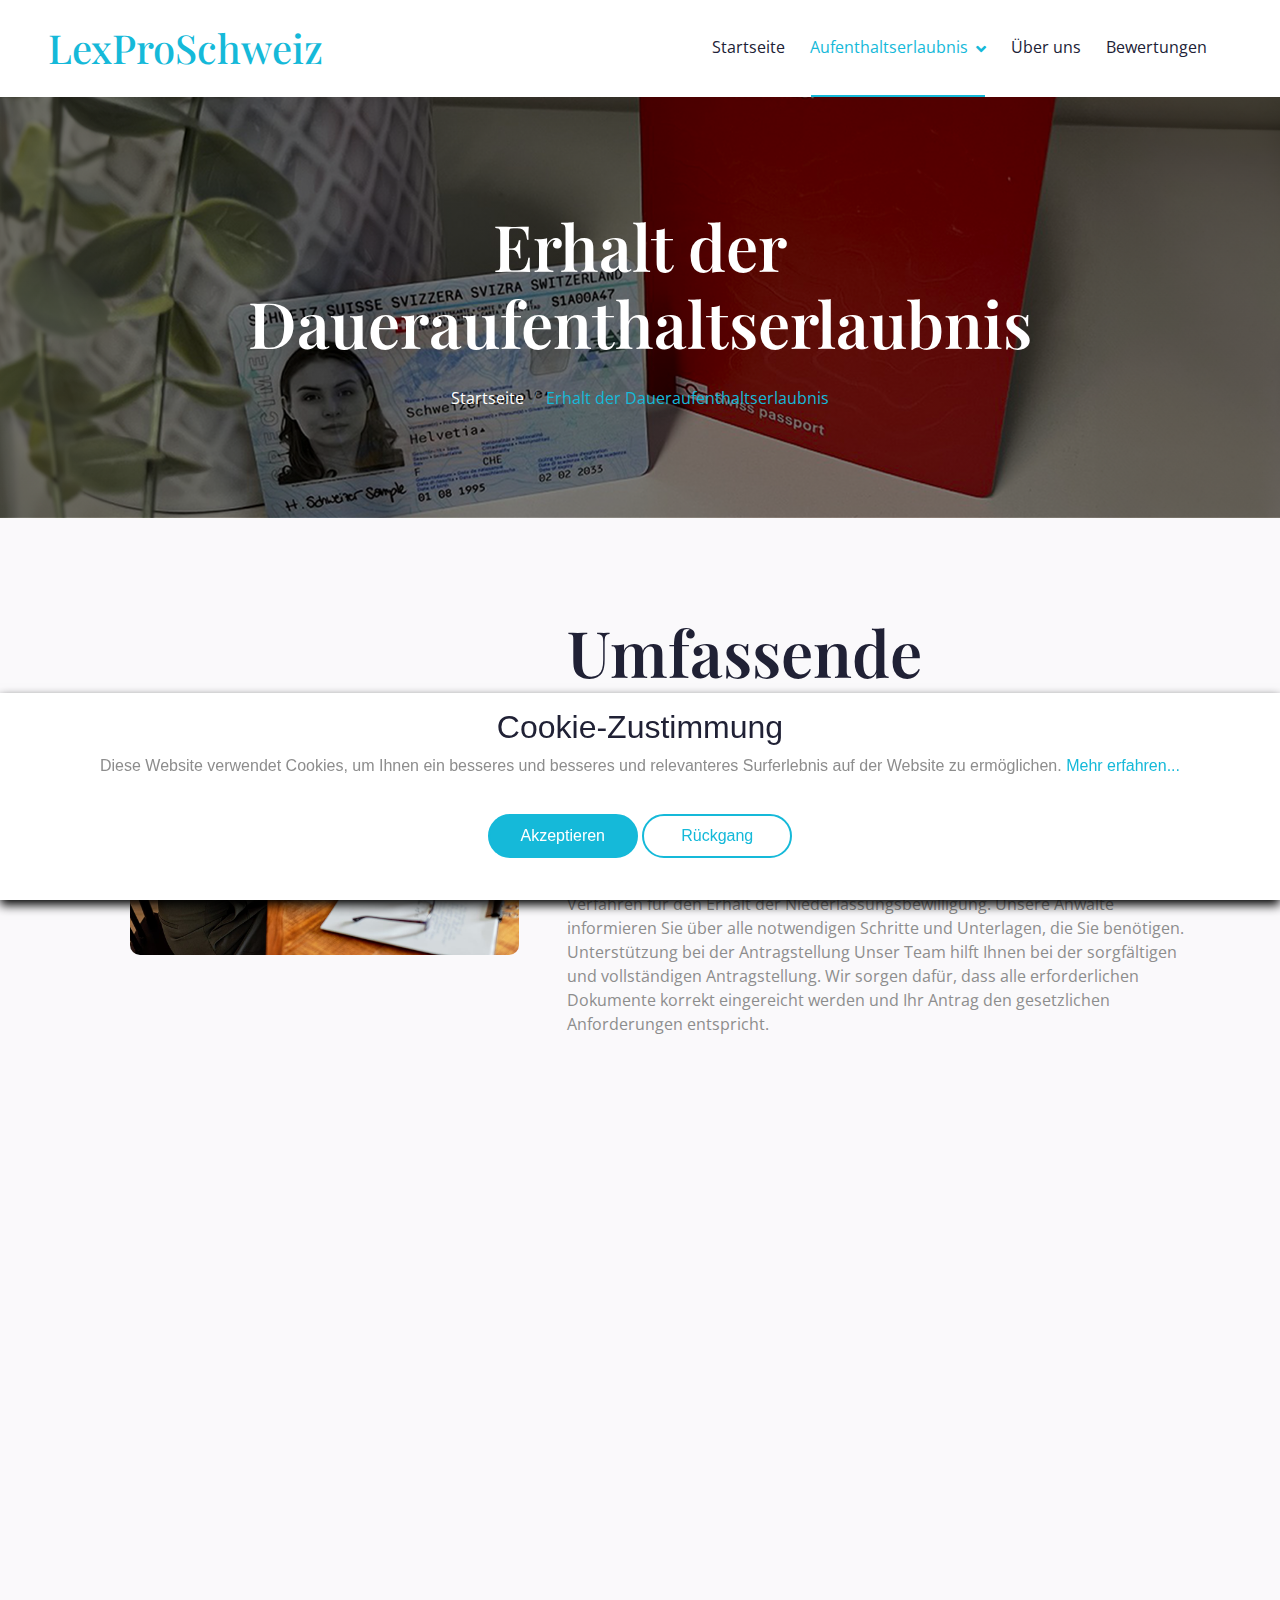
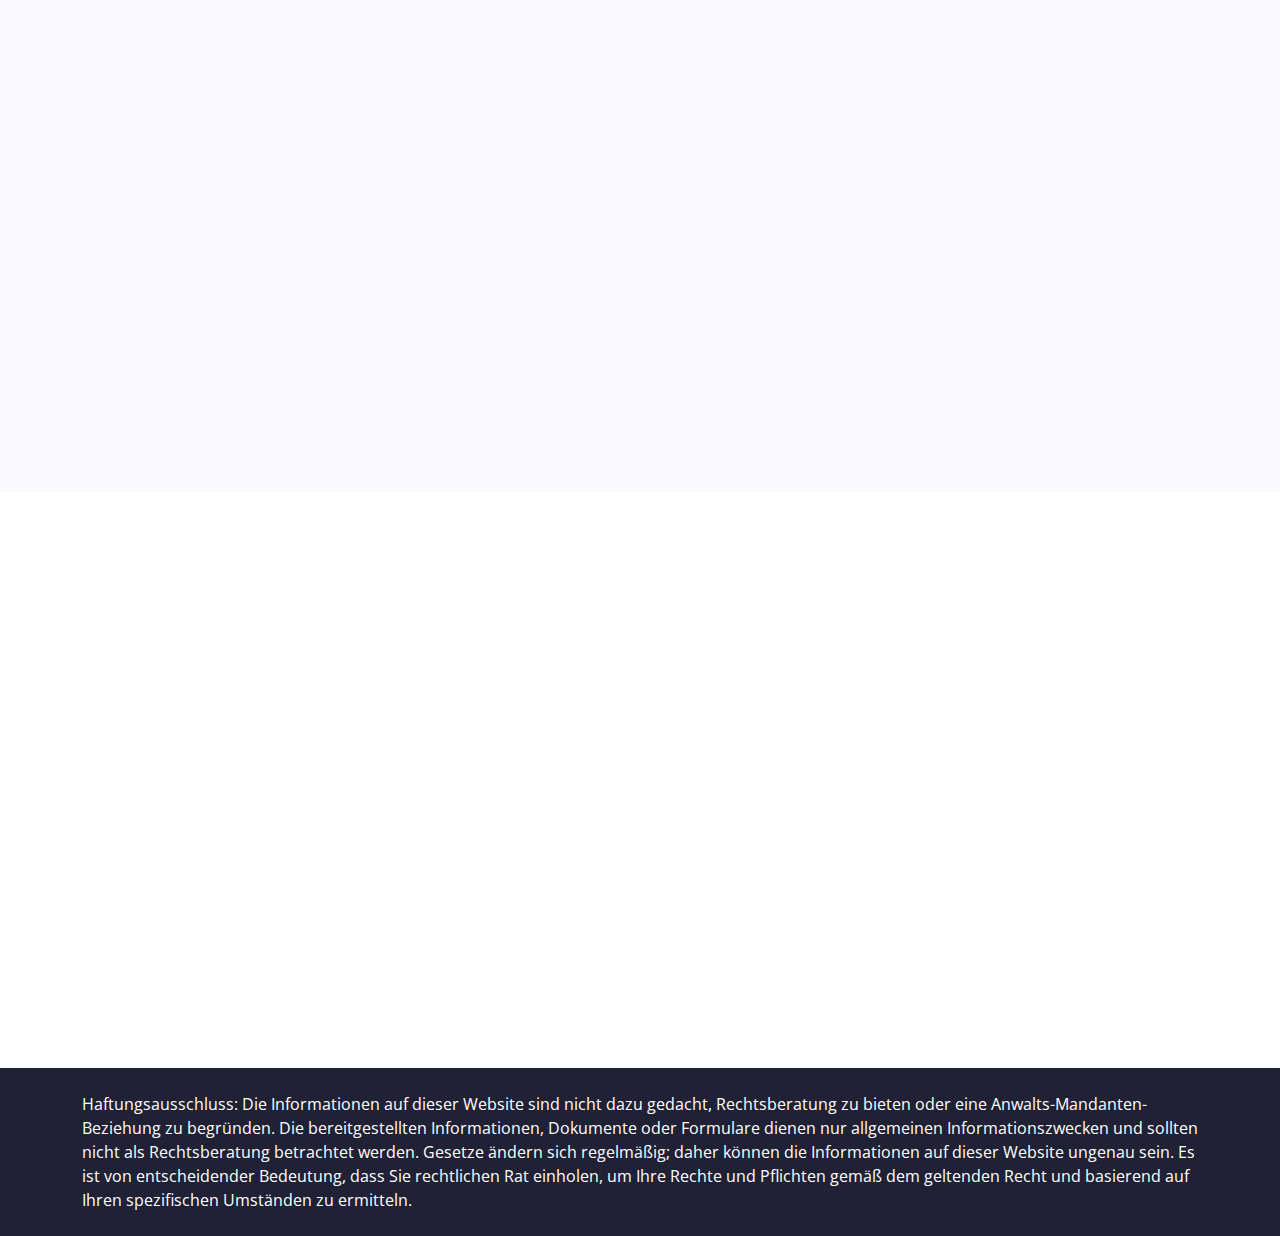
<file: permanent-residence-permit.html>
<!DOCTYPE html>
<html lang="en">
    <head>
        <meta charset="utf-8" />
        <title>LexProSchweiz</title>
        <meta content="width=device-width, initial-scale=1.0" name="viewport" />
        <meta content="" name="keywords" />
        <meta content="" name="description" />

        <link rel="shortcut icon" href="favicon.png" type="image/x-icon" />

        <!-- Google Web Fonts -->
        <link rel="preconnect" href="https://fonts.googleapis.com" />
        <link rel="preconnect" href="https://fonts.gstatic.com" crossorigin />
        <link
            href="https://fonts.googleapis.com/css2?family=Open+Sans:wght@400;500;600&family=Playfair+Display:wght@400;500;600&display=swap"
            rel="stylesheet"
        />

        <!-- Icon Font Stylesheet -->
        <link
            rel="stylesheet"
            href="https://use.fontawesome.com/releases/v5.15.4/css/all.css"
        />
        <link
            href="https://cdn.jsdelivr.net/npm/bootstrap-icons@1.4.1/font/bootstrap-icons.css"
            rel="stylesheet"
        />

        <!-- Libraries Stylesheet -->
        <link href="lib/animate/animate.min.css" rel="stylesheet" />
        <link
            href="lib/owlcarousel/assets/owl.carousel.min.css"
            rel="stylesheet"
        />

        <!-- Customized Bootstrap Stylesheet -->
        <link href="css/bootstrap.min.css" rel="stylesheet" />

        <!-- Template Stylesheet -->
        <link href="css/style.css" rel="stylesheet" />
    </head>

    <body>
        <!-- Spinner Start -->
        <div
            id="spinner"
            class="show bg-white position-fixed translate-middle w-100 vh-100 top-50 start-50 d-flex align-items-center justify-content-center"
        >
            <div
                class="spinner-border text-primary"
                style="width: 3rem; height: 3rem"
                role="status"
            >
                <span class="sr-only">Loading...</span>
            </div>
        </div>
        <!-- Spinner End -->

        <!-- Navbar & Hero Start -->
        <div class="container-fluid position-relative p-0">
            <nav
                class="navbar navbar-expand-lg navbar-light bg-white px-4 px-lg-5 py-3 py-lg-0"
            >
                <a href="index.html" class="navbar-brand p-0">
                    <h1 class="text-primary m-0">LexProSchweiz</h1>
                    <!-- <img src="img/logo.png" alt="Logo"> -->
                </a>
                <button
                    class="navbar-toggler"
                    type="button"
                    data-bs-toggle="collapse"
                    data-bs-target="#navbarCollapse"
                >
                    <span class="fa fa-bars"></span>
                </button>
                <div class="collapse navbar-collapse" id="navbarCollapse">
                    <div class="navbar-nav ms-auto py-0">
                        <a href="index.html" class="nav-item nav-link"
                            >Startseite</a
                        >
                        <div class="nav-item dropdown">
                            <a
                                href="#"
                                class="nav-link dropdown-toggle active"
                                data-bs-toggle="dropdown"
                                >Aufenthaltserlaubnis</a
                            >
                            <div class="dropdown-menu m-0">
                                <a
                                    href="receipt-refugee-certificate.html"
                                    class="dropdown-item"
                                    >Erhalt der Flüchtlingsbescheinigung</a
                                >
                                <a
                                    href="residence-permit.html"
                                    class="dropdown-item"
                                    >Erhalt der Aufenthaltserlaubnis</a
                                >
                                <a
                                    href="permanent-residence-permit.html"
                                    class="dropdown-item active"
                                    >Erhalt der Daueraufenthaltserlaubnis</a
                                >
                            </div>
                        </div>
                        <a href="about.html" class="nav-item nav-link"
                            >Über uns</a
                        >
                        <a href="testimonial.html" class="nav-item nav-link"
                            >Bewertungen</a
                        >
                    </div>
                </div>
            </nav>
        </div>
        <!-- Navbar & Hero End -->

        <!-- Header Start -->
        <div class="container-fluid bg-breadcrumb">
            <div class="container text-center py-5" style="max-width: 900px">
                <h3
                    class="text-white display-3 mb-4 wow fadeInDown"
                    data-wow-delay="0.1s"
                >
                    Erhalt der Daueraufenthaltserlaubnis
                </h3>
                <ol
                    class="breadcrumb justify-content-center mb-0 wow fadeInDown"
                    data-wow-delay="0.3s"
                >
                    <li class="breadcrumb-item">
                        <a href="index.html">Startseite</a>
                    </li>
                    <li class="breadcrumb-item active text-primary">
                        Erhalt der Daueraufenthaltserlaubnis
                    </li>
                </ol>
            </div>
        </div>
        <!-- Header End -->

        <!-- About Start -->
        <div class="container-fluid about bg-light py-5">
            <div class="container py-5">
                <div class="row g-5 align-items-center mb-5">
                    <div class="col-lg-5 wow fadeInLeft" data-wow-delay="0.2s">
                        <div class="about-img pb-5 ps-5">
                            <img
                                src="img/permanent-residence-1.jpg"
                                class="img-fluid rounded w-100"
                                style="object-fit: cover"
                                alt="Image"
                            />
                        </div>
                    </div>
                    <div class="col-lg-7 wow fadeInRight" data-wow-delay="0.4s">
                        <div class="section-title text-start mb-5">
                            <h1 class="display-3 mb-4">
                                Umfassende Beratung und Vorbereitung
                            </h1>
                            <p class="mb-4">
                                Wir bieten Ihnen eine detaillierte Beratung zu
                                den Voraussetzungen und dem Verfahren für den
                                Erhalt der Niederlassungsbewilligung. Unsere
                                Anwälte informieren Sie über alle notwendigen
                                Schritte und Unterlagen, die Sie benötigen.
                                Unterstützung bei der Antragstellung Unser Team
                                hilft Ihnen bei der sorgfältigen und
                                vollständigen Antragstellung. Wir sorgen dafür,
                                dass alle erforderlichen Dokumente korrekt
                                eingereicht werden und Ihr Antrag den
                                gesetzlichen Anforderungen entspricht.
                            </p>
                        </div>
                    </div>
                </div>
                <div
                    style="flex-direction: row-reverse"
                    class="row g-5 align-items-center mb-5"
                >
                    <div class="col-lg-5 wow fadeInLeft" data-wow-delay="0.2s">
                        <div class="about-img pb-5 ps-5">
                            <img
                                src="img/permanent-residence-2.jpg"
                                class="img-fluid rounded w-100"
                                style="object-fit: cover"
                                alt="Image"
                            />
                        </div>
                    </div>
                    <div class="col-lg-7 wow fadeInRight" data-wow-delay="0.4s">
                        <div class="section-title text-start mb-5">
                            <h1 class="display-3 mb-4">
                                Vertretung vor Behörden und Institutionen
                            </h1>
                            <p class="mb-4">
                                Unsere erfahrenen Anwälte vertreten Sie vor den
                                zuständigen Behörden und Institutionen. Wir
                                begleiten Sie zu Anhörungen und Terminen, um
                                sicherzustellen, dass Ihre Interessen
                                bestmöglich vertreten werden. Rechtsvertretung
                                und -beratung Mit unserer Expertise im Bereich
                                Rechtsdienst Unibas, Rechtsdienst UZH,
                                Rechtsdienst Uri und anderen relevanten
                                Bereichen bieten wir Ihnen umfassende rechtliche
                                Beratung und Vertretung, um Ihre Erfolgschancen
                                zu maximieren.
                            </p>
                        </div>
                    </div>
                </div>
                <div class="row g-5 align-items-center">
                    <div class="col-lg-5 wow fadeInLeft" data-wow-delay="0.2s">
                        <div class="about-img pb-5 ps-5">
                            <img
                                src="img/permanent-residence-3.jpg"
                                class="img-fluid rounded w-100"
                                style="object-fit: cover"
                                alt="Image"
                            />
                        </div>
                    </div>
                    <div class="col-lg-7 wow fadeInRight" data-wow-delay="0.4s">
                        <div class="section-title text-start mb-5">
                            <h1 class="display-3 mb-4">
                                Nachbetreuung und Integration
                            </h1>
                            <p class="mb-4">
                                Auch nach dem Erhalt der
                                Niederlassungsbewilligung lassen wir Sie nicht
                                allein. Wir unterstützen Sie bei der Integration
                                und stehen Ihnen bei weiteren rechtlichen Fragen
                                zur Seite. Langfristige rechtliche Unterstützung
                                Unser Team bietet kontinuierliche Beratung und
                                Unterstützung, um sicherzustellen, dass Sie alle
                                rechtlichen Anforderungen erfüllen und sich
                                erfolgreich in der Schweiz integrieren können.
                            </p>
                        </div>
                    </div>
                </div>
            </div>
        </div>
        <!-- About End -->

        <!-- Footer Start -->
        <div
            class="container-fluid footer py-5 wow fadeIn"
            data-wow-delay="0.2s"
        >
            <div class="container py-5">
                <div class="row g-5">
                    <div class="col-md-6 col-lg-6 col-xl-4">
                        <div class="footer-item d-flex flex-column">
                            <h4 class="text-white mb-4">LexProSchweiz</h4>
                            <p>
                                Wir sind Ihre vertrauenswürdigen Partner für
                                rechtliche Angelegenheiten in der Schweiz. Unser
                                erfahrenes Team bietet umfassende juristische
                                Dienstleistungen und maßgeschneiderte Lösungen
                                für Ihre individuellen Bedürfnisse. Kontaktieren
                                Sie uns noch heute, um mehr zu erfahren und eine
                                erstklassige rechtliche Unterstützung zu
                                erhalten.
                            </p>
                        </div>
                    </div>
                    <div class="col-md-6 col-lg-6 col-xl-4">
                        <div class="footer-item d-flex flex-column">
                            <h4 class="mb-4 text-white">Schnelle Links</h4>

                            <a href="index.html"
                                ><i class="fas fa-angle-right me-2"></i>
                                Startseite</a
                            >
                            <a href="about.html"
                                ><i class="fas fa-angle-right me-2"></i> Über
                                uns</a
                            >
                            <a href="bussines-model.html"
                                ><i class="fas fa-angle-right me-2"></i>
                                Business-Modell</a
                            >
                            <a href="privacy-policy.html"
                                ><i class="fas fa-angle-right me-2"></i>
                                Datenschutzbestimmungen</a
                            >
                            <a href="terms-of-use.html"
                                ><i class="fas fa-angle-right me-2"></i>
                                Nutzungsbedingungen</a
                            >
                        </div>
                    </div>
                    <div class="col-md-6 col-lg-6 col-xl-4">
                        <div class="footer-item d-flex flex-column">
                            <h4 class="mb-4 text-white">Contact Info</h4>
                            <a href=""
                                ><i class="fa fa-map-marker-alt me-2"></i>
                                Wahlackerstrasse 58, 3052 Zollikofen,
                                Switzerland</a
                            >
                            <a href=""
                                ><i class="fas fa-envelope me-2"></i>
                                lexpro_schweiz@gmail.com</a
                            >

                            <a href=""
                                ><i class="fas fa-phone me-2"></i>
                                +41319116036</a
                            >
                        </div>
                    </div>
                </div>
            </div>
        </div>
        <!-- Footer End -->

        <!-- Copyright Start -->
        <div class="container-fluid copyright py-4">
            <div class="container">
                <div class="row g-4 align-items-center">
                    <div class="col-md-12 text-center text-md-start mb-md-0">
                        <span class="text-white">
                            Haftungsausschluss: Die Informationen auf dieser
                            Website sind nicht dazu gedacht, Rechtsberatung zu
                            bieten oder eine Anwalts-Mandanten-Beziehung zu
                            begründen. Die bereitgestellten Informationen,
                            Dokumente oder Formulare dienen nur allgemeinen
                            Informationszwecken und sollten nicht als
                            Rechtsberatung betrachtet werden. Gesetze ändern
                            sich regelmäßig; daher können die Informationen auf
                            dieser Website ungenau sein. Es ist von
                            entscheidender Bedeutung, dass Sie rechtlichen Rat
                            einholen, um Ihre Rechte und Pflichten gemäß dem
                            geltenden Recht und basierend auf Ihren spezifischen
                            Umständen zu ermitteln.</span
                        >
                    </div>
                </div>
            </div>
        </div>
        <!-- Copyright End -->

        <!-- Cookie banner -->
        <div class="cookie-wrapper show">
            <div>
                <i class="bx bx-cookie"></i>
                <h2 style="text-align: center">Cookie-Zustimmung</h2>
            </div>

            <div class="data">
                <p>
                    Diese Website verwendet Cookies, um Ihnen ein besseres und
                    besseres und relevanteres Surferlebnis auf der Website zu
                    ermöglichen.
                    <a href="#">Mehr erfahren...</a>
                </p>
            </div>

            <div class="buttons">
                <button class="cookie-button" id="acceptBtn">
                    Akzeptieren
                </button>
                <button class="cookie-button" id="declineBtn">Rückgang</button>
            </div>
        </div>
        <!-- End Cookie banner -->

        <!-- Back to Top -->
        <a href="#" class="btn btn-primary btn-lg-square back-to-top"
            ><i class="fa fa-arrow-up"></i
        ></a>

        <!-- JavaScript Libraries -->
        <script src="https://ajax.googleapis.com/ajax/libs/jquery/3.6.4/jquery.min.js"></script>
        <script src="https://cdn.jsdelivr.net/npm/bootstrap@5.0.0/dist/js/bootstrap.bundle.min.js"></script>
        <script src="lib/wow/wow.min.js"></script>
        <script src="lib/easing/easing.min.js"></script>
        <script src="lib/waypoints/waypoints.min.js"></script>
        <script src="lib/owlcarousel/owl.carousel.min.js"></script>

        <!-- Template Javascript -->
        <script src="js/main.js"></script>
        <script src="js/cookiebanner.js"></script>
        <script src="js/contact-form.js"></script>
    </body>
</html>
</file>
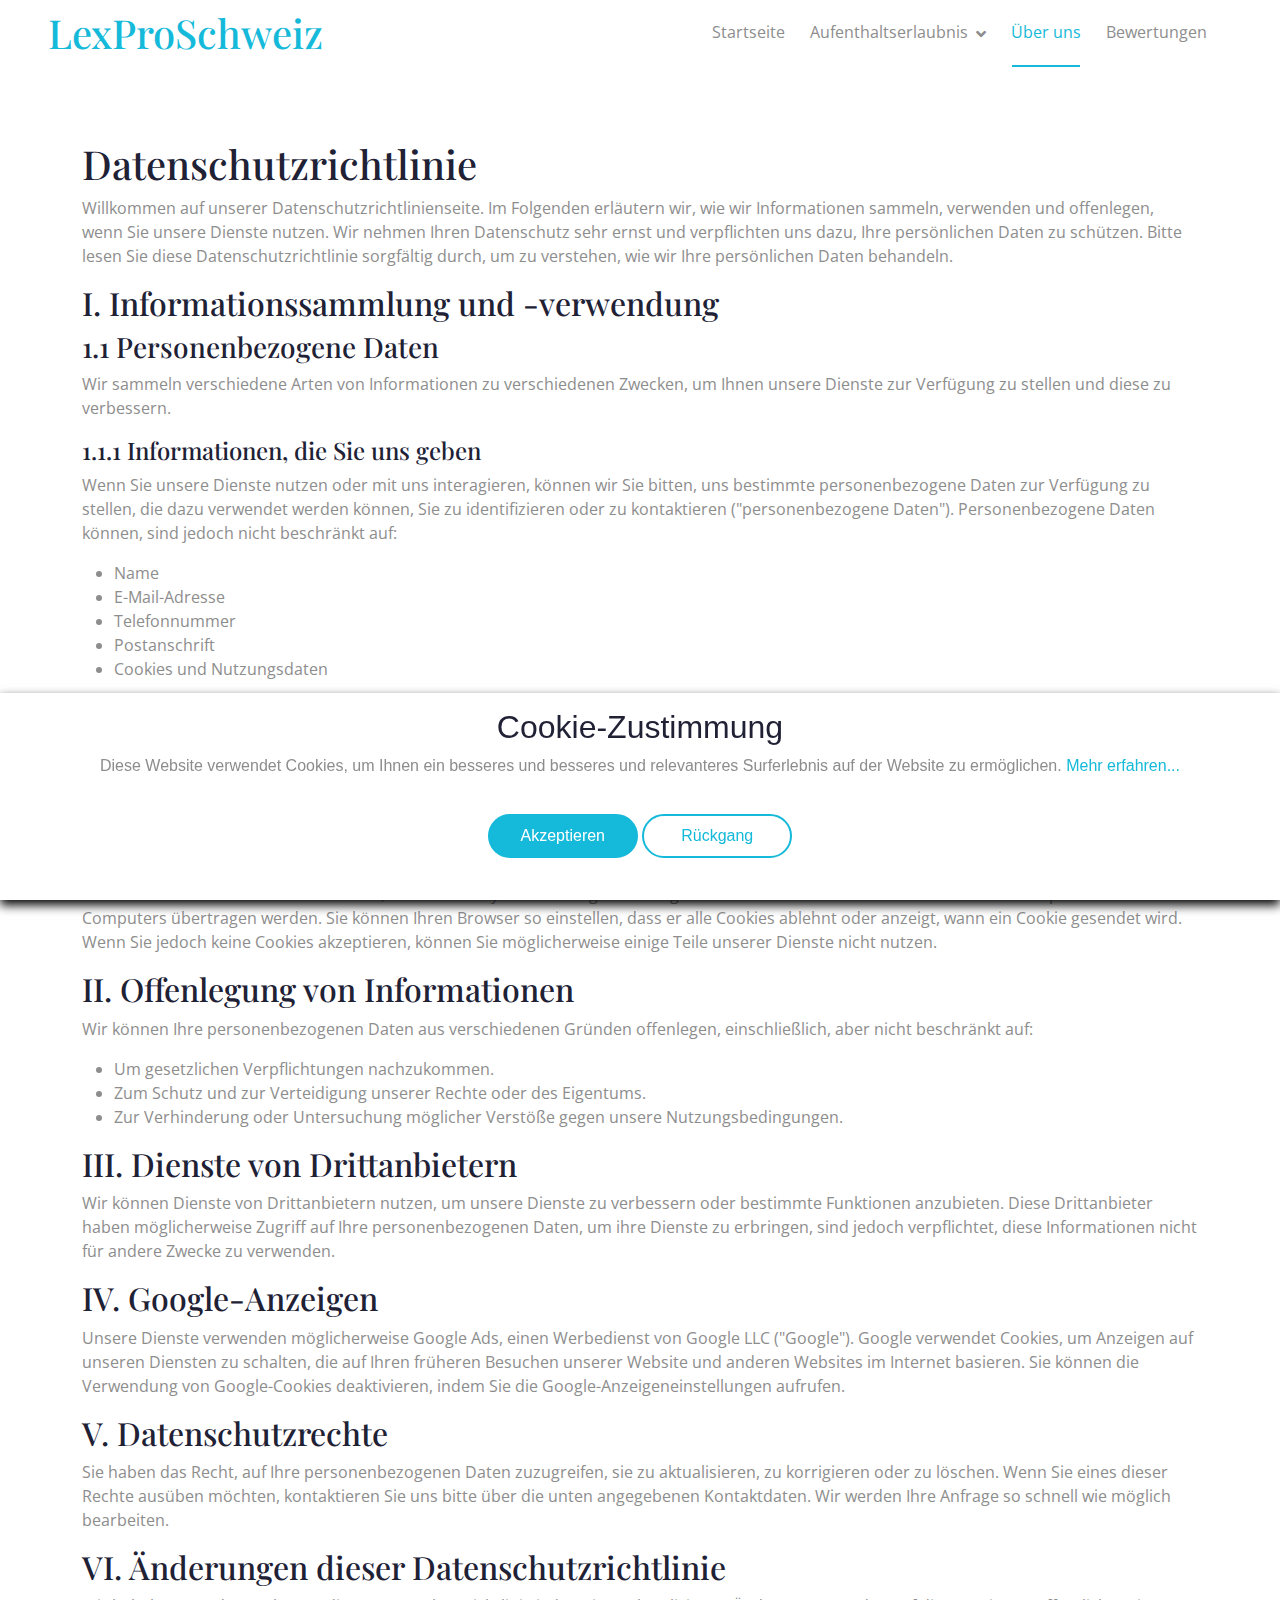
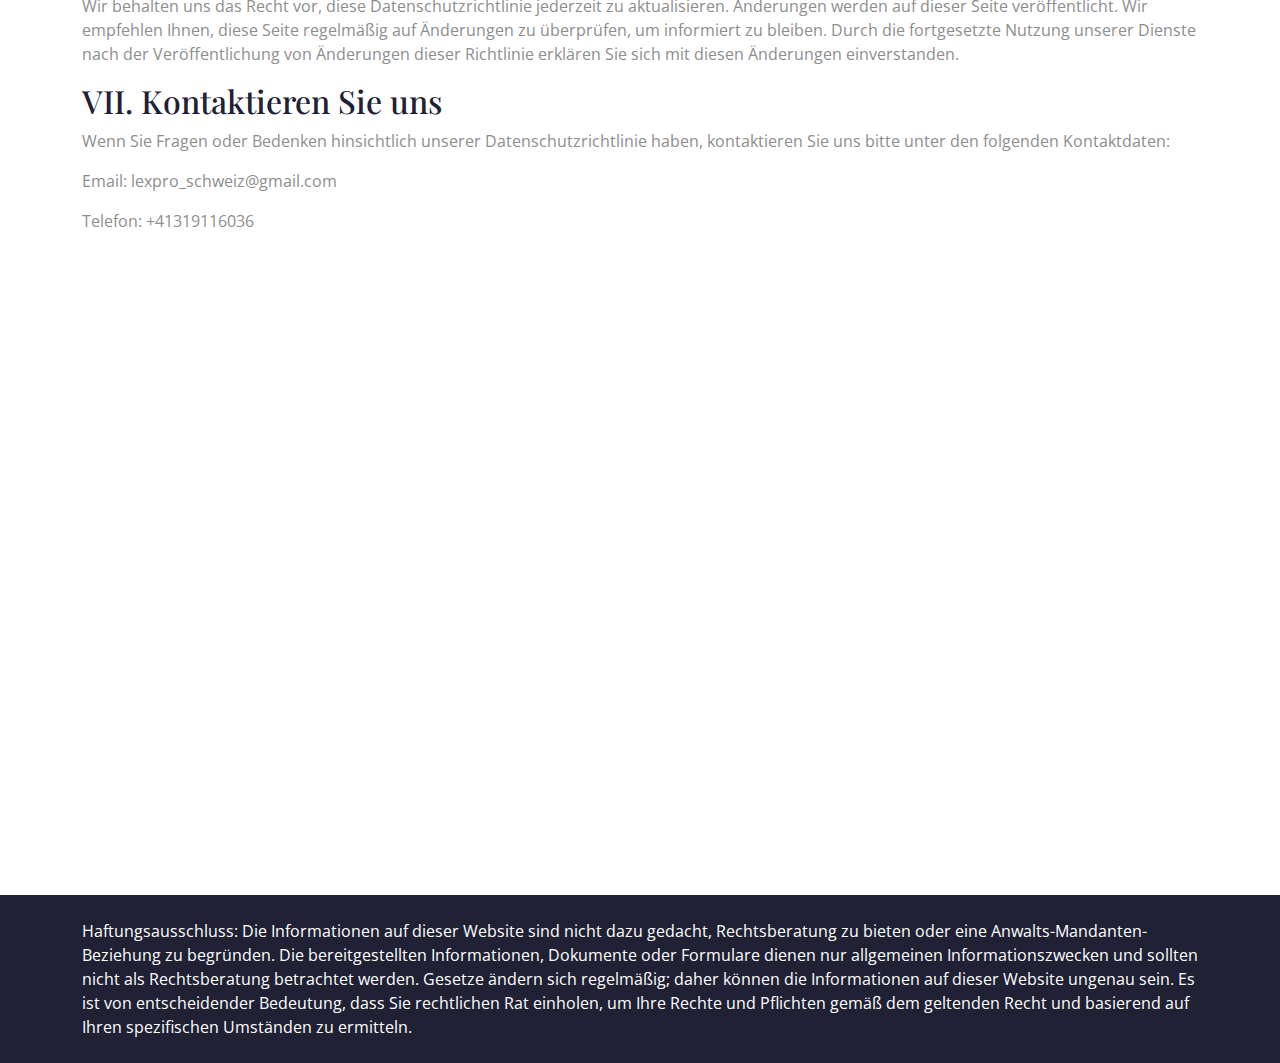
<file: privacy-policy.html>
<!DOCTYPE html>
<html lang="en">
    <head>
        <meta charset="utf-8" />
        <title>LexProSchweiz</title>
        <meta content="width=device-width, initial-scale=1.0" name="viewport" />
        <meta content="" name="keywords" />
        <meta content="" name="description" />

        <link rel="shortcut icon" href="favicon.png" type="image/x-icon" />

        <!-- Google Web Fonts -->
        <link rel="preconnect" href="https://fonts.googleapis.com" />
        <link rel="preconnect" href="https://fonts.gstatic.com" crossorigin />
        <link
            href="https://fonts.googleapis.com/css2?family=Open+Sans:wght@400;500;600&family=Playfair+Display:wght@400;500;600&display=swap"
            rel="stylesheet"
        />

        <!-- Icon Font Stylesheet -->
        <link
            rel="stylesheet"
            href="https://use.fontawesome.com/releases/v5.15.4/css/all.css"
        />
        <link
            href="https://cdn.jsdelivr.net/npm/bootstrap-icons@1.4.1/font/bootstrap-icons.css"
            rel="stylesheet"
        />

        <!-- Libraries Stylesheet -->
        <link href="lib/animate/animate.min.css" rel="stylesheet" />
        <link
            href="lib/owlcarousel/assets/owl.carousel.min.css"
            rel="stylesheet"
        />

        <!-- Customized Bootstrap Stylesheet -->
        <link href="css/bootstrap.min.css" rel="stylesheet" />

        <!-- Template Stylesheet -->
        <link href="css/style.css" rel="stylesheet" />
    </head>

    <body>
        <!-- Spinner Start -->
        <div
            id="spinner"
            class="show bg-white position-fixed translate-middle w-100 vh-100 top-50 start-50 d-flex align-items-center justify-content-center"
        >
            <div
                class="spinner-border text-primary"
                style="width: 3rem; height: 3rem"
                role="status"
            >
                <span class="sr-only">Loading...</span>
            </div>
        </div>
        <!-- Spinner End -->

        <!-- Navbar & Hero Start -->
        <div
            class="navbar navbar-expand-lg navbar-light bg-white px-4 px-lg-5 py-3 py-lg-0 sticky-top shadow-sm"
        >
            <nav
                class="navbar navbar-expand-lg navbar-light bg-white px-4 px-lg-5 py-3 py-lg-0"
            >
                <a href="index.html" class="navbar-brand p-0">
                    <h1 class="text-primary m-0">LexProSchweiz</h1>
                    <!-- <img src="img/logo.png" alt="Logo"> -->
                </a>
                <button
                    class="navbar-toggler"
                    type="button"
                    data-bs-toggle="collapse"
                    data-bs-target="#navbarCollapse"
                >
                    <span class="fa fa-bars"></span>
                </button>
                <div class="collapse navbar-collapse" id="navbarCollapse">
                    <div class="navbar-nav ms-auto py-0">
                        <a href="index.html" class="nav-item nav-link"
                            >Startseite</a
                        >
                        <div class="nav-item dropdown">
                            <a
                                href="#"
                                class="nav-link dropdown-toggle"
                                data-bs-toggle="dropdown"
                                >Aufenthaltserlaubnis</a
                            >
                            <div class="dropdown-menu m-0">
                                <a
                                    href="receipt-refugee-certificate.html"
                                    class="dropdown-item"
                                    >Erhalt der Flüchtlingsbescheinigung</a
                                >
                                <a
                                    href="residence-permit.html"
                                    class="dropdown-item"
                                    >Erhalt der Aufenthaltserlaubnis</a
                                >
                                <a
                                    href="permanent-residence-permit.html"
                                    class="dropdown-item"
                                    >Erhalt der Daueraufenthaltserlaubnis</a
                                >
                            </div>
                        </div>
                        <a href="about.html" class="nav-item nav-link active"
                            >Über uns</a
                        >
                        <a href="testimonial.html" class="nav-item nav-link"
                            >Bewertungen</a
                        >
                    </div>
                </div>
            </nav>
        </div>
        <!-- Navbar & Hero End -->

        <main>
            <article
                class="container additional-wrapper"
                style="margin-top: 120px; margin-bottom: 50px"
            >
                <div class="page__content" style="padding: 20px 0px">
                    <h1>Datenschutzrichtlinie</h1>
                    <p>
                        Willkommen auf unserer Datenschutzrichtlinienseite. Im
                        Folgenden erläutern wir, wie wir Informationen sammeln,
                        verwenden und offenlegen, wenn Sie unsere Dienste
                        nutzen. Wir nehmen Ihren Datenschutz sehr ernst und
                        verpflichten uns dazu, Ihre persönlichen Daten zu
                        schützen. Bitte lesen Sie diese Datenschutzrichtlinie
                        sorgfältig durch, um zu verstehen, wie wir Ihre
                        persönlichen Daten behandeln.
                    </p>

                    <h2>I. Informationssammlung und -verwendung</h2>
                    <h3>1.1 Personenbezogene Daten</h3>
                    <p>
                        Wir sammeln verschiedene Arten von Informationen zu
                        verschiedenen Zwecken, um Ihnen unsere Dienste zur
                        Verfügung zu stellen und diese zu verbessern.
                    </p>
                    <h4>1.1.1 Informationen, die Sie uns geben</h4>
                    <p>
                        Wenn Sie unsere Dienste nutzen oder mit uns
                        interagieren, können wir Sie bitten, uns bestimmte
                        personenbezogene Daten zur Verfügung zu stellen, die
                        dazu verwendet werden können, Sie zu identifizieren oder
                        zu kontaktieren ("personenbezogene Daten").
                        Personenbezogene Daten können, sind jedoch nicht
                        beschränkt auf:
                    </p>
                    <ul>
                        <li>Name</li>
                        <li>E-Mail-Adresse</li>
                        <li>Telefonnummer</li>
                        <li>Postanschrift</li>
                        <li>Cookies und Nutzungsdaten</li>
                    </ul>

                    <h4>1.1.2 Automatisch gesammelte Informationen</h4>
                    <p>
                        Wir können auch Informationen darüber sammeln, wie auf
                        die Dienste zugegriffen und genutzt wird
                        ("Nutzungsdaten"). Diese Nutzungsdaten können
                        Informationen wie Ihre IP-Adresse, den Browsertyp, die
                        Browserversion, die besuchten Seiten unserer Dienste,
                        die Uhrzeit und das Datum Ihres Besuchs, die auf diesen
                        Seiten verbrachte Zeit und andere Diagnosedaten
                        umfassen.
                    </p>

                    <h4>
                        1.1.3 Verwendung von Cookies und Tracking-Technologien
                    </h4>
                    <p>
                        Wir verwenden Cookies und ähnliche
                        Tracking-Technologien, um Informationen zu sammeln und
                        Ihre Erfahrungen mit unseren Diensten zu verbessern.
                        Cookies sind kleine Dateien, die eine anonyme eindeutige
                        Kennung enthalten und von einem Webserver auf die
                        Festplatte Ihres Computers übertragen werden. Sie können
                        Ihren Browser so einstellen, dass er alle Cookies
                        ablehnt oder anzeigt, wann ein Cookie gesendet wird.
                        Wenn Sie jedoch keine Cookies akzeptieren, können Sie
                        möglicherweise einige Teile unserer Dienste nicht
                        nutzen.
                    </p>

                    <h2>II. Offenlegung von Informationen</h2>
                    <p>
                        Wir können Ihre personenbezogenen Daten aus
                        verschiedenen Gründen offenlegen, einschließlich, aber
                        nicht beschränkt auf:
                    </p>
                    <ul>
                        <li>Um gesetzlichen Verpflichtungen nachzukommen.</li>
                        <li>
                            Zum Schutz und zur Verteidigung unserer Rechte oder
                            des Eigentums.
                        </li>
                        <li>
                            Zur Verhinderung oder Untersuchung möglicher
                            Verstöße gegen unsere Nutzungsbedingungen.
                        </li>
                    </ul>

                    <h2>III. Dienste von Drittanbietern</h2>
                    <p>
                        Wir können Dienste von Drittanbietern nutzen, um unsere
                        Dienste zu verbessern oder bestimmte Funktionen
                        anzubieten. Diese Drittanbieter haben möglicherweise
                        Zugriff auf Ihre personenbezogenen Daten, um ihre
                        Dienste zu erbringen, sind jedoch verpflichtet, diese
                        Informationen nicht für andere Zwecke zu verwenden.
                    </p>

                    <h2>IV. Google-Anzeigen</h2>
                    <p>
                        Unsere Dienste verwenden möglicherweise Google Ads,
                        einen Werbedienst von Google LLC ("Google"). Google
                        verwendet Cookies, um Anzeigen auf unseren Diensten zu
                        schalten, die auf Ihren früheren Besuchen unserer
                        Website und anderen Websites im Internet basieren. Sie
                        können die Verwendung von Google-Cookies deaktivieren,
                        indem Sie die Google-Anzeigeneinstellungen aufrufen.
                    </p>

                    <h2>V. Datenschutzrechte</h2>
                    <p>
                        Sie haben das Recht, auf Ihre personenbezogenen Daten
                        zuzugreifen, sie zu aktualisieren, zu korrigieren oder
                        zu löschen. Wenn Sie eines dieser Rechte ausüben
                        möchten, kontaktieren Sie uns bitte über die unten
                        angegebenen Kontaktdaten. Wir werden Ihre Anfrage so
                        schnell wie möglich bearbeiten.
                    </p>

                    <h2>VI. Änderungen dieser Datenschutzrichtlinie</h2>
                    <p>
                        Wir behalten uns das Recht vor, diese
                        Datenschutzrichtlinie jederzeit zu aktualisieren.
                        Änderungen werden auf dieser Seite veröffentlicht. Wir
                        empfehlen Ihnen, diese Seite regelmäßig auf Änderungen
                        zu überprüfen, um informiert zu bleiben. Durch die
                        fortgesetzte Nutzung unserer Dienste nach der
                        Veröffentlichung von Änderungen dieser Richtlinie
                        erklären Sie sich mit diesen Änderungen einverstanden.
                    </p>

                    <h2>VII. Kontaktieren Sie uns</h2>
                    <p>
                        Wenn Sie Fragen oder Bedenken hinsichtlich unserer
                        Datenschutzrichtlinie haben, kontaktieren Sie uns bitte
                        unter den folgenden Kontaktdaten:
                    </p>
                    <p>Email: lexpro_schweiz@gmail.com</p>
                    <p>Telefon: +41319116036</p>
                </div>
            </article>
        </main>
        <!-- ======= Footer ======= -->
        <!-- Footer Start -->
        <div
            class="container-fluid footer py-5 wow fadeIn"
            data-wow-delay="0.2s"
        >
            <div class="container py-5">
                <div class="row g-5">
                    <div class="col-md-6 col-lg-6 col-xl-4">
                        <div class="footer-item d-flex flex-column">
                            <h4 class="text-white mb-4">LexProSchweiz</h4>
                            <p>
                                Wir sind Ihre vertrauenswürdigen Partner für
                                rechtliche Angelegenheiten in der Schweiz. Unser
                                erfahrenes Team bietet umfassende juristische
                                Dienstleistungen und maßgeschneiderte Lösungen
                                für Ihre individuellen Bedürfnisse. Kontaktieren
                                Sie uns noch heute, um mehr zu erfahren und eine
                                erstklassige rechtliche Unterstützung zu
                                erhalten.
                            </p>
                        </div>
                    </div>
                    <div class="col-md-6 col-lg-6 col-xl-4">
                        <div class="footer-item d-flex flex-column">
                            <h4 class="mb-4 text-white">Schnelle Links</h4>

                            <a href="index.html"
                                ><i class="fas fa-angle-right me-2"></i>
                                Startseite</a
                            >
                            <a href="about.html"
                                ><i class="fas fa-angle-right me-2"></i> Über
                                uns</a
                            >
                            <a href="bussines-model.html"
                                ><i class="fas fa-angle-right me-2"></i>
                                Business-Modell</a
                            >
                            <a href="terms-of-use.html"
                                ><i class="fas fa-angle-right me-2"></i>
                                Nutzungsbedingungen</a
                            >
                        </div>
                    </div>
                    <div class="col-md-6 col-lg-6 col-xl-4">
                        <div class="footer-item d-flex flex-column">
                            <h4 class="mb-4 text-white">Contact Info</h4>
                            <a href=""
                                ><i class="fa fa-map-marker-alt me-2"></i>
                                Wahlackerstrasse 58, 3052 Zollikofen,
                                Switzerland</a
                            >
                            <a href=""
                                ><i class="fas fa-envelope me-2"></i>
                                lexpro_schweiz@gmail.com</a
                            >

                            <a href=""
                                ><i class="fas fa-phone me-2"></i>
                                +41319116036</a
                            >
                        </div>
                    </div>
                </div>
            </div>
        </div>
        <!-- Footer End -->

        <!-- Copyright Start -->
        <div class="container-fluid copyright py-4">
            <div class="container">
                <div class="row g-4 align-items-center">
                    <div class="col-md-12 text-center text-md-start mb-md-0">
                        <span class="text-white">
                            Haftungsausschluss: Die Informationen auf dieser
                            Website sind nicht dazu gedacht, Rechtsberatung zu
                            bieten oder eine Anwalts-Mandanten-Beziehung zu
                            begründen. Die bereitgestellten Informationen,
                            Dokumente oder Formulare dienen nur allgemeinen
                            Informationszwecken und sollten nicht als
                            Rechtsberatung betrachtet werden. Gesetze ändern
                            sich regelmäßig; daher können die Informationen auf
                            dieser Website ungenau sein. Es ist von
                            entscheidender Bedeutung, dass Sie rechtlichen Rat
                            einholen, um Ihre Rechte und Pflichten gemäß dem
                            geltenden Recht und basierend auf Ihren spezifischen
                            Umständen zu ermitteln.</span
                        >
                    </div>
                </div>
            </div>
        </div>
        <!-- Copyright End -->

        <!-- Cookie banner -->
        <div class="cookie-wrapper show">
            <div>
                <i class="bx bx-cookie"></i>
                <h2 style="text-align: center">Cookie-Zustimmung</h2>
            </div>

            <div class="data">
                <p>
                    Diese Website verwendet Cookies, um Ihnen ein besseres und
                    besseres und relevanteres Surferlebnis auf der Website zu
                    ermöglichen.
                    <a href="#">Mehr erfahren...</a>
                </p>
            </div>

            <div class="buttons">
                <button class="cookie-button" id="acceptBtn">
                    Akzeptieren
                </button>
                <button class="cookie-button" id="declineBtn">Rückgang</button>
            </div>
        </div>
        <!-- End Cookie banner -->

        <!-- Back to Top -->
        <a href="#" class="btn btn-primary btn-lg-square back-to-top"
            ><i class="fa fa-arrow-up"></i
        ></a>

        <!-- JavaScript Libraries -->
        <script src="https://ajax.googleapis.com/ajax/libs/jquery/3.6.4/jquery.min.js"></script>
        <script src="https://cdn.jsdelivr.net/npm/bootstrap@5.0.0/dist/js/bootstrap.bundle.min.js"></script>
        <script src="lib/wow/wow.min.js"></script>
        <script src="lib/easing/easing.min.js"></script>
        <script src="lib/waypoints/waypoints.min.js"></script>
        <script src="lib/owlcarousel/owl.carousel.min.js"></script>

        <!-- Template Javascript -->
        <script src="js/main.js"></script>
        <script src="js/cookiebanner.js"></script>
        <script src="js/contact-form.js"></script>
    </body>
</html>
</file>
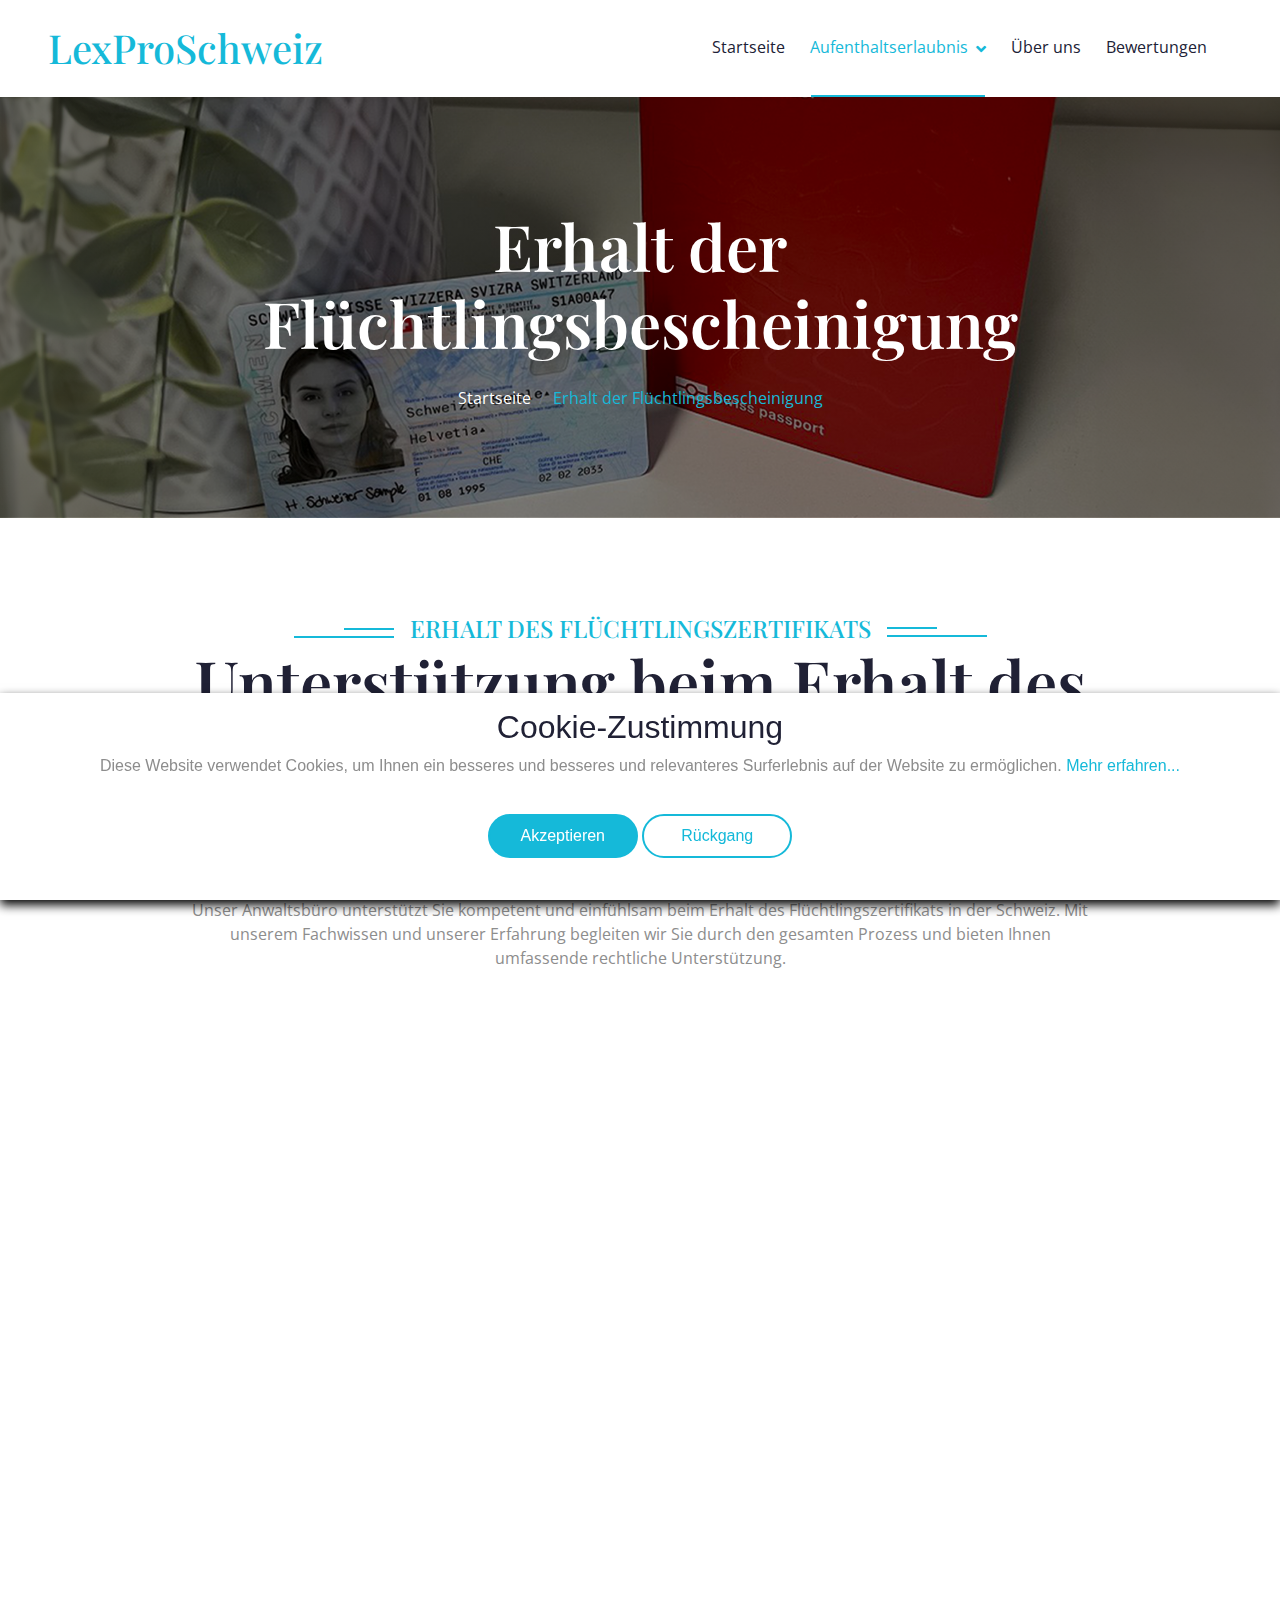
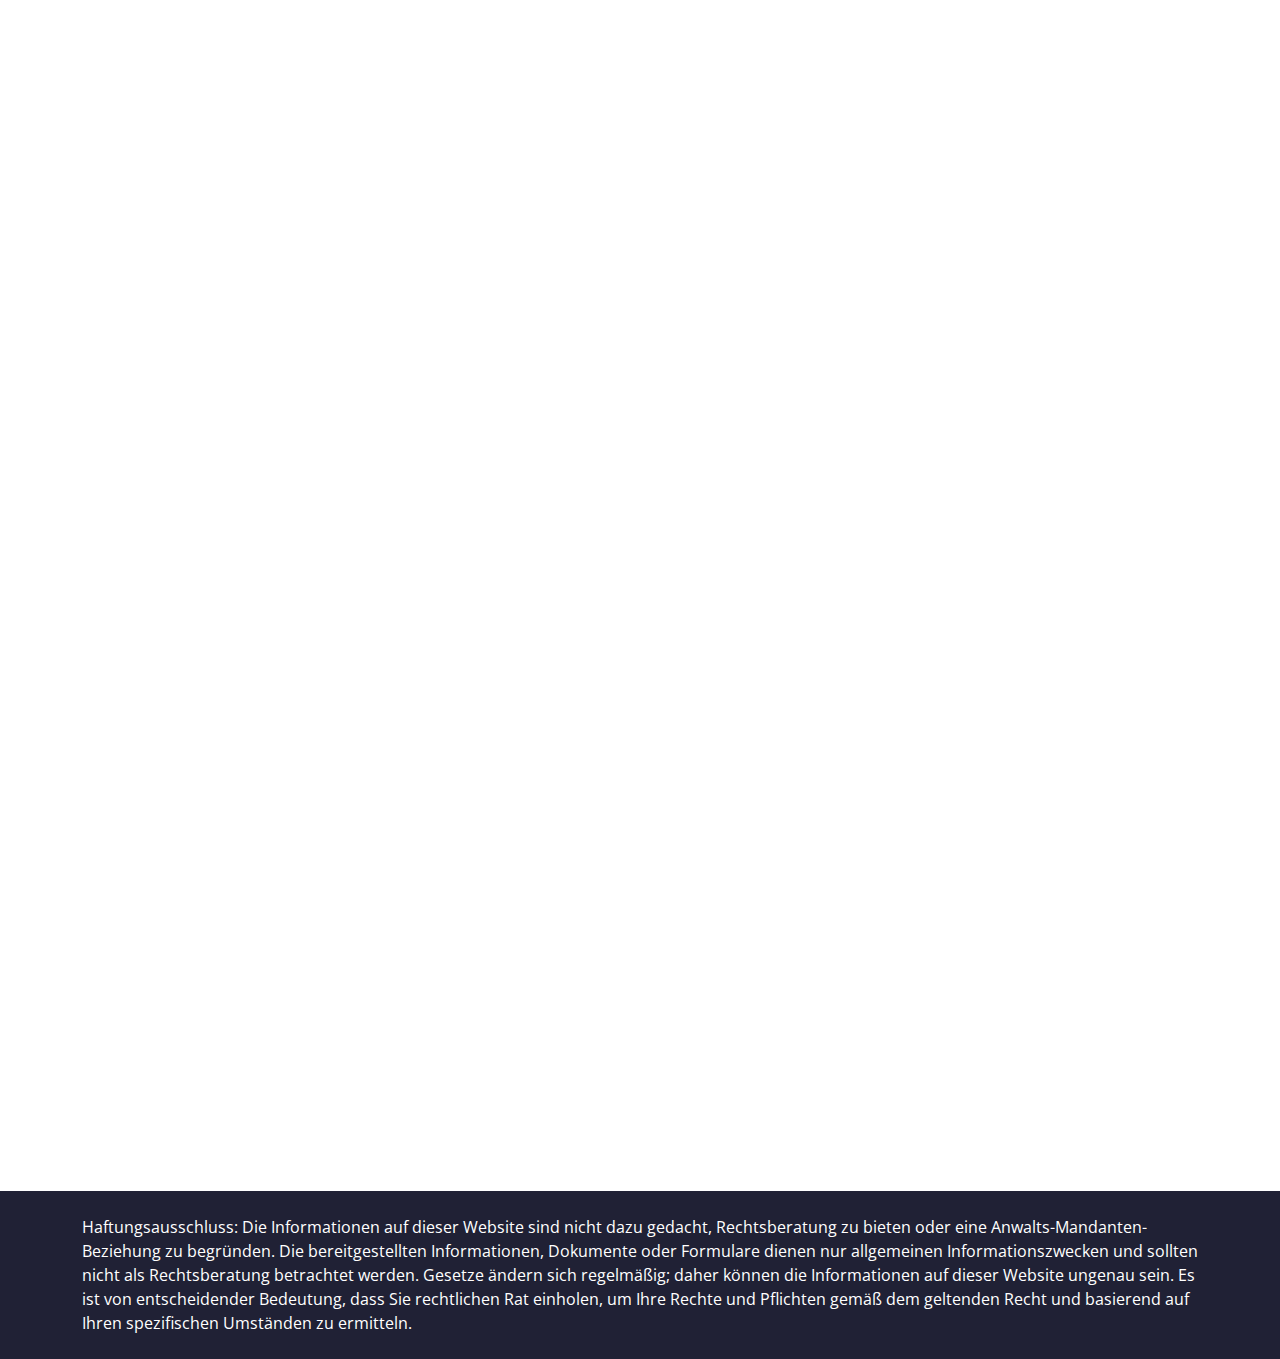
<file: receipt-refugee-certificate.html>
<!DOCTYPE html>
<html lang="en">
    <head>
        <meta charset="utf-8" />
        <title>LexProSchweiz</title>
        <meta content="width=device-width, initial-scale=1.0" name="viewport" />
        <meta content="" name="keywords" />
        <meta content="" name="description" />

        <link rel="shortcut icon" href="favicon.png" type="image/x-icon" />

        <!-- Google Web Fonts -->
        <link rel="preconnect" href="https://fonts.googleapis.com" />
        <link rel="preconnect" href="https://fonts.gstatic.com" crossorigin />
        <link
            href="https://fonts.googleapis.com/css2?family=Open+Sans:wght@400;500;600&family=Playfair+Display:wght@400;500;600&display=swap"
            rel="stylesheet"
        />

        <!-- Icon Font Stylesheet -->
        <link
            rel="stylesheet"
            href="https://use.fontawesome.com/releases/v5.15.4/css/all.css"
        />
        <link
            href="https://cdn.jsdelivr.net/npm/bootstrap-icons@1.4.1/font/bootstrap-icons.css"
            rel="stylesheet"
        />

        <!-- Libraries Stylesheet -->
        <link href="lib/animate/animate.min.css" rel="stylesheet" />
        <link
            href="lib/owlcarousel/assets/owl.carousel.min.css"
            rel="stylesheet"
        />

        <!-- Customized Bootstrap Stylesheet -->
        <link href="css/bootstrap.min.css" rel="stylesheet" />

        <!-- Template Stylesheet -->
        <link href="css/style.css" rel="stylesheet" />
    </head>

    <body>
        <!-- Spinner Start -->
        <div
            id="spinner"
            class="show bg-white position-fixed translate-middle w-100 vh-100 top-50 start-50 d-flex align-items-center justify-content-center"
        >
            <div
                class="spinner-border text-primary"
                style="width: 3rem; height: 3rem"
                role="status"
            >
                <span class="sr-only">Loading...</span>
            </div>
        </div>
        <!-- Spinner End -->

        <!-- Navbar & Hero Start -->
        <div class="container-fluid position-relative p-0">
            <nav
                class="navbar navbar-expand-lg navbar-light bg-white px-4 px-lg-5 py-3 py-lg-0"
            >
                <a href="index.html" class="navbar-brand p-0">
                    <h1 class="text-primary m-0">LexProSchweiz</h1>
                    <!-- <img src="img/logo.png" alt="Logo"> -->
                </a>
                <button
                    class="navbar-toggler"
                    type="button"
                    data-bs-toggle="collapse"
                    data-bs-target="#navbarCollapse"
                >
                    <span class="fa fa-bars"></span>
                </button>
                <div class="collapse navbar-collapse" id="navbarCollapse">
                    <div class="navbar-nav ms-auto py-0">
                        <a href="index.html" class="nav-item nav-link"
                            >Startseite</a
                        >
                        <div class="nav-item dropdown">
                            <a
                                href="#"
                                class="nav-link dropdown-toggle active"
                                data-bs-toggle="dropdown"
                                >Aufenthaltserlaubnis</a
                            >
                            <div class="dropdown-menu m-0">
                                <a
                                    href="receipt-refugee-certificate.html"
                                    class="dropdown-item active"
                                    >Erhalt der Flüchtlingsbescheinigung</a
                                >
                                <a
                                    href="residence-permit.html"
                                    class="dropdown-item"
                                    >Erhalt der Aufenthaltserlaubnis</a
                                >
                                <a
                                    href="permanent-residence-permit.html"
                                    class="dropdown-item"
                                    >Erhalt der Daueraufenthaltserlaubnis</a
                                >
                            </div>
                        </div>
                        <a href="about.html" class="nav-item nav-link"
                            >Über uns</a
                        >
                        <a href="testimonial.html" class="nav-item nav-link"
                            >Bewertungen</a
                        >
                    </div>
                </div>
            </nav>
        </div>
        <!-- Navbar & Hero End -->

        <!-- Header Start -->
        <div class="container-fluid bg-breadcrumb">
            <div class="container text-center py-5" style="max-width: 900px">
                <h3
                    class="text-white display-3 mb-4 wow fadeInDown"
                    data-wow-delay="0.1s"
                >
                    Erhalt der Flüchtlingsbescheinigung
                </h3>
                <ol
                    class="breadcrumb justify-content-center mb-0 wow fadeInDown"
                    data-wow-delay="0.3s"
                >
                    <li class="breadcrumb-item">
                        <a href="index.html">Startseite</a>
                    </li>
                    <li class="breadcrumb-item active text-primary">
                        Erhalt der Flüchtlingsbescheinigung
                    </li>
                </ol>
            </div>
        </div>
        <!-- Header End -->

        <!-- Blog Start -->
        <div class="container-fluid blog py-5">
            <div class="container py-5">
                <div
                    class="section-title mb-5 wow fadeInUp"
                    data-wow-delay="0.1s"
                >
                    <div class="sub-style">
                        <h4 class="sub-title px-3 mb-0">
                            Erhalt des Flüchtlingszertifikats
                        </h4>
                    </div>
                    <h1 class="display-3 mb-4">
                        Unterstützung beim Erhalt des Flüchtlingszertifikats in
                        der Schweiz
                    </h1>
                    <p class="mb-0">
                        Unser Anwaltsbüro unterstützt Sie kompetent und
                        einfühlsam beim Erhalt des Flüchtlingszertifikats in der
                        Schweiz. Mit unserem Fachwissen und unserer Erfahrung
                        begleiten wir Sie durch den gesamten Prozess und bieten
                        Ihnen umfassende rechtliche Unterstützung.
                    </p>
                </div>
                <div class="row g-4 justify-content-center">
                    <div
                        class="col-md-6 col-lg-6 col-xl-4 wow fadeInUp"
                        data-wow-delay="0.1s"
                    >
                        <div class="blog-item rounded">
                            <div class="blog-img">
                                <img
                                    src="img/blog-1.jpg"
                                    class="img-fluid w-100"
                                    alt="Image"
                                />
                            </div>
                            <div class="blog-centent p-4">
                                <a href="" class="h4"
                                    >Beratung und Information</a
                                >
                                <p class="my-4">
                                    Wir bieten Ihnen eine umfassende Beratung zu
                                    den Anforderungen und dem Verfahren für den
                                    Erhalt des Flüchtlingszertifikats. Unser
                                    Team informiert Sie über alle notwendigen
                                    Schritte und Unterlagen.
                                </p>
                            </div>
                        </div>
                    </div>
                    <div
                        class="col-md-6 col-lg-6 col-xl-4 wow fadeInUp"
                        data-wow-delay="0.3s"
                    >
                        <div class="blog-item rounded">
                            <div class="blog-img">
                                <img
                                    src="img/blog-2.jpg"
                                    class="img-fluid w-100"
                                    alt="Image"
                                />
                            </div>
                            <div class="blog-centent p-4">
                                <a href="" class="h4"
                                    >Unterstützung bei der Antragstellung</a
                                >
                                <p class="my-4">
                                    Unser Team hilft Ihnen bei der korrekten und
                                    vollständigen Antragstellung. Wir stellen
                                    sicher, dass alle erforderlichen Dokumente
                                    eingereicht werden und der Antrag den
                                    gesetzlichen Anforderungen entspricht.
                                </p>
                            </div>
                        </div>
                    </div>
                    <div
                        class="col-md-6 col-lg-6 col-xl-4 wow fadeInUp"
                        data-wow-delay="0.5s"
                    >
                        <div class="blog-item rounded">
                            <div class="blog-img">
                                <img
                                    src="img/blog-3.jpg"
                                    class="img-fluid w-100"
                                    alt="Image"
                                />
                            </div>
                            <div class="blog-centent p-4">
                                <a href="#" class="h4"
                                    >Vertretung vor Behörden</a
                                >
                                <p class="my-4">
                                    Wir vertreten Sie vor den zuständigen
                                    Behörden und Institutionen, um Ihre Rechte
                                    und Interessen zu wahren. Unsere Anwälte
                                    stehen Ihnen bei allen Anhörungen und
                                    Terminen zur Seite.
                                </p>
                            </div>
                        </div>
                    </div>
                    <div
                        class="col-md-6 col-lg-6 col-xl-4 wow fadeInUp"
                        data-wow-delay="0.5s"
                    >
                        <div class="blog-item rounded">
                            <div class="blog-img">
                                <img
                                    src="img/blog-4.jpg"
                                    class="img-fluid w-100"
                                    alt="Image"
                                />
                            </div>
                            <div class="blog-centent p-4">
                                <a href="" class="h4"
                                    >Sprachliche Unterstützung</a
                                >
                                <p class="my-4">
                                    Falls erforderlich, bieten wir sprachliche
                                    Unterstützung und Übersetzungsdienste an, um
                                    sicherzustellen, dass Sie den gesamten
                                    Prozess verstehen und erfolgreich
                                    durchlaufen.
                                </p>
                            </div>
                        </div>
                    </div>
                    <div
                        class="col-md-6 col-lg-6 col-xl-4 wow fadeInUp"
                        data-wow-delay="0.5s"
                    >
                        <div class="blog-item rounded">
                            <div class="blog-img">
                                <img
                                    src="img/blog-5.jpg"
                                    class="img-fluid w-100"
                                    alt="Image"
                                />
                            </div>
                            <div class="blog-centent p-4">
                                <a href="" class="h4"
                                    >Rechtsbeistand bei Ablehnung</a
                                >
                                <p class="my-4">
                                    Im Falle einer Ablehnung Ihres Antrags
                                    bieten wir Ihnen rechtlichen Beistand an.
                                    Wir prüfen die Ablehnungsgründe und legen,
                                    falls notwendig, Widerspruch ein oder
                                    unterstützen Sie bei der Einlegung einer
                                    Beschwerde.
                                </p>
                            </div>
                        </div>
                    </div>
                    <div
                        class="col-md-6 col-lg-6 col-xl-4 wow fadeInUp"
                        data-wow-delay="0.5s"
                    >
                        <div class="blog-item rounded">
                            <div class="blog-img">
                                <img
                                    src="img/blog-6.jpg"
                                    class="img-fluid w-100"
                                    alt="Image"
                                />
                            </div>
                            <div class="blog-centent p-4">
                                <a href="" class="h4">
                                    Nachbetreuung und Integration</a
                                >
                                <p class="my-4">
                                    Wir unterstützen Sie auch nach Erhalt des
                                    Flüchtlingszertifikats. Unser Team hilft
                                    Ihnen bei rechtlichen Fragen rund um Ihre
                                    Integration und steht Ihnen bei weiteren
                                    juristischen Angelegenheiten zur Seite.
                                </p>
                            </div>
                        </div>
                    </div>
                </div>
            </div>
        </div>
        <!-- Blog End -->

        <!-- Footer Start -->
        <div
            class="container-fluid footer py-5 wow fadeIn"
            data-wow-delay="0.2s"
        >
            <div class="container py-5">
                <div class="row g-5">
                    <div class="col-md-6 col-lg-6 col-xl-4">
                        <div class="footer-item d-flex flex-column">
                            <h4 class="text-white mb-4">LexProSchweiz</h4>
                            <p>
                                Wir sind Ihre vertrauenswürdigen Partner für
                                rechtliche Angelegenheiten in der Schweiz. Unser
                                erfahrenes Team bietet umfassende juristische
                                Dienstleistungen und maßgeschneiderte Lösungen
                                für Ihre individuellen Bedürfnisse. Kontaktieren
                                Sie uns noch heute, um mehr zu erfahren und eine
                                erstklassige rechtliche Unterstützung zu
                                erhalten.
                            </p>
                        </div>
                    </div>
                    <div class="col-md-6 col-lg-6 col-xl-4">
                        <div class="footer-item d-flex flex-column">
                            <h4 class="mb-4 text-white">Schnelle Links</h4>

                            <a href="index.html"
                                ><i class="fas fa-angle-right me-2"></i>
                                Startseite</a
                            >
                            <a href="about.html"
                                ><i class="fas fa-angle-right me-2"></i> Über
                                uns</a
                            >
                            <a href="bussines-model.html"
                                ><i class="fas fa-angle-right me-2"></i>
                                Business-Modell</a
                            >
                            <a href="privacy-policy.html"
                                ><i class="fas fa-angle-right me-2"></i>
                                Datenschutzbestimmungen</a
                            >
                            <a href="terms-of-use.html"
                                ><i class="fas fa-angle-right me-2"></i>
                                Nutzungsbedingungen</a
                            >
                        </div>
                    </div>
                    <div class="col-md-6 col-lg-6 col-xl-4">
                        <div class="footer-item d-flex flex-column">
                            <h4 class="mb-4 text-white">Contact Info</h4>
                            <a href=""
                                ><i class="fa fa-map-marker-alt me-2"></i>
                                Wahlackerstrasse 58, 3052 Zollikofen,
                                Switzerland</a
                            >
                            <a href=""
                                ><i class="fas fa-envelope me-2"></i>
                                lexpro_schweiz@gmail.com</a
                            >

                            <a href=""
                                ><i class="fas fa-phone me-2"></i>
                                +41319116036</a
                            >
                        </div>
                    </div>
                </div>
            </div>
        </div>
        <!-- Footer End -->

        <!-- Copyright Start -->
        <div class="container-fluid copyright py-4">
            <div class="container">
                <div class="row g-4 align-items-center">
                    <div class="col-md-12 text-center text-md-start mb-md-0">
                        <span class="text-white">
                            Haftungsausschluss: Die Informationen auf dieser
                            Website sind nicht dazu gedacht, Rechtsberatung zu
                            bieten oder eine Anwalts-Mandanten-Beziehung zu
                            begründen. Die bereitgestellten Informationen,
                            Dokumente oder Formulare dienen nur allgemeinen
                            Informationszwecken und sollten nicht als
                            Rechtsberatung betrachtet werden. Gesetze ändern
                            sich regelmäßig; daher können die Informationen auf
                            dieser Website ungenau sein. Es ist von
                            entscheidender Bedeutung, dass Sie rechtlichen Rat
                            einholen, um Ihre Rechte und Pflichten gemäß dem
                            geltenden Recht und basierend auf Ihren spezifischen
                            Umständen zu ermitteln.</span
                        >
                    </div>
                </div>
            </div>
        </div>
        <!-- Copyright End -->

        <!-- Cookie banner -->
        <div class="cookie-wrapper show">
            <div>
                <i class="bx bx-cookie"></i>
                <h2 style="text-align: center">Cookie-Zustimmung</h2>
            </div>

            <div class="data">
                <p>
                    Diese Website verwendet Cookies, um Ihnen ein besseres und
                    besseres und relevanteres Surferlebnis auf der Website zu
                    ermöglichen.
                    <a href="#">Mehr erfahren...</a>
                </p>
            </div>

            <div class="buttons">
                <button class="cookie-button" id="acceptBtn">
                    Akzeptieren
                </button>
                <button class="cookie-button" id="declineBtn">Rückgang</button>
            </div>
        </div>
        <!-- End Cookie banner -->

        <!-- Back to Top -->
        <a href="#" class="btn btn-primary btn-lg-square back-to-top"
            ><i class="fa fa-arrow-up"></i
        ></a>

        <!-- JavaScript Libraries -->
        <script src="https://ajax.googleapis.com/ajax/libs/jquery/3.6.4/jquery.min.js"></script>
        <script src="https://cdn.jsdelivr.net/npm/bootstrap@5.0.0/dist/js/bootstrap.bundle.min.js"></script>
        <script src="lib/wow/wow.min.js"></script>
        <script src="lib/easing/easing.min.js"></script>
        <script src="lib/waypoints/waypoints.min.js"></script>
        <script src="lib/owlcarousel/owl.carousel.min.js"></script>

        <!-- Template Javascript -->
        <script src="js/main.js"></script>
        <script src="js/cookiebanner.js"></script>
        <script src="js/contact-form.js"></script>
    </body>
</html>
</file>
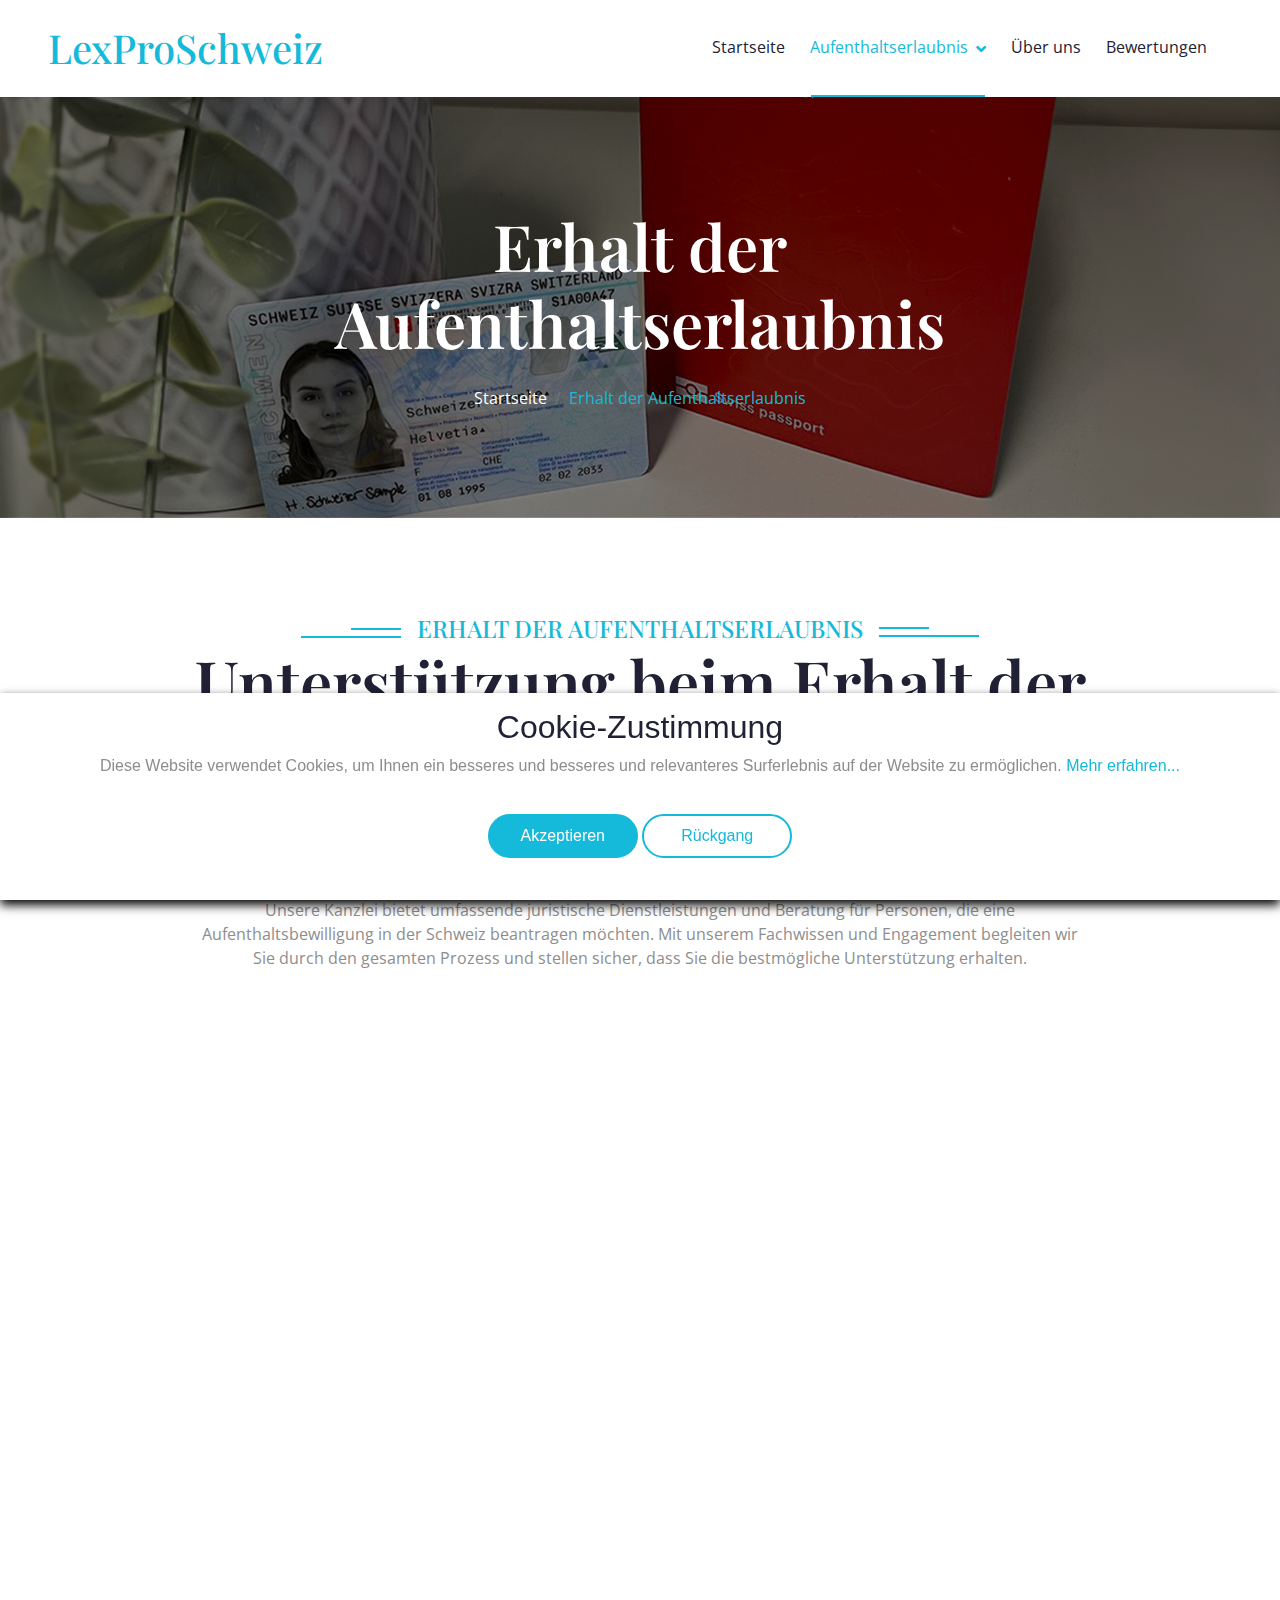
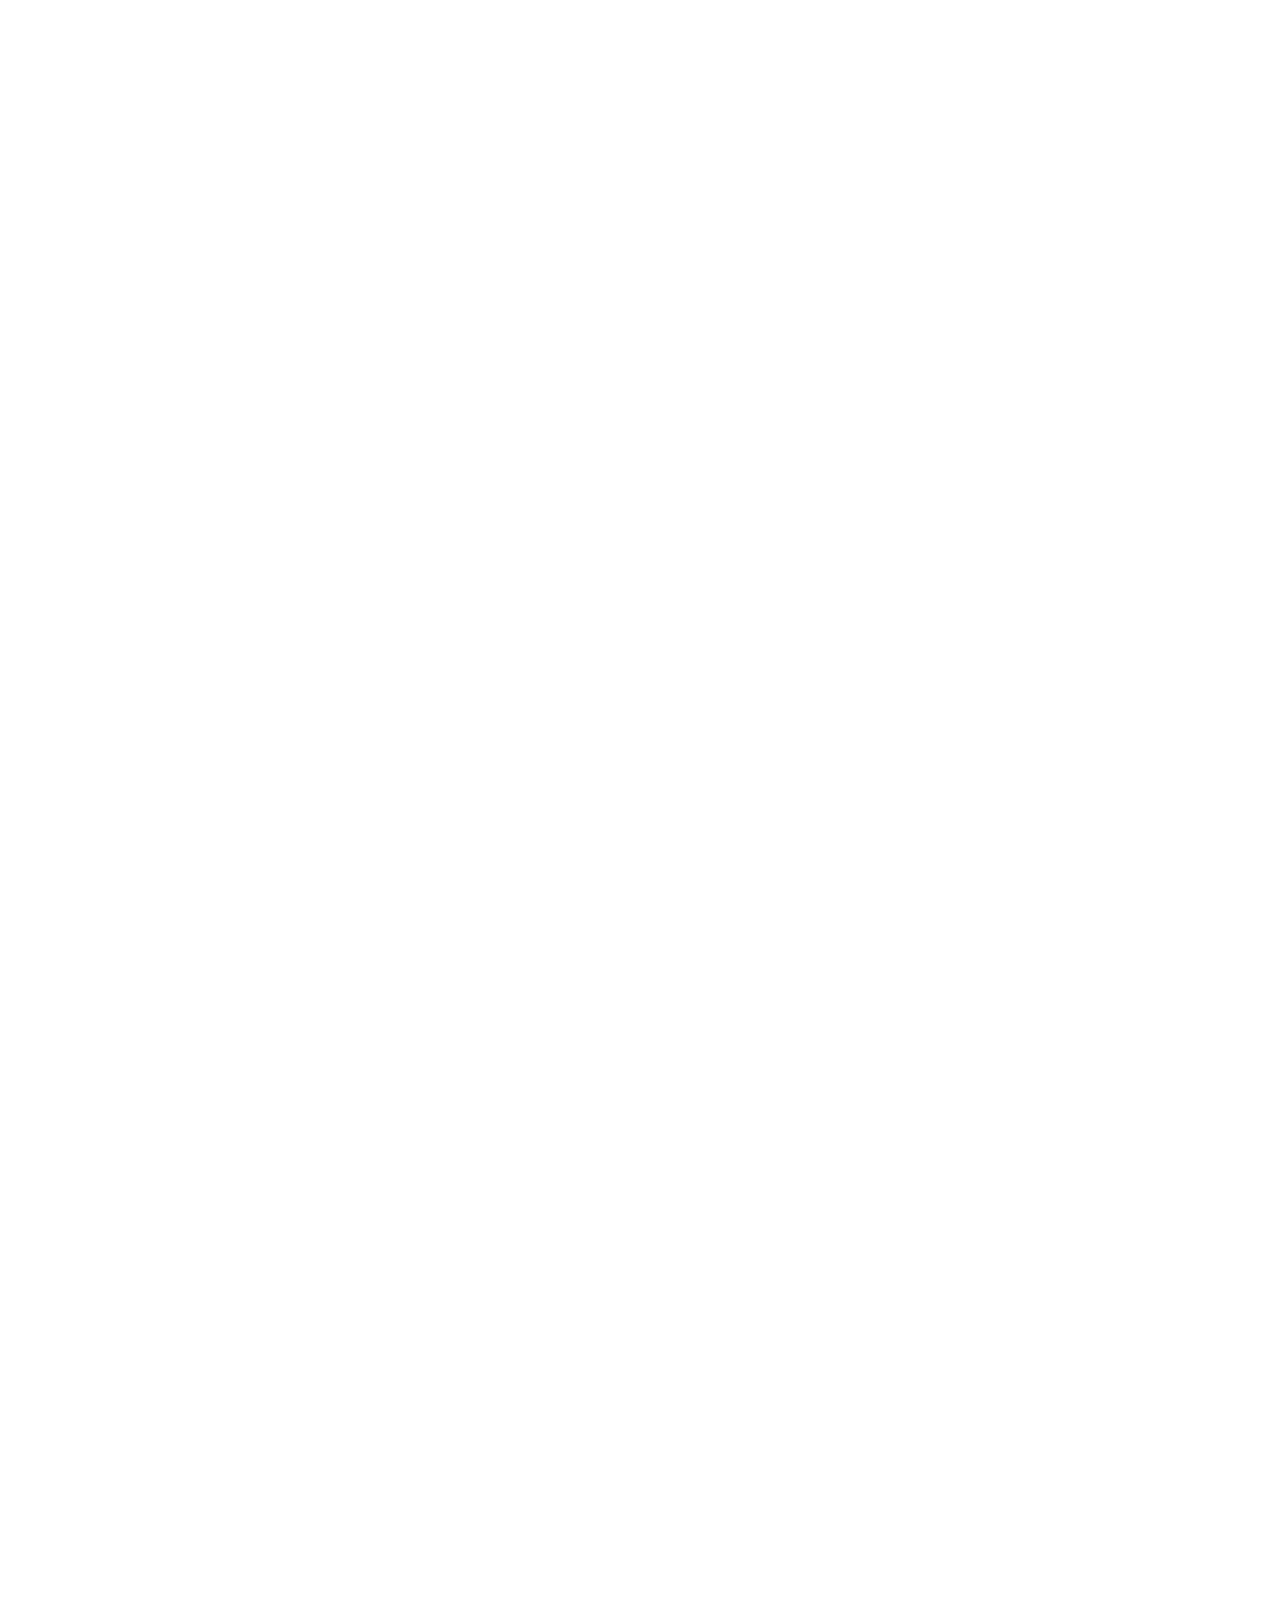
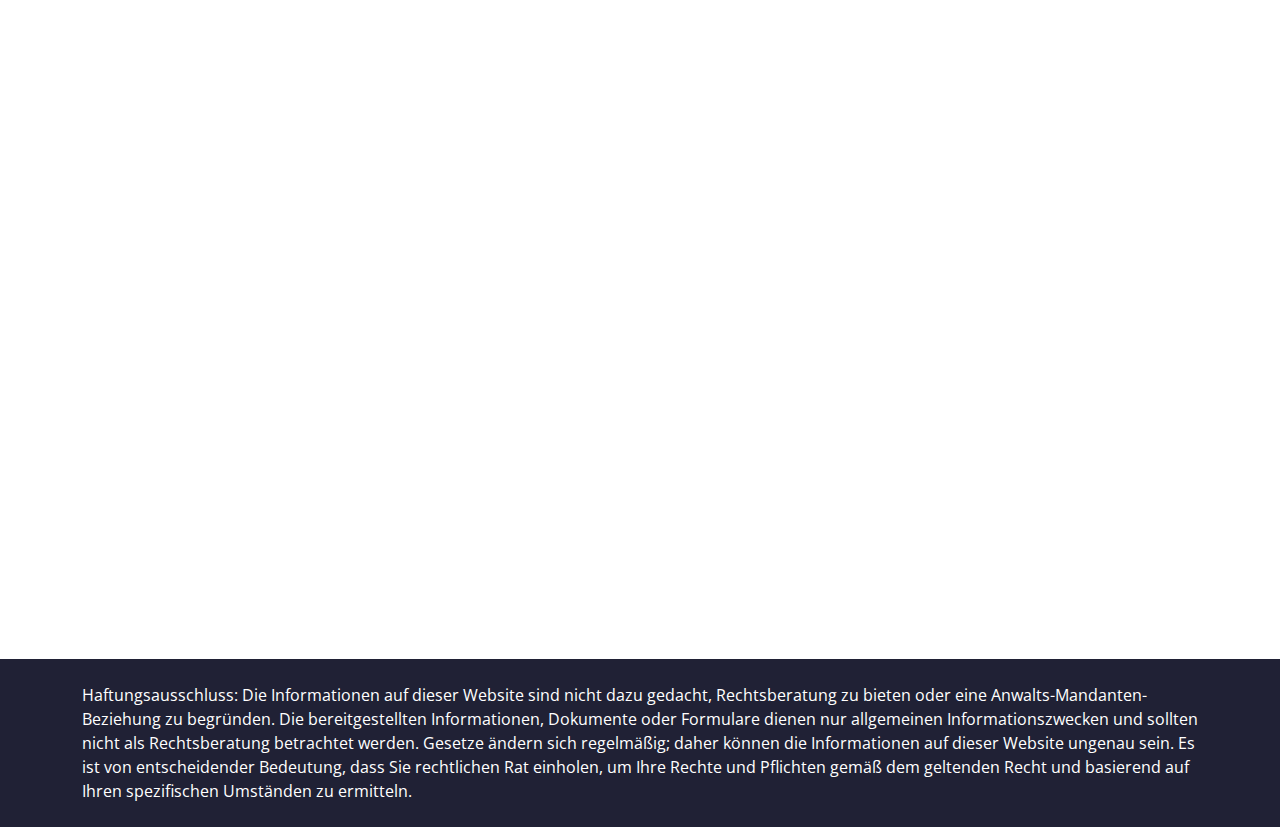
<file: residence-permit.html>
<!DOCTYPE html>
<html lang="en">
    <head>
        <meta charset="utf-8" />
        <title>LexProSchweiz</title>
        <meta content="width=device-width, initial-scale=1.0" name="viewport" />
        <meta content="" name="keywords" />
        <meta content="" name="description" />

        <link rel="shortcut icon" href="favicon.png" type="image/x-icon" />

        <!-- Google Web Fonts -->
        <link rel="preconnect" href="https://fonts.googleapis.com" />
        <link rel="preconnect" href="https://fonts.gstatic.com" crossorigin />
        <link
            href="https://fonts.googleapis.com/css2?family=Open+Sans:wght@400;500;600&family=Playfair+Display:wght@400;500;600&display=swap"
            rel="stylesheet"
        />

        <!-- Icon Font Stylesheet -->
        <link
            rel="stylesheet"
            href="https://use.fontawesome.com/releases/v5.15.4/css/all.css"
        />
        <link
            href="https://cdn.jsdelivr.net/npm/bootstrap-icons@1.4.1/font/bootstrap-icons.css"
            rel="stylesheet"
        />

        <!-- Libraries Stylesheet -->
        <link href="lib/animate/animate.min.css" rel="stylesheet" />
        <link
            href="lib/owlcarousel/assets/owl.carousel.min.css"
            rel="stylesheet"
        />

        <!-- Customized Bootstrap Stylesheet -->
        <link href="css/bootstrap.min.css" rel="stylesheet" />

        <!-- Template Stylesheet -->
        <link href="css/style.css" rel="stylesheet" />
    </head>

    <body>
        <!-- Spinner Start -->
        <div
            id="spinner"
            class="show bg-white position-fixed translate-middle w-100 vh-100 top-50 start-50 d-flex align-items-center justify-content-center"
        >
            <div
                class="spinner-border text-primary"
                style="width: 3rem; height: 3rem"
                role="status"
            >
                <span class="sr-only">Loading...</span>
            </div>
        </div>
        <!-- Spinner End -->

        <!-- Navbar & Hero Start -->
        <div class="container-fluid position-relative p-0">
            <nav
                class="navbar navbar-expand-lg navbar-light bg-white px-4 px-lg-5 py-3 py-lg-0"
            >
                <a href="index.html" class="navbar-brand p-0">
                    <h1 class="text-primary m-0">LexProSchweiz</h1>
                    <!-- <img src="img/logo.png" alt="Logo"> -->
                </a>
                <button
                    class="navbar-toggler"
                    type="button"
                    data-bs-toggle="collapse"
                    data-bs-target="#navbarCollapse"
                >
                    <span class="fa fa-bars"></span>
                </button>
                <div class="collapse navbar-collapse" id="navbarCollapse">
                    <div class="navbar-nav ms-auto py-0">
                        <a href="index.html" class="nav-item nav-link"
                            >Startseite</a
                        >
                        <div class="nav-item dropdown">
                            <a
                                href="#"
                                class="nav-link dropdown-toggle active"
                                data-bs-toggle="dropdown"
                                >Aufenthaltserlaubnis</a
                            >
                            <div class="dropdown-menu m-0">
                                <a
                                    href="receipt-refugee-certificate.html"
                                    class="dropdown-item"
                                    >Erhalt der Flüchtlingsbescheinigung</a
                                >
                                <a
                                    href="residence-permit.html"
                                    class="dropdown-item active"
                                    >Erhalt der Aufenthaltserlaubnis</a
                                >
                                <a
                                    href="permanent-residence-permit.html"
                                    class="dropdown-item"
                                    >Erhalt der Daueraufenthaltserlaubnis</a
                                >
                            </div>
                        </div>
                        <a href="about.html" class="nav-item nav-link"
                            >Über uns</a
                        >
                        <a href="testimonial.html" class="nav-item nav-link"
                            >Bewertungen</a
                        >
                    </div>
                </div>
            </nav>
        </div>
        <!-- Navbar & Hero End -->

        <!-- Header Start -->
        <div class="container-fluid bg-breadcrumb">
            <div class="container text-center py-5" style="max-width: 900px">
                <h3
                    class="text-white display-3 mb-4 wow fadeInDown"
                    data-wow-delay="0.1s"
                >
                    Erhalt der Aufenthaltserlaubnis
                </h3>
                <ol
                    class="breadcrumb justify-content-center mb-0 wow fadeInDown"
                    data-wow-delay="0.3s"
                >
                    <li class="breadcrumb-item">
                        <a href="index.html">Startseite</a>
                    </li>
                    <li class="breadcrumb-item active text-primary">
                        Erhalt der Aufenthaltserlaubnis
                    </li>
                </ol>
            </div>
        </div>
        <!-- Header End -->

        <!-- Services Start -->
        <div class="container-fluid service py-5">
            <div class="container py-5">
                <div
                    class="section-title mb-5 wow fadeInUp"
                    data-wow-delay="0.2s"
                >
                    <div class="sub-style">
                        <h4 class="sub-title px-3 mb-0">
                            Erhalt der Aufenthaltserlaubnis
                        </h4>
                    </div>
                    <h1 class="display-3 mb-4">
                        Unterstützung beim Erhalt der Aufenthaltsbewilligung in
                        der Schweiz
                    </h1>
                    <p class="mb-0">
                        Unsere Kanzlei bietet umfassende juristische
                        Dienstleistungen und Beratung für Personen, die eine
                        Aufenthaltsbewilligung in der Schweiz beantragen
                        möchten. Mit unserem Fachwissen und Engagement begleiten
                        wir Sie durch den gesamten Prozess und stellen sicher,
                        dass Sie die bestmögliche Unterstützung erhalten.
                    </p>
                </div>
                <div class="row g-4 justify-content-center">
                    <div
                        class="col-md-6 col-lg-4 col-xl-4 wow fadeInUp"
                        data-wow-delay="0.1s"
                    >
                        <div class="service-item rounded">
                            <div class="service-img rounded-top">
                                <img
                                    src="img/residence-permit-1.jpg"
                                    class="img-fluid rounded-top w-100"
                                    alt=""
                                />
                            </div>
                            <div
                                class="service-content rounded-bottom bg-light p-4"
                            >
                                <div class="service-content-inner">
                                    <h5 class="mb-4">Umfassende Beratung</h5>
                                    <p class="mb-4">
                                        Wir bieten Ihnen eine detaillierte
                                        Beratung zu den Voraussetzungen und
                                        Verfahren für den Erhalt der
                                        Aufenthaltsbewilligung. Unsere Anwälte
                                        informieren Sie über alle erforderlichen
                                        Dokumente und Schritte, die Sie beachten
                                        müssen.
                                    </p>
                                </div>
                            </div>
                        </div>
                    </div>
                    <div
                        class="col-md-6 col-lg-4 col-xl-4 wow fadeInUp"
                        data-wow-delay="0.3s"
                    >
                        <div class="service-item rounded">
                            <div class="service-img rounded-top">
                                <img
                                    src="img/residence-permit-2.jpg"
                                    class="img-fluid rounded-top w-100"
                                    alt=""
                                />
                            </div>
                            <div
                                class="service-content rounded-bottom bg-light p-4"
                            >
                                <div class="service-content-inner">
                                    <h5 class="mb-4">
                                        Unterstützung bei der Antragstellung
                                    </h5>
                                    <p class="mb-4">
                                        Unser Team hilft Ihnen bei der
                                        vollständigen und korrekten
                                        Antragstellung. Wir stellen sicher, dass
                                        alle notwendigen Unterlagen eingereicht
                                        werden und der Antrag den gesetzlichen
                                        Anforderungen entspricht.
                                    </p>
                                </div>
                            </div>
                        </div>
                    </div>
                    <div
                        class="col-md-6 col-lg-4 col-xl-4 wow fadeInUp"
                        data-wow-delay="0.5s"
                    >
                        <div class="service-item rounded">
                            <div class="service-img rounded-top">
                                <img
                                    src="img/residence-permit-3.jpg"
                                    class="img-fluid rounded-top w-100"
                                    alt=""
                                />
                            </div>
                            <div
                                class="service-content rounded-bottom bg-light p-4"
                            >
                                <div class="service-content-inner">
                                    <h5 class="mb-4">
                                        Vertretung vor Behörden
                                    </h5>
                                    <p class="mb-4">
                                        Unsere Anwälte vertreten Sie vor den
                                        zuständigen Behörden, um Ihre Rechte und
                                        Interessen zu schützen. Wir begleiten
                                        Sie zu Anhörungen und unterstützen Sie
                                        bei allen behördlichen Terminen.
                                    </p>
                                </div>
                            </div>
                        </div>
                    </div>
                    <div
                        class="col-md-6 col-lg-4 col-xl-4 wow fadeInUp"
                        data-wow-delay="0.7s"
                    >
                        <div class="service-item rounded">
                            <div class="service-img rounded-top">
                                <img
                                    src="img/residence-permit-4.jpg"
                                    class="img-fluid rounded-top w-100"
                                    alt=""
                                />
                            </div>
                            <div
                                class="service-content rounded-bottom bg-light p-4"
                            >
                                <div class="service-content-inner">
                                    <h5 class="mb-4">
                                        Sprachliche Unterstützung
                                    </h5>
                                    <p class="mb-4">
                                        Falls erforderlich, bieten wir Ihnen
                                        sprachliche Unterstützung und
                                        Übersetzungsdienste an, um
                                        sicherzustellen, dass Sie den gesamten
                                        Prozess verstehen und erfolgreich
                                        durchlaufen können.
                                    </p>
                                </div>
                            </div>
                        </div>
                    </div>
                    <div
                        class="col-md-6 col-lg-4 col-xl-4 wow fadeInUp"
                        data-wow-delay="0.1s"
                    >
                        <div class="service-item rounded">
                            <div class="service-img rounded-top">
                                <img
                                    src="img/residence-permit-5.jpg"
                                    class="img-fluid rounded-top w-100"
                                    alt=""
                                />
                            </div>
                            <div
                                class="service-content rounded-bottom bg-light p-4"
                            >
                                <div class="service-content-inner">
                                    <h5 class="mb-4">
                                        Rechtsbeistand bei Ablehnung
                                    </h5>
                                    <p class="mb-4">
                                        Sollte Ihr Antrag abgelehnt werden,
                                        bieten wir Ihnen umfassenden
                                        Rechtsbeistand an. Wir analysieren die
                                        Ablehnungsgründe und legen bei Bedarf
                                        Widerspruch ein oder unterstützen Sie
                                        bei der Einreichung einer Beschwerde.
                                    </p>
                                </div>
                            </div>
                        </div>
                    </div>
                    <div
                        class="col-md-6 col-lg-4 col-xl-4 wow fadeInUp"
                        data-wow-delay="0.3s"
                    >
                        <div class="service-item rounded">
                            <div class="service-img rounded-top">
                                <img
                                    src="img/residence-permit-6.jpg"
                                    class="img-fluid rounded-top w-100"
                                    alt=""
                                />
                            </div>
                            <div
                                class="service-content rounded-bottom bg-light p-4"
                            >
                                <div class="service-content-inner">
                                    <h5 class="mb-4">
                                        Nachbetreuung und Integration
                                    </h5>
                                    <p class="mb-4">
                                        Auch nach Erhalt der
                                        Aufenthaltsbewilligung stehen wir Ihnen
                                        zur Seite. Wir unterstützen Sie bei
                                        allen rechtlichen Fragen rund um Ihre
                                        Integration in der Schweiz und bieten
                                        Ihnen kontinuierliche rechtliche
                                        Beratung.
                                    </p>
                                </div>
                            </div>
                        </div>
                    </div>
                </div>
            </div>
        </div>
        <!-- Services End -->

        <!-- Book Appointment Start -->
        <div class="container-fluid appointment py-5">
            <div class="container py-5">
                <div class="row g-5 align-items-center">
                    <div class="col-lg-6 wow fadeInLeft" data-wow-delay="0.2">
                        <div class="section-title text-start">
                            <h4 class="sub-title pe-3 mb-0">
                                Wenn Ihr Antrag auf einen Termin bei den
                                Behörden abgelehnt wurde, lassen Sie sich nicht
                                entmutigen.
                            </h4>
                            <h1 class="display-4 mb-4">
                                Beschwerde zur Terminvereinbarung
                            </h1>
                            <p class="mb-4">
                                Unsere Kanzlei bietet Ihnen umfassende
                                Unterstützung bei der Einreichung einer
                                Beschwerde, um sicherzustellen, dass Ihre Rechte
                                gewahrt bleiben und Sie den benötigten Termin
                                erhalten.
                            </p>
                            <div class="row g-4">
                                <div class="col-sm-6">
                                    <div class="d-flex flex-column h-100">
                                        <div class="mb-4">
                                            <h5 class="mb-3">
                                                <i
                                                    class="fa fa-check text-primary me-2"
                                                ></i>
                                                Fachkundige Rechtsberatung
                                            </h5>
                                            <p class="mb-0">
                                                Unsere Experten bieten Ihnen
                                                fundierte rechtliche Beratung
                                                und begleiten Sie durch den
                                                gesamten Beschwerdeprozess. Wir
                                                stellen sicher, dass Ihre
                                                Beschwerde alle relevanten
                                                rechtlichen Argumente enthält
                                                und optimal formuliert ist.
                                            </p>
                                        </div>
                                        <div class="mb-4">
                                            <h5 class="mb-3">
                                                <i
                                                    class="fa fa-check text-primary me-2"
                                                ></i>
                                                Effiziente und zielgerichtete
                                                Unterstützung
                                            </h5>
                                            <p class="mb-0">
                                                Wir arbeiten schnell und
                                                effizient, um Ihre Beschwerde so
                                                zeitnah wie möglich
                                                einzureichen. Unser Ziel ist es,
                                                Ihnen zu einem erfolgreichen
                                                Ergebnis zu verhelfen und Ihre
                                                Terminvereinbarung zu sichern.
                                            </p>
                                        </div>
                                    </div>
                                </div>
                                <div class="col-sm-6">
                                    <div class="video h-100">
                                        <img
                                            src="img/permit-image.jpg"
                                            class="img-fluid rounded w-100 h-100"
                                            style="object-fit: cover"
                                            alt=""
                                        />
                                    </div>
                                </div>
                            </div>
                        </div>
                    </div>
                    <div class="col-lg-6 wow fadeInRight" data-wow-delay="0.4s">
                        <div class="appointment-form rounded p-5">
                            <p class="fs-4 text-uppercase text-primary">
                                Kontakt aufnehmen
                            </p>
                            <h1 class="display-5 mb-4">Termin vereinbaren</h1>
                            <form>
                                <div class="row gy-3 gx-4">
                                    <div class="col-xl-6">
                                        <input
                                            type="text"
                                            class="form-control py-3 border-primary bg-transparent text-white"
                                            placeholder="First Name"
                                        />
                                    </div>
                                    <div class="col-xl-6">
                                        <input
                                            type="email"
                                            class="form-control py-3 border-primary bg-transparent text-white"
                                            placeholder="Email"
                                            id="email"
                                        />
                                        <div
                                            id="result"
                                            style="color: red"
                                        ></div>
                                    </div>
                                    <div class="col-xl-6">
                                        <input
                                            type="phone"
                                            class="form-control py-3 border-primary bg-transparent"
                                            placeholder="Phone"
                                        />
                                    </div>
                                    <div class="col-xl-6">
                                        <select
                                            class="form-select py-3 border-primary bg-transparent"
                                            aria-label="Default select example"
                                        >
                                            <option selected>
                                                Your Gender
                                            </option>
                                            <option value="1">Male</option>
                                            <option value="2">FeMale</option>
                                            <option value="3">Others</option>
                                        </select>
                                    </div>
                                    <div class="col-xl-6">
                                        <input
                                            type="date"
                                            class="form-control py-3 border-primary bg-transparent"
                                        />
                                    </div>
                                    <div class="col-xl-6">
                                        <select
                                            class="form-select py-3 border-primary bg-transparent"
                                            aria-label="Default select example"
                                        >
                                            <option selected>Department</option>
                                            <option value="1">
                                                Physiotherapy
                                            </option>
                                            <option value="2">
                                                Physical Helth
                                            </option>
                                            <option value="2">
                                                Treatments
                                            </option>
                                        </select>
                                    </div>
                                    <div class="col-12">
                                        <textarea
                                            class="form-control border-primary bg-transparent text-white"
                                            name="text"
                                            id="area-text"
                                            cols="30"
                                            rows="5"
                                            placeholder="Write Comments"
                                        ></textarea>
                                    </div>
                                    <div class="col-12">
                                        <button
                                            type="button"
                                            class="btn btn-primary text-white w-100 py-3 px-5"
                                            id="submit"
                                            onclick="sendForm()"
                                        >
                                            SUBMIT NOW
                                        </button>
                                    </div>
                                </div>
                            </form>
                        </div>
                    </div>
                </div>
            </div>
        </div>
        <!-- Modal Video -->
        <div
            class="modal fade"
            id="videoModal"
            tabindex="-1"
            aria-labelledby="exampleModalLabel"
            aria-hidden="true"
        >
            <div class="modal-dialog">
                <div class="modal-content rounded-0">
                    <div class="modal-header">
                        <h5 class="modal-title" id="exampleModalLabel">
                            Youtube Video
                        </h5>
                        <button
                            type="button"
                            class="btn-close"
                            data-bs-dismiss="modal"
                            aria-label="Close"
                        ></button>
                    </div>
                    <div class="modal-body">
                        <!-- 16:9 aspect ratio -->
                        <div class="ratio ratio-16x9">
                            <iframe
                                class="embed-responsive-item"
                                src=""
                                id="video"
                                allowfullscreen
                                allowscriptaccess="always"
                                allow="autoplay"
                            ></iframe>
                        </div>
                    </div>
                </div>
            </div>
        </div>
        <!-- Book Appointment End -->

        <!-- Footer Start -->
        <div
            class="container-fluid footer py-5 wow fadeIn"
            data-wow-delay="0.2s"
        >
            <div class="container py-5">
                <div class="row g-5">
                    <div class="col-md-6 col-lg-6 col-xl-4">
                        <div class="footer-item d-flex flex-column">
                            <h4 class="text-white mb-4">LexProSchweiz</h4>
                            <p>
                                Wir sind Ihre vertrauenswürdigen Partner für
                                rechtliche Angelegenheiten in der Schweiz. Unser
                                erfahrenes Team bietet umfassende juristische
                                Dienstleistungen und maßgeschneiderte Lösungen
                                für Ihre individuellen Bedürfnisse. Kontaktieren
                                Sie uns noch heute, um mehr zu erfahren und eine
                                erstklassige rechtliche Unterstützung zu
                                erhalten.
                            </p>
                        </div>
                    </div>
                    <div class="col-md-6 col-lg-6 col-xl-4">
                        <div class="footer-item d-flex flex-column">
                            <h4 class="mb-4 text-white">Schnelle Links</h4>

                            <a href="index.html"
                                ><i class="fas fa-angle-right me-2"></i>
                                Startseite</a
                            >
                            <a href="about.html"
                                ><i class="fas fa-angle-right me-2"></i> Über
                                uns</a
                            >
                            <a href="bussines-model.html"
                                ><i class="fas fa-angle-right me-2"></i>
                                Business-Modell</a
                            >
                            <a href="privacy-policy.html"
                                ><i class="fas fa-angle-right me-2"></i>
                                Datenschutzbestimmungen</a
                            >
                            <a href="terms-of-use.html"
                                ><i class="fas fa-angle-right me-2"></i>
                                Nutzungsbedingungen</a
                            >
                        </div>
                    </div>
                    <div class="col-md-6 col-lg-6 col-xl-4">
                        <div class="footer-item d-flex flex-column">
                            <h4 class="mb-4 text-white">Contact Info</h4>
                            <a href=""
                                ><i class="fa fa-map-marker-alt me-2"></i>
                                Wahlackerstrasse 58, 3052 Zollikofen,
                                Switzerland</a
                            >
                            <a href=""
                                ><i class="fas fa-envelope me-2"></i>
                                lexpro_schweiz@gmail.com</a
                            >

                            <a href=""
                                ><i class="fas fa-phone me-2"></i>
                                +41319116036</a
                            >
                        </div>
                    </div>
                </div>
            </div>
        </div>
        <!-- Footer End -->

        <!-- Copyright Start -->
        <div class="container-fluid copyright py-4">
            <div class="container">
                <div class="row g-4 align-items-center">
                    <div class="col-md-12 text-center text-md-start mb-md-0">
                        <span class="text-white">
                            Haftungsausschluss: Die Informationen auf dieser
                            Website sind nicht dazu gedacht, Rechtsberatung zu
                            bieten oder eine Anwalts-Mandanten-Beziehung zu
                            begründen. Die bereitgestellten Informationen,
                            Dokumente oder Formulare dienen nur allgemeinen
                            Informationszwecken und sollten nicht als
                            Rechtsberatung betrachtet werden. Gesetze ändern
                            sich regelmäßig; daher können die Informationen auf
                            dieser Website ungenau sein. Es ist von
                            entscheidender Bedeutung, dass Sie rechtlichen Rat
                            einholen, um Ihre Rechte und Pflichten gemäß dem
                            geltenden Recht und basierend auf Ihren spezifischen
                            Umständen zu ermitteln.</span
                        >
                    </div>
                </div>
            </div>
        </div>
        <!-- Copyright End -->

        <!-- Cookie banner -->
        <div class="cookie-wrapper show">
            <div>
                <i class="bx bx-cookie"></i>
                <h2 style="text-align: center">Cookie-Zustimmung</h2>
            </div>

            <div class="data">
                <p>
                    Diese Website verwendet Cookies, um Ihnen ein besseres und
                    besseres und relevanteres Surferlebnis auf der Website zu
                    ermöglichen.
                    <a href="#">Mehr erfahren...</a>
                </p>
            </div>

            <div class="buttons">
                <button class="cookie-button" id="acceptBtn">
                    Akzeptieren
                </button>
                <button class="cookie-button" id="declineBtn">Rückgang</button>
            </div>
        </div>
        <!-- End Cookie banner -->

        <!-- Back to Top -->
        <a href="#" class="btn btn-primary btn-lg-square back-to-top"
            ><i class="fa fa-arrow-up"></i
        ></a>

        <!-- JavaScript Libraries -->
        <script src="https://ajax.googleapis.com/ajax/libs/jquery/3.6.4/jquery.min.js"></script>
        <script src="https://cdn.jsdelivr.net/npm/bootstrap@5.0.0/dist/js/bootstrap.bundle.min.js"></script>
        <script src="lib/wow/wow.min.js"></script>
        <script src="lib/easing/easing.min.js"></script>
        <script src="lib/waypoints/waypoints.min.js"></script>
        <script src="lib/owlcarousel/owl.carousel.min.js"></script>

        <!-- Template Javascript -->
        <script src="js/main.js"></script>
        <script src="js/cookiebanner.js"></script>
        <script src="js/contact-form.js"></script>
    </body>
</html>
</file>
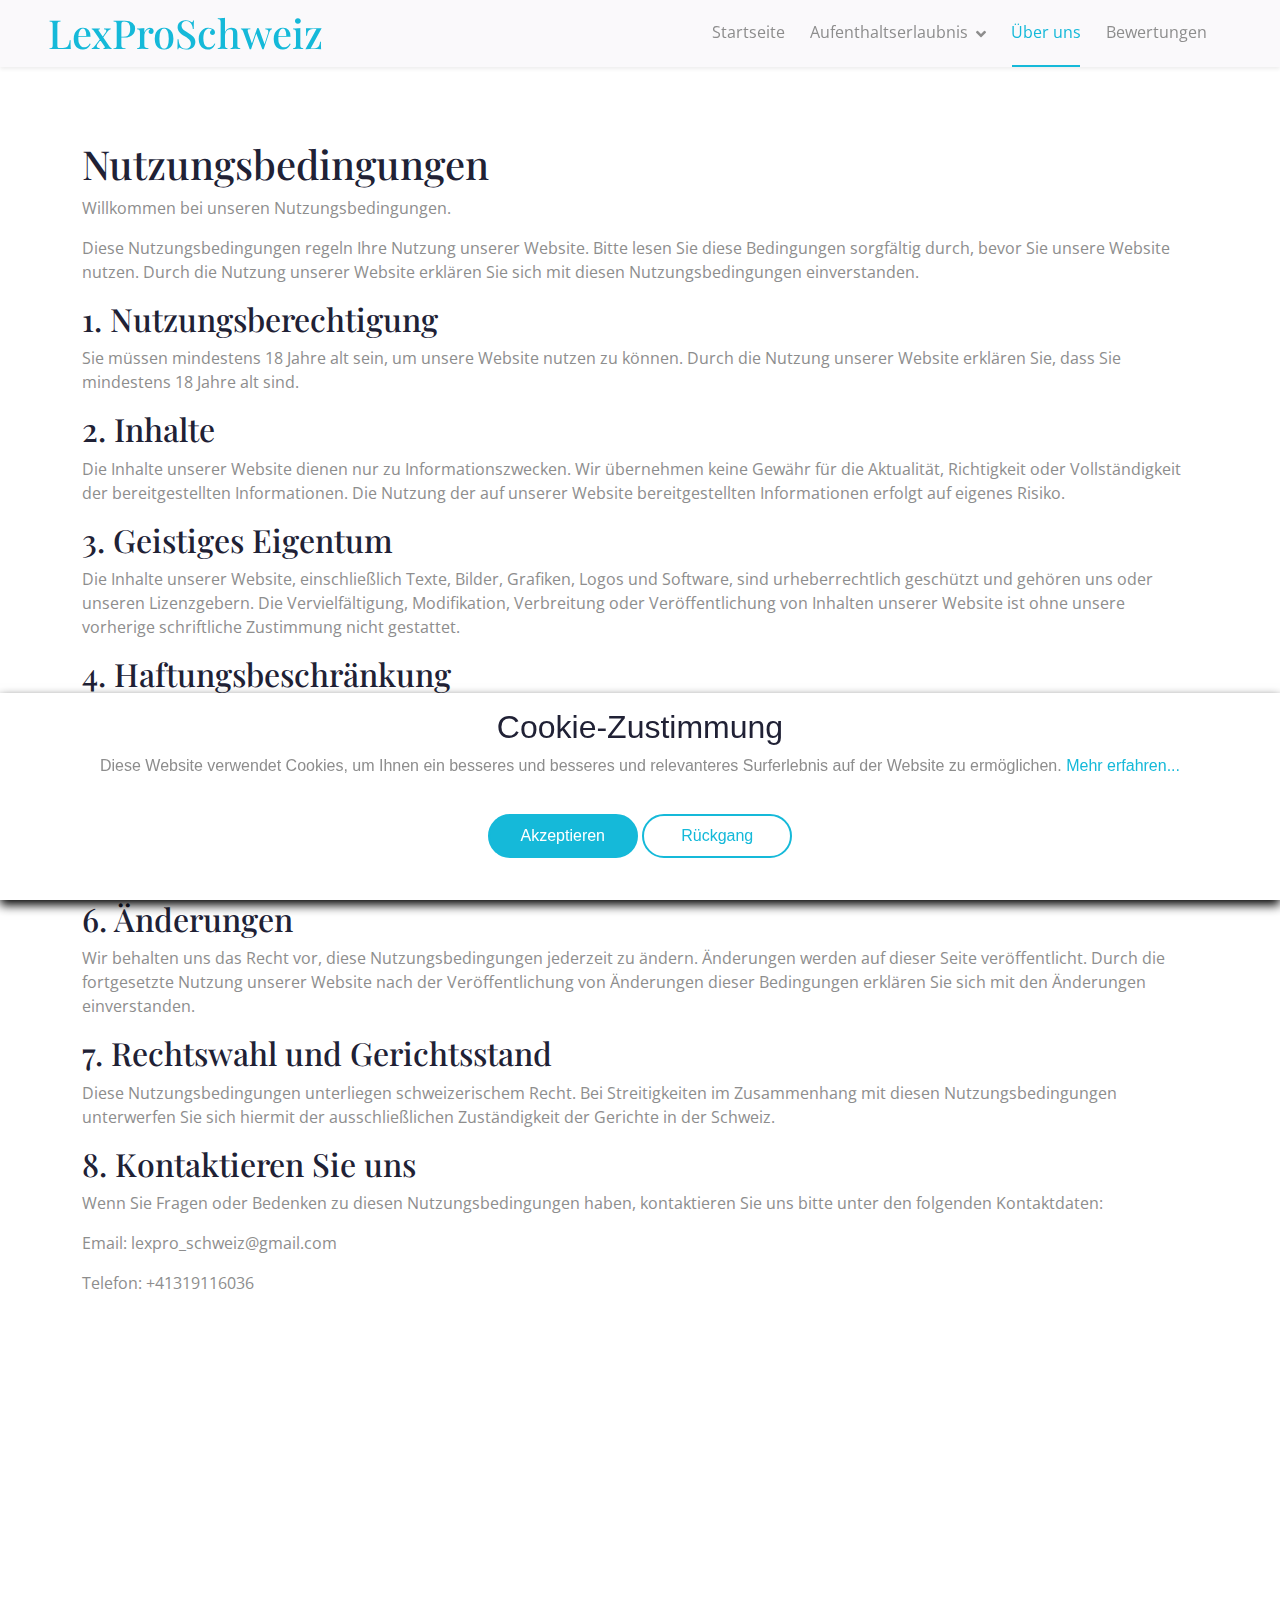
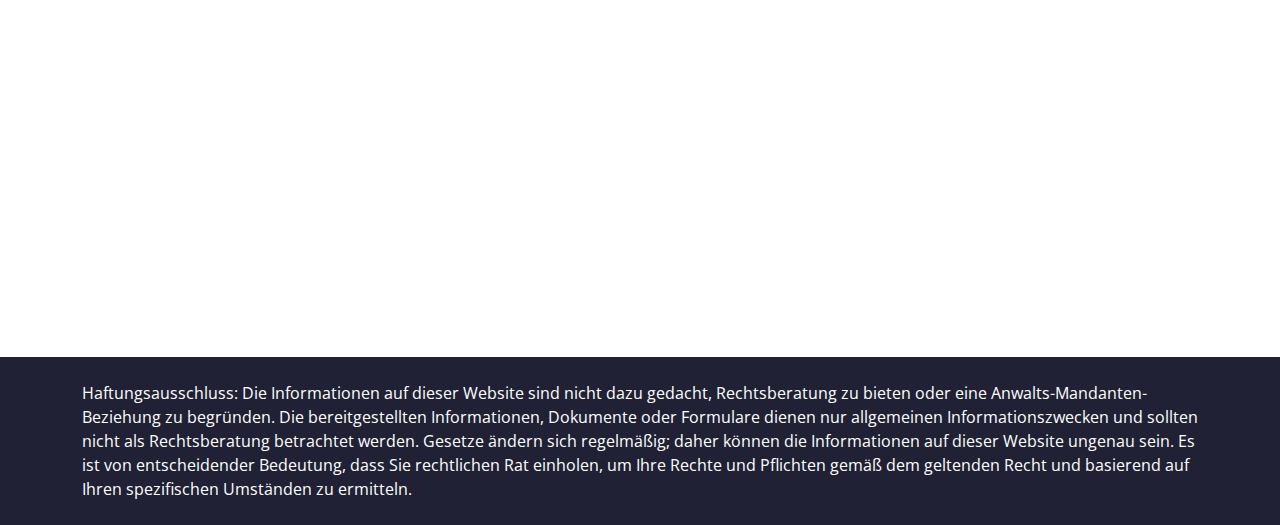
<file: terms-of-use.html>
<!DOCTYPE html>
<html lang="en">
    <head>
        <meta charset="utf-8" />
        <title>LexProSchweiz</title>
        <meta content="width=device-width, initial-scale=1.0" name="viewport" />
        <meta content="" name="keywords" />
        <meta content="" name="description" />

        <link rel="shortcut icon" href="favicon.png" type="image/x-icon" />

        <link rel="shortcut icon" href="favicon.png" type="image/x-icon" />

        <!-- Google Web Fonts -->
        <link rel="preconnect" href="https://fonts.googleapis.com" />
        <link rel="preconnect" href="https://fonts.gstatic.com" crossorigin />
        <link
            href="https://fonts.googleapis.com/css2?family=Open+Sans:wght@400;500;600&family=Playfair+Display:wght@400;500;600&display=swap"
            rel="stylesheet"
        />

        <!-- Icon Font Stylesheet -->
        <link
            rel="stylesheet"
            href="https://use.fontawesome.com/releases/v5.15.4/css/all.css"
        />
        <link
            href="https://cdn.jsdelivr.net/npm/bootstrap-icons@1.4.1/font/bootstrap-icons.css"
            rel="stylesheet"
        />

        <!-- Libraries Stylesheet -->
        <link href="lib/animate/animate.min.css" rel="stylesheet" />
        <link
            href="lib/owlcarousel/assets/owl.carousel.min.css"
            rel="stylesheet"
        />

        <!-- Customized Bootstrap Stylesheet -->
        <link href="css/bootstrap.min.css" rel="stylesheet" />

        <!-- Template Stylesheet -->
        <link href="css/style.css" rel="stylesheet" />
    </head>

    <body>
        <!-- Spinner Start -->
        <div
            id="spinner"
            class="show bg-white position-fixed translate-middle w-100 vh-100 top-50 start-50 d-flex align-items-center justify-content-center"
        >
            <div
                class="spinner-border text-primary"
                style="width: 3rem; height: 3rem"
                role="status"
            >
                <span class="sr-only">Loading...</span>
            </div>
        </div>
        <!-- Spinner End -->

        <!-- Navbar & Hero Start -->
        <div class="container-fluid position-relative p-0">
            <nav
                class="navbar navbar-expand-lg navbar-light bg-white px-4 px-lg-5 py-3 py-lg-0 sticky-top shadow-sm"
            >
                <a href="index.html" class="navbar-brand p-0">
                    <h1 class="text-primary m-0">LexProSchweiz</h1>
                    <!-- <img src="img/logo.png" alt="Logo"> -->
                </a>
                <button
                    class="navbar-toggler"
                    type="button"
                    data-bs-toggle="collapse"
                    data-bs-target="#navbarCollapse"
                >
                    <span class="fa fa-bars"></span>
                </button>
                <div class="collapse navbar-collapse" id="navbarCollapse">
                    <div class="navbar-nav ms-auto py-0">
                        <a href="index.html" class="nav-item nav-link"
                            >Startseite</a
                        >
                        <div class="nav-item dropdown">
                            <a
                                href="#"
                                class="nav-link dropdown-toggle"
                                data-bs-toggle="dropdown"
                                >Aufenthaltserlaubnis</a
                            >
                            <div class="dropdown-menu m-0">
                                <a
                                    href="receipt-refugee-certificate.html"
                                    class="dropdown-item"
                                    >Erhalt der Flüchtlingsbescheinigung</a
                                >
                                <a
                                    href="residence-permit.html"
                                    class="dropdown-item"
                                    >Erhalt der Aufenthaltserlaubnis</a
                                >
                                <a
                                    href="permanent-residence-permit.html"
                                    class="dropdown-item"
                                    >Erhalt der Daueraufenthaltserlaubnis</a
                                >
                            </div>
                        </div>
                        <a href="about.html" class="nav-item nav-link active"
                            >Über uns</a
                        >
                        <a href="testimonial.html" class="nav-item nav-link"
                            >Bewertungen</a
                        >
                    </div>
                </div>
            </nav>
        </div>
        <!-- Navbar & Hero End -->

        <main>
            <article
                class="container additional-wrapper"
                style="margin-top: 120px; margin-bottom: 50px"
            >
                <div class="page__content" style="padding: 20px 0px">
                    <h1>Nutzungsbedingungen</h1>
                    <p>Willkommen bei unseren Nutzungsbedingungen.</p>
                    <p>
                        Diese Nutzungsbedingungen regeln Ihre Nutzung unserer
                        Website. Bitte lesen Sie diese Bedingungen sorgfältig
                        durch, bevor Sie unsere Website nutzen. Durch die
                        Nutzung unserer Website erklären Sie sich mit diesen
                        Nutzungsbedingungen einverstanden.
                    </p>

                    <h2>1. Nutzungsberechtigung</h2>
                    <p>
                        Sie müssen mindestens 18 Jahre alt sein, um unsere
                        Website nutzen zu können. Durch die Nutzung unserer
                        Website erklären Sie, dass Sie mindestens 18 Jahre alt
                        sind.
                    </p>

                    <h2>2. Inhalte</h2>
                    <p>
                        Die Inhalte unserer Website dienen nur zu
                        Informationszwecken. Wir übernehmen keine Gewähr für die
                        Aktualität, Richtigkeit oder Vollständigkeit der
                        bereitgestellten Informationen. Die Nutzung der auf
                        unserer Website bereitgestellten Informationen erfolgt
                        auf eigenes Risiko.
                    </p>

                    <h2>3. Geistiges Eigentum</h2>
                    <p>
                        Die Inhalte unserer Website, einschließlich Texte,
                        Bilder, Grafiken, Logos und Software, sind
                        urheberrechtlich geschützt und gehören uns oder unseren
                        Lizenzgebern. Die Vervielfältigung, Modifikation,
                        Verbreitung oder Veröffentlichung von Inhalten unserer
                        Website ist ohne unsere vorherige schriftliche
                        Zustimmung nicht gestattet.
                    </p>

                    <h2>4. Haftungsbeschränkung</h2>
                    <p>
                        Wir haften nicht für direkte, indirekte, zufällige oder
                        Folgeschäden, die sich aus Ihrer Nutzung unserer Website
                        ergeben. Dies umfasst, ist aber nicht beschränkt auf
                        Schäden für entgangenen Gewinn, Betriebsunterbrechung,
                        Verlust von Programmen oder anderen Daten auf Ihrem
                        Informationssystem.
                    </p>

                    <h2>5. Externe Links</h2>
                    <p>
                        Unsere Website kann Links zu externen Websites
                        enthalten, die nicht von uns betrieben werden. Wir haben
                        keine Kontrolle über den Inhalt und die Verfügbarkeit
                        dieser Websites und übernehmen keine Verantwortung oder
                        Haftung für deren Inhalte.
                    </p>

                    <h2>6. Änderungen</h2>
                    <p>
                        Wir behalten uns das Recht vor, diese
                        Nutzungsbedingungen jederzeit zu ändern. Änderungen
                        werden auf dieser Seite veröffentlicht. Durch die
                        fortgesetzte Nutzung unserer Website nach der
                        Veröffentlichung von Änderungen dieser Bedingungen
                        erklären Sie sich mit den Änderungen einverstanden.
                    </p>

                    <h2>7. Rechtswahl und Gerichtsstand</h2>
                    <p>
                        Diese Nutzungsbedingungen unterliegen schweizerischem
                        Recht. Bei Streitigkeiten im Zusammenhang mit diesen
                        Nutzungsbedingungen unterwerfen Sie sich hiermit der
                        ausschließlichen Zuständigkeit der Gerichte in der
                        Schweiz.
                    </p>

                    <h2>8. Kontaktieren Sie uns</h2>
                    <p>
                        Wenn Sie Fragen oder Bedenken zu diesen
                        Nutzungsbedingungen haben, kontaktieren Sie uns bitte
                        unter den folgenden Kontaktdaten:
                    </p>
                    <p>Email: lexpro_schweiz@gmail.com</p>
                    <p>Telefon: +41319116036</p>
                </div>
            </article>
        </main>

        <!-- ======= Footer ======= -->
        <!-- Footer Start -->
        <div
            class="container-fluid footer py-5 wow fadeIn"
            data-wow-delay="0.2s"
        >
            <div class="container py-5">
                <div class="row g-5">
                    <div class="col-md-6 col-lg-6 col-xl-4">
                        <div class="footer-item d-flex flex-column">
                            <h4 class="text-white mb-4">LexProSchweiz</h4>
                            <p>
                                Wir sind Ihre vertrauenswürdigen Partner für
                                rechtliche Angelegenheiten in der Schweiz. Unser
                                erfahrenes Team bietet umfassende juristische
                                Dienstleistungen und maßgeschneiderte Lösungen
                                für Ihre individuellen Bedürfnisse. Kontaktieren
                                Sie uns noch heute, um mehr zu erfahren und eine
                                erstklassige rechtliche Unterstützung zu
                                erhalten.
                            </p>
                        </div>
                    </div>
                    <div class="col-md-6 col-lg-6 col-xl-4">
                        <div class="footer-item d-flex flex-column">
                            <h4 class="mb-4 text-white">Schnelle Links</h4>

                            <a href="index.html"
                                ><i class="fas fa-angle-right me-2"></i>
                                Startseite</a
                            >
                            <a href="about.html"
                                ><i class="fas fa-angle-right me-2"></i> Über
                                uns</a
                            >
                            <a href="bussines-model.html"
                                ><i class="fas fa-angle-right me-2"></i>
                                Business-Modell</a
                            >
                            <a href="privacy-policy.html"
                                ><i class="fas fa-angle-right me-2"></i>
                                Datenschutzbestimmungen</a
                            >
                        </div>
                    </div>
                    <div class="col-md-6 col-lg-6 col-xl-4">
                        <div class="footer-item d-flex flex-column">
                            <h4 class="mb-4 text-white">Contact Info</h4>
                            <a href=""
                                ><i class="fa fa-map-marker-alt me-2"></i>
                                Wahlackerstrasse 58, 3052 Zollikofen,
                                Switzerland</a
                            >
                            <a href=""
                                ><i class="fas fa-envelope me-2"></i>
                                lexpro_schweiz@gmail.com</a
                            >

                            <a href=""
                                ><i class="fas fa-phone me-2"></i>
                                +41319116036</a
                            >
                        </div>
                    </div>
                </div>
            </div>
        </div>
        <!-- Footer End -->

        <!-- Copyright Start -->
        <div class="container-fluid copyright py-4">
            <div class="container">
                <div class="row g-4 align-items-center">
                    <div class="col-md-12 text-center text-md-start mb-md-0">
                        <span class="text-white">
                            Haftungsausschluss: Die Informationen auf dieser
                            Website sind nicht dazu gedacht, Rechtsberatung zu
                            bieten oder eine Anwalts-Mandanten-Beziehung zu
                            begründen. Die bereitgestellten Informationen,
                            Dokumente oder Formulare dienen nur allgemeinen
                            Informationszwecken und sollten nicht als
                            Rechtsberatung betrachtet werden. Gesetze ändern
                            sich regelmäßig; daher können die Informationen auf
                            dieser Website ungenau sein. Es ist von
                            entscheidender Bedeutung, dass Sie rechtlichen Rat
                            einholen, um Ihre Rechte und Pflichten gemäß dem
                            geltenden Recht und basierend auf Ihren spezifischen
                            Umständen zu ermitteln.</span
                        >
                    </div>
                </div>
            </div>
        </div>
        <!-- Copyright End -->

        <!-- Cookie banner -->
        <div class="cookie-wrapper show">
            <div>
                <i class="bx bx-cookie"></i>
                <h2 style="text-align: center">Cookie-Zustimmung</h2>
            </div>

            <div class="data">
                <p>
                    Diese Website verwendet Cookies, um Ihnen ein besseres und
                    besseres und relevanteres Surferlebnis auf der Website zu
                    ermöglichen.
                    <a href="#">Mehr erfahren...</a>
                </p>
            </div>

            <div class="buttons">
                <button class="cookie-button" id="acceptBtn">
                    Akzeptieren
                </button>
                <button class="cookie-button" id="declineBtn">Rückgang</button>
            </div>
        </div>
        <!-- End Cookie banner -->

        <!-- Back to Top -->
        <a href="#" class="btn btn-primary btn-lg-square back-to-top"
            ><i class="fa fa-arrow-up"></i
        ></a>

        <!-- JavaScript Libraries -->
        <script src="https://ajax.googleapis.com/ajax/libs/jquery/3.6.4/jquery.min.js"></script>
        <script src="https://cdn.jsdelivr.net/npm/bootstrap@5.0.0/dist/js/bootstrap.bundle.min.js"></script>
        <script src="lib/wow/wow.min.js"></script>
        <script src="lib/easing/easing.min.js"></script>
        <script src="lib/waypoints/waypoints.min.js"></script>
        <script src="lib/owlcarousel/owl.carousel.min.js"></script>

        <!-- Template Javascript -->
        <script src="js/main.js"></script>
        <script src="js/cookiebanner.js"></script>
        <script src="js/contact-form.js"></script>
    </body>
</html>
</file>
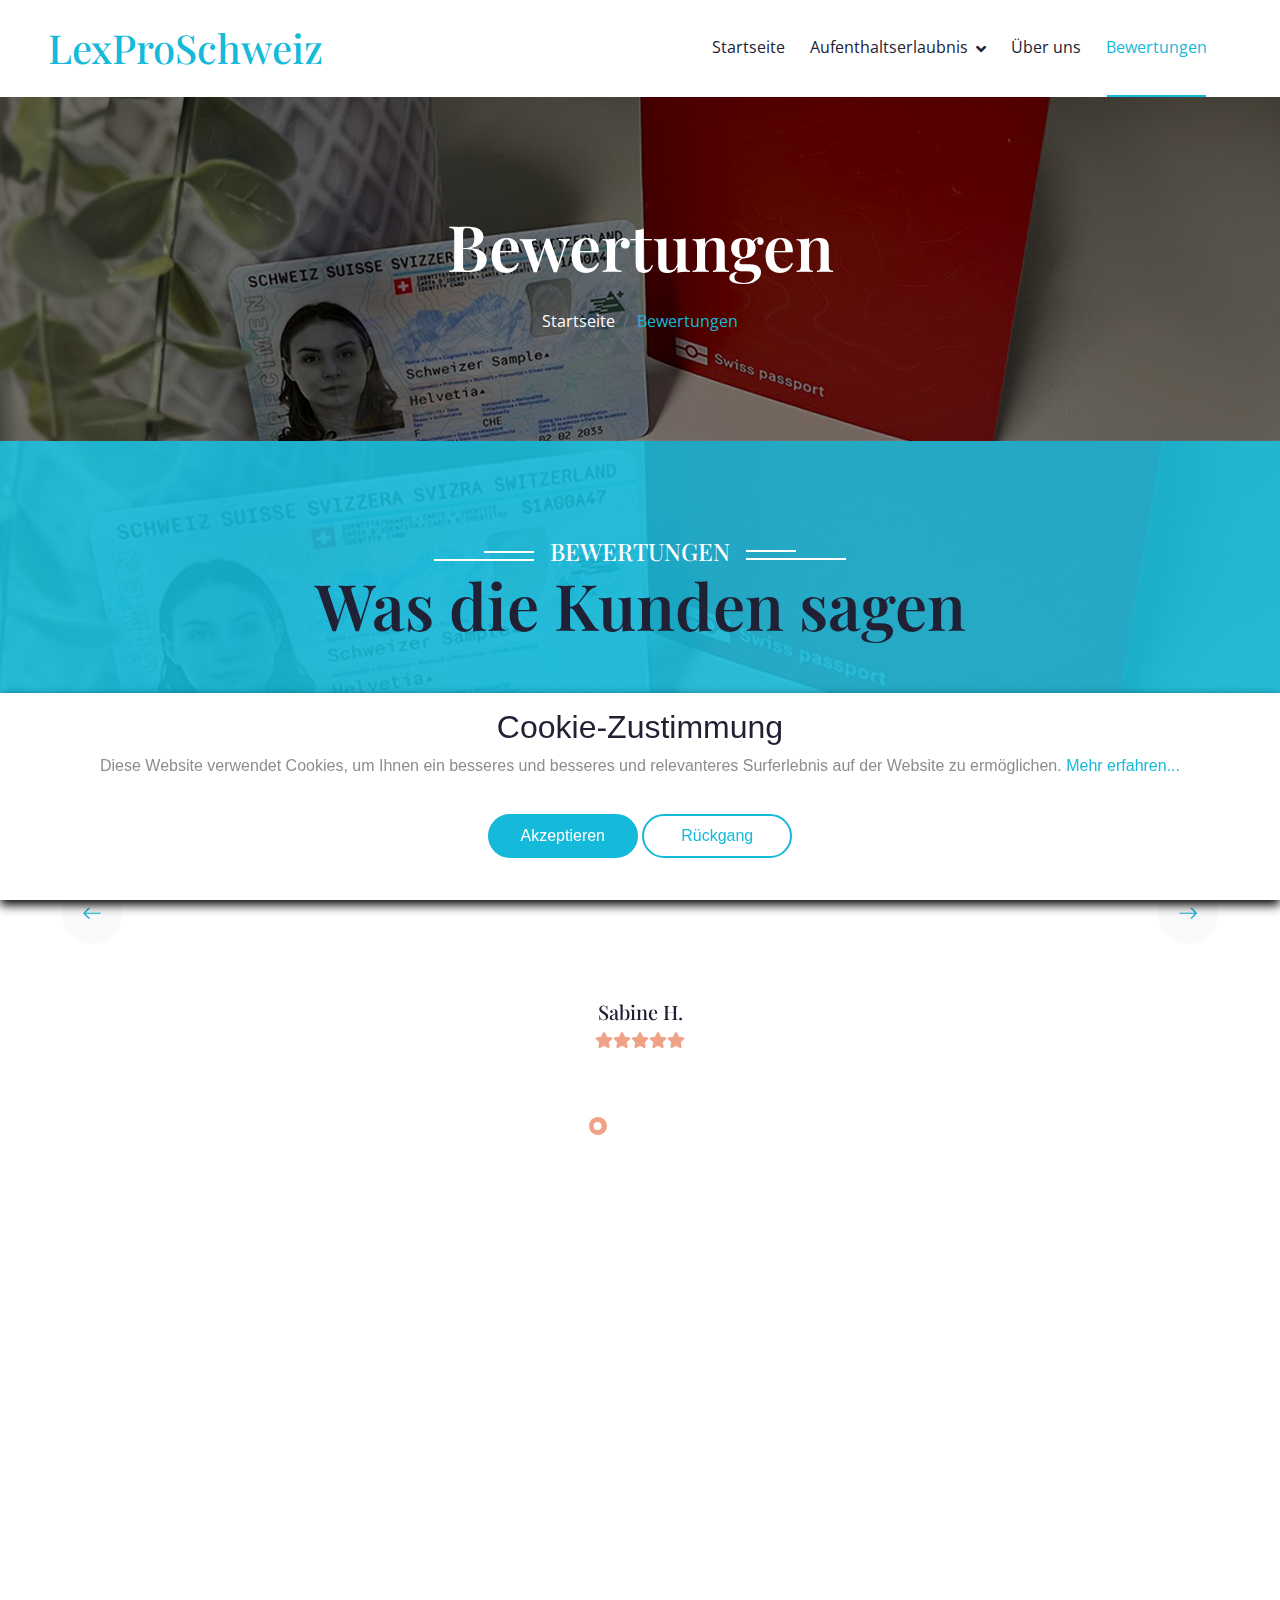
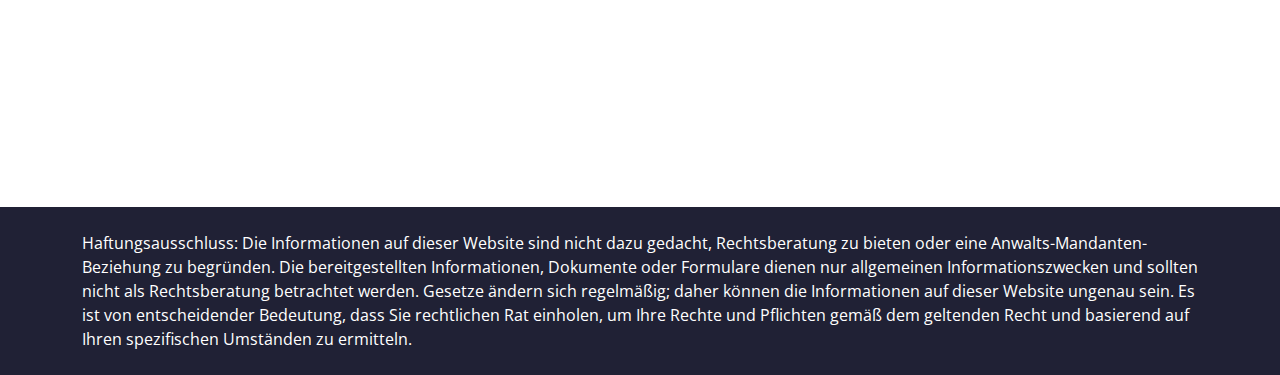
<file: testimonial.html>
<!DOCTYPE html>
<html lang="en">
    <head>
        <meta charset="utf-8" />
        <title>LexProSchweiz</title>
        <meta content="width=device-width, initial-scale=1.0" name="viewport" />
        <meta content="" name="keywords" />
        <meta content="" name="description" />

        <link rel="shortcut icon" href="favicon.png" type="image/x-icon" />

        <!-- Google Web Fonts -->
        <link rel="preconnect" href="https://fonts.googleapis.com" />
        <link rel="preconnect" href="https://fonts.gstatic.com" crossorigin />
        <link
            href="https://fonts.googleapis.com/css2?family=Open+Sans:wght@400;500;600&family=Playfair+Display:wght@400;500;600&display=swap"
            rel="stylesheet"
        />

        <!-- Icon Font Stylesheet -->
        <link
            rel="stylesheet"
            href="https://use.fontawesome.com/releases/v5.15.4/css/all.css"
        />
        <link
            href="https://cdn.jsdelivr.net/npm/bootstrap-icons@1.4.1/font/bootstrap-icons.css"
            rel="stylesheet"
        />

        <!-- Libraries Stylesheet -->
        <link href="lib/animate/animate.min.css" rel="stylesheet" />
        <link
            href="lib/owlcarousel/assets/owl.carousel.min.css"
            rel="stylesheet"
        />

        <!-- Customized Bootstrap Stylesheet -->
        <link href="css/bootstrap.min.css" rel="stylesheet" />

        <!-- Template Stylesheet -->
        <link href="css/style.css" rel="stylesheet" />
    </head>

    <body>
        <!-- Spinner Start -->
        <div
            id="spinner"
            class="show bg-white position-fixed translate-middle w-100 vh-100 top-50 start-50 d-flex align-items-center justify-content-center"
        >
            <div
                class="spinner-border text-primary"
                style="width: 3rem; height: 3rem"
                role="status"
            >
                <span class="sr-only">Loading...</span>
            </div>
        </div>
        <!-- Spinner End -->

        <!-- Navbar & Hero Start -->
        <div class="container-fluid position-relative p-0">
            <nav
                class="navbar navbar-expand-lg navbar-light bg-white px-4 px-lg-5 py-3 py-lg-0"
            >
                <a href="index.html" class="navbar-brand p-0">
                    <h1 class="text-primary m-0">LexProSchweiz</h1>
                    <!-- <img src="img/logo.png" alt="Logo"> -->
                </a>
                <button
                    class="navbar-toggler"
                    type="button"
                    data-bs-toggle="collapse"
                    data-bs-target="#navbarCollapse"
                >
                    <span class="fa fa-bars"></span>
                </button>
                <div class="collapse navbar-collapse" id="navbarCollapse">
                    <div class="navbar-nav ms-auto py-0">
                        <a href="index.html" class="nav-item nav-link"
                            >Startseite</a
                        >
                        <div class="nav-item dropdown">
                            <a
                                href="#"
                                class="nav-link dropdown-toggle"
                                data-bs-toggle="dropdown"
                                >Aufenthaltserlaubnis</a
                            >
                            <div class="dropdown-menu m-0">
                                <a
                                    href="receipt-refugee-certificate.html"
                                    class="dropdown-item"
                                    >Erhalt der Flüchtlingsbescheinigung</a
                                >
                                <a
                                    href="residence-permit.html"
                                    class="dropdown-item"
                                    >Erhalt der Aufenthaltserlaubnis</a
                                >
                                <a
                                    href="permanent-residence-permit.html"
                                    class="dropdown-item"
                                    >Erhalt der Daueraufenthaltserlaubnis</a
                                >
                            </div>
                        </div>
                        <a href="about.html" class="nav-item nav-link"
                            >Über uns</a
                        >
                        <a
                            href="testimonial.html"
                            class="nav-item nav-link active"
                            >Bewertungen</a
                        >
                    </div>
                </div>
            </nav>
        </div>
        <!-- Navbar & Hero End -->

        <!-- Header Start -->
        <div class="container-fluid bg-breadcrumb">
            <div class="container text-center py-5" style="max-width: 900px">
                <h3
                    class="text-white display-3 mb-4 wow fadeInDown"
                    data-wow-delay="0.1s"
                >
                    Bewertungen
                </h3>
                <ol
                    class="breadcrumb justify-content-center mb-0 wow fadeInDown"
                    data-wow-delay="0.3s"
                >
                    <li class="breadcrumb-item">
                        <a href="index.html">Startseite</a>
                    </li>
                    <li class="breadcrumb-item active text-primary">
                        Bewertungen
                    </li>
                </ol>
            </div>
        </div>
        <!-- Header End -->

        <!-- Testimonial Start -->
        <div
            class="container-fluid testimonial py-5 wow zoomInDown"
            data-wow-delay="0.1s"
        >
            <div class="container py-5">
                <div class="section-title mb-5">
                    <div class="sub-style">
                        <h4 class="sub-title text-white px-3 mb-0">
                            Bewertungen
                        </h4>
                    </div>
                    <h1 class="display-3 mb-4">Was die Kunden sagen</h1>
                </div>
                <div class="testimonial-carousel owl-carousel">
                    <div class="testimonial-item">
                        <div class="testimonial-inner p-5">
                            <div class="testimonial-inner-img mb-4">
                                <img
                                    style="height: 100%; object-fit: cover"
                                    src="img/testimonial-img-1.jpg"
                                    class="img-fluid rounded-circle"
                                    alt=""
                                />
                            </div>
                            <p class="text-white fs-7">
                                Die Zusammenarbeit mit diesem Anwaltsbüro war
                                hervorragend. Sie haben mir geholfen, mein
                                Rechtsdomizil in der Schweiz zu etablieren und
                                standen mir bei jedem Schritt zur Seite.
                                Besonders beeindruckt hat mich die
                                professionelle Beratung und die Effizienz bei
                                der Erbringung von Rechtsdienstleistungen. Ich
                                kann diese Kanzlei nur weiterempfehlen!
                            </p>
                            <div class="text-center">
                                <h5 class="mb-2">Sabine H.</h5>
                                <div class="d-flex justify-content-center">
                                    <i class="fas fa-star text-secondary"></i>
                                    <i class="fas fa-star text-secondary"></i>
                                    <i class="fas fa-star text-secondary"></i>
                                    <i class="fas fa-star text-secondary"></i>
                                    <i class="fas fa-star text-secondary"></i>
                                </div>
                            </div>
                        </div>
                    </div>
                    <div class="testimonial-item">
                        <div class="testimonial-inner p-5">
                            <div class="testimonial-inner-img mb-4">
                                <img
                                    style="height: 100%; object-fit: cover"
                                    src="img/testimonial-img-2.jpg"
                                    class="img-fluid rounded-circle"
                                    alt=""
                                />
                            </div>
                            <p class="text-white fs-7">
                                Ich war sehr zufrieden mit den unentgeltlichen
                                Rechtsdienstleistungen, die mir angeboten
                                wurden. Claudia Weber und ihr Team waren
                                unglaublich hilfsbereit und kompetent. Sie haben
                                sich um alle meine rechtlichen Anliegen
                                gekümmert und mir die bestmögliche Unterstützung
                                geboten. Vielen Dank für die großartige Arbeit!
                            </p>
                            <div class="text-center">
                                <h5 class="mb-2">Peter M.</h5>
                                <div class="d-flex justify-content-center">
                                    <i class="fas fa-star text-secondary"></i>
                                    <i class="fas fa-star text-secondary"></i>
                                    <i class="fas fa-star text-secondary"></i>
                                    <i class="fas fa-star text-secondary"></i>
                                    <i class="fas fa-star text-secondary"></i>
                                </div>
                            </div>
                        </div>
                    </div>
                    <div class="testimonial-item">
                        <div class="testimonial-inner p-5">
                            <div class="testimonial-inner-img mb-4">
                                <img
                                    style="height: 100%; object-fit: cover"
                                    src="img/testimonial-img-3.jpg"
                                    class="img-fluid rounded-circle"
                                    alt=""
                                />
                            </div>
                            <p class="text-white fs-7">
                                Markus Steiner hat uns bei der Ausschreibung und
                                dem Einkauf von Rechtsdienstleistungen
                                unterstützt. Seine Expertise und sein Engagement
                                waren von unschätzbarem Wert. Dank seiner Hilfe
                                konnten wir die besten Anwälte für unsere
                                Anforderungen auswählen und haben dabei Zeit und
                                Kosten gespart. Ein erstklassiger Service!
                            </p>
                            <div class="text-center">
                                <h5 class="mb-2">Julia K.</h5>
                                <div class="d-flex justify-content-center">
                                    <i class="fas fa-star text-secondary"></i>
                                    <i class="fas fa-star text-secondary"></i>
                                    <i class="fas fa-star text-secondary"></i>
                                    <i class="fas fa-star text-secondary"></i>
                                    <i class="fas fa-star text-secondary"></i>
                                </div>
                            </div>
                        </div>
                    </div>
                </div>
            </div>
        </div>
        <!-- Testimonial End -->

        <!-- Footer Start -->
        <div
            class="container-fluid footer py-5 wow fadeIn"
            data-wow-delay="0.2s"
        >
            <div class="container py-5">
                <div class="row g-5">
                    <div class="col-md-6 col-lg-6 col-xl-4">
                        <div class="footer-item d-flex flex-column">
                            <h4 class="text-white mb-4">LexProSchweiz</h4>
                            <p>
                                Wir sind Ihre vertrauenswürdigen Partner für
                                rechtliche Angelegenheiten in der Schweiz. Unser
                                erfahrenes Team bietet umfassende juristische
                                Dienstleistungen und maßgeschneiderte Lösungen
                                für Ihre individuellen Bedürfnisse. Kontaktieren
                                Sie uns noch heute, um mehr zu erfahren und eine
                                erstklassige rechtliche Unterstützung zu
                                erhalten.
                            </p>
                        </div>
                    </div>
                    <div class="col-md-6 col-lg-6 col-xl-4">
                        <div class="footer-item d-flex flex-column">
                            <h4 class="mb-4 text-white">Schnelle Links</h4>

                            <a href="index.html"
                                ><i class="fas fa-angle-right me-2"></i>
                                Startseite</a
                            >
                            <a href="about.html"
                                ><i class="fas fa-angle-right me-2"></i> Über
                                uns</a
                            >
                            <a href="bussines-model.html"
                                ><i class="fas fa-angle-right me-2"></i>
                                Business-Modell</a
                            >
                            <a href="privacy-policy.html"
                                ><i class="fas fa-angle-right me-2"></i>
                                Datenschutzbestimmungen</a
                            >
                            <a href="terms-of-use.html"
                                ><i class="fas fa-angle-right me-2"></i>
                                Nutzungsbedingungen</a
                            >
                        </div>
                    </div>
                    <div class="col-md-6 col-lg-6 col-xl-4">
                        <div class="footer-item d-flex flex-column">
                            <h4 class="mb-4 text-white">Contact Info</h4>
                            <a href=""
                                ><i class="fa fa-map-marker-alt me-2"></i>
                                Wahlackerstrasse 58, 3052 Zollikofen,
                                Switzerland</a
                            >
                            <a href=""
                                ><i class="fas fa-envelope me-2"></i>
                                lexpro_schweiz@gmail.com</a
                            >

                            <a href=""
                                ><i class="fas fa-phone me-2"></i>
                                +41319116036</a
                            >
                        </div>
                    </div>
                </div>
            </div>
        </div>
        <!-- Footer End -->

        <!-- Copyright Start -->
        <div class="container-fluid copyright py-4">
            <div class="container">
                <div class="row g-4 align-items-center">
                    <div class="col-md-12 text-center text-md-start mb-md-0">
                        <span class="text-white">
                            Haftungsausschluss: Die Informationen auf dieser
                            Website sind nicht dazu gedacht, Rechtsberatung zu
                            bieten oder eine Anwalts-Mandanten-Beziehung zu
                            begründen. Die bereitgestellten Informationen,
                            Dokumente oder Formulare dienen nur allgemeinen
                            Informationszwecken und sollten nicht als
                            Rechtsberatung betrachtet werden. Gesetze ändern
                            sich regelmäßig; daher können die Informationen auf
                            dieser Website ungenau sein. Es ist von
                            entscheidender Bedeutung, dass Sie rechtlichen Rat
                            einholen, um Ihre Rechte und Pflichten gemäß dem
                            geltenden Recht und basierend auf Ihren spezifischen
                            Umständen zu ermitteln.</span
                        >
                    </div>
                </div>
            </div>
        </div>
        <!-- Copyright End -->

        <!-- Cookie banner -->
        <div class="cookie-wrapper show">
            <div>
                <i class="bx bx-cookie"></i>
                <h2 style="text-align: center">Cookie-Zustimmung</h2>
            </div>

            <div class="data">
                <p>
                    Diese Website verwendet Cookies, um Ihnen ein besseres und
                    besseres und relevanteres Surferlebnis auf der Website zu
                    ermöglichen.
                    <a href="#">Mehr erfahren...</a>
                </p>
            </div>

            <div class="buttons">
                <button class="cookie-button" id="acceptBtn">
                    Akzeptieren
                </button>
                <button class="cookie-button" id="declineBtn">Rückgang</button>
            </div>
        </div>
        <!-- End Cookie banner -->

        <!-- Back to Top -->
        <a href="#" class="btn btn-primary btn-lg-square back-to-top"
            ><i class="fa fa-arrow-up"></i
        ></a>

        <!-- JavaScript Libraries -->
        <script src="https://ajax.googleapis.com/ajax/libs/jquery/3.6.4/jquery.min.js"></script>
        <script src="https://cdn.jsdelivr.net/npm/bootstrap@5.0.0/dist/js/bootstrap.bundle.min.js"></script>
        <script src="lib/wow/wow.min.js"></script>
        <script src="lib/easing/easing.min.js"></script>
        <script src="lib/waypoints/waypoints.min.js"></script>
        <script src="lib/owlcarousel/owl.carousel.min.js"></script>

        <!-- Template Javascript -->
        <script src="js/main.js"></script>
        <script src="js/cookiebanner.js"></script>
        <script src="js/contact-form.js"></script>
    </body>
</html>
</file>
<file: css/style.css>
/*** Spinner Start ***/
/*** Spinner ***/
#spinner {
    opacity: 0;
    visibility: hidden;
    transition: opacity 0.5s ease-out, visibility 0s linear 0.5s;
    z-index: 99999;
}

#spinner.show {
    transition: opacity 0.5s ease-out, visibility 0s linear 0s;
    visibility: visible;
    opacity: 1;
}
/*** Spinner End ***/

body {
    overflow-x: hidden;
}

.back-to-top {
    position: fixed;
    right: 30px;
    bottom: 30px;
    display: flex;
    width: 45px;
    height: 45px;
    align-items: center;
    justify-content: center;
    transition: 0.5s;
    z-index: 99;
}

/*** Button Start ***/
.btn {
    font-weight: 600;
    transition: 0.5s;
}

.btn-square {
    width: 32px;
    height: 32px;
}

.btn-sm-square {
    width: 34px;
    height: 34px;
}

.btn-md-square {
    width: 44px;
    height: 44px;
}

.btn-lg-square {
    width: 56px;
    height: 56px;
}

.btn-square,
.btn-sm-square,
.btn-md-square,
.btn-lg-square {
    padding: 0;
    display: flex;
    align-items: center;
    justify-content: center;
    font-weight: normal;
    border-radius: 50%;
}

.btn.btn-primary {
    box-shadow: inset 0 0 0 0 var(--bs-primary);
}

.btn.btn-primary:hover {
    box-shadow: inset 300px 0 0 0 var(--bs-light) !important;
    color: var(--bs-primary) !important;
}

.btn.btn-light {
    box-shadow: inset 0 0 0 0 var(--bs-primary);
}

.btn.btn-light:hover {
    box-shadow: inset 300px 0 0 0 var(--bs-primary);
    color: var(--bs-light) !important;
}

.btn-hover {
    transition: 0.5s;
}

.btn-hover:hover {
    color: var(--bs-secondary) !important;
}

/*** Section Title Start ***/
.section-title {
    max-width: 900px;
    text-align: center;
    margin: 0 auto;
}

.section-title .sub-style {
    position: relative;
    display: inline-block;
    text-transform: uppercase;
    color: var(--bs-primary);
}

.section-title .sub-style::before {
    content: '';
    width: 100px;
    position: absolute;
    top: 50%;
    left: 0;
    transform: translateY(-50%);
    margin-top: 8px;
    margin-left: -100px;
    border: 1px solid var(--bs-primary) !important;
}

.section-title .sub-style::after {
    content: '';
    width: 50px;
    position: absolute;
    top: 50%;
    left: 0;
    transform: translateY(-50%);
    margin-bottom: 5px;
    margin-left: -50px;
    border: 1px solid var(--bs-primary) !important;
}

.sub-title {
    position: relative;
    display: inline-block;
    text-transform: uppercase;
    color: var(--bs-primary);
}

.sub-title::before {
    content: '';
    width: 100px;
    position: absolute;
    top: 50%;
    right: 0;
    transform: translateY(-50%);
    margin-top: 8px;
    margin-right: -100px;
    border: 1px solid var(--bs-primary) !important;
}

.sub-title::after {
    content: '';
    width: 50px;
    position: absolute;
    top: 50%;
    right: 0;
    transform: translateY(-50%);
    margin-bottom: 8px;
    margin-right: -50px;
    border: 1px solid var(--bs-primary) !important;
}

/*** Topbar Start ***/
.fixed-top .container {
    transition: 0.5s;
}

.topbar {
    padding: 2px 10px 2px 20px;
    background: var(--bs-primary) !important;
}

.topbar a,
.topbar a i {
    transition: 0.5s;
}

.topbar a:hover,
.topbar a i:hover {
    color: var(--bs-secondary) !important;
}

@media (max-width: 576px) {
    .topbar {
        display: none;
    }
}
/*** Topbar End ***/

/*** Navbar ***/
.navbar-light .navbar-nav .nav-link {
    font-family: 'Open Sans', sans-serif;
    position: relative;
    margin-right: 25px;
    padding: 35px 0;
    color: var(--bs-dark) !important;
    font-size: 16px;
    font-weight: 400;
    outline: none;
    transition: 0.5s;
}

.sticky-top.navbar-light .navbar-nav .nav-link {
    padding: 20px 0;
    color: var(--dark) !important;
}

.navbar-light .navbar-nav .nav-link:hover,
.navbar-light .navbar-nav .nav-link.active {
    color: var(--bs-primary) !important;
}

.navbar-light .navbar-brand img {
    max-height: 50px;
    transition: 0.5s;
}

.sticky-top.navbar-light .navbar-brand img {
    max-height: 45px;
}

.navbar .dropdown-toggle::after {
    border: none;
    content: '\f107';
    font-family: 'Font Awesome 5 Free';
    font-weight: 600;
    vertical-align: middle;
    margin-left: 8px;
}

@media (min-width: 1200px) {
    .navbar .nav-item .dropdown-menu {
        display: block;
        visibility: hidden;
        top: 100%;
        transform: rotateX(-75deg);
        transform-origin: 0% 0%;
        border: 0;
        border-radius: 10px;
        transition: 0.5s;
        opacity: 0;
    }
}

.dropdown .dropdown-menu a:hover {
    background: var(--bs-primary);
    color: var(--bs-white);
}

.navbar .nav-item:hover .dropdown-menu {
    transform: rotateX(0deg);
    visibility: visible;
    background: var(--bs-light) !important;
    transition: 0.5s;
    opacity: 1;
}

@media (max-width: 991.98px) {
    .sticky-top.navbar-light {
        position: relative;
        background: var(--bs-white);
    }

    .navbar.navbar-expand-lg .navbar-toggler {
        padding: 10px 20px;
        border: 1px solid var(--bs-primary);
        color: var(--bs-primary);
    }

    .navbar-light .navbar-collapse {
        margin-top: 15px;
        border-top: 1px solid #dddddd;
    }

    .navbar-light .navbar-nav .nav-link,
    .sticky-top.navbar-light .navbar-nav .nav-link {
        padding: 10px 0;
        margin-left: 0;
        color: var(--bs-dark) !important;
    }

    .navbar-light .navbar-brand img {
        max-height: 45px;
    }
}

@media (min-width: 992px) {
    .navbar-light {
        position: absolute;
        width: 100%;
        top: 0;
        left: 0;
        border-bottom: 1px solid rgba(255, 255, 255, 0.1);
        z-index: 999;
    }

    .sticky-top.navbar-light {
        position: fixed;
        background: var(--bs-light) !important;
    }

    .navbar-light .navbar-nav .nav-link::before {
        position: absolute;
        content: '';
        width: 0;
        height: 2px;
        bottom: -1px;
        left: 50%;
        background: var(--bs-primary);
        transition: 0.5s;
    }

    .navbar-light .navbar-nav .nav-link:hover::before,
    .navbar-light .navbar-nav .nav-link.active::before {
        width: calc(100% - 2px);
        left: 1px;
    }

    .navbar-light .navbar-nav .nav-link.nav-contact::before {
        display: none;
    }
}
/*** Carousel Hero Header Start ***/
.header-carousel {
    position: relative;
}

.header-carousel .owl-nav .owl-prev {
    position: absolute;
    width: 70px;
    height: 70px;
    top: 50%;
    left: 20px;
    transform: translateY(-50%);
    border-radius: 50%;
    background: var(--bs-primary);
    color: var(--bs-white);
    font-size: 30px;
    display: flex;
    align-items: center;
    justify-content: center;
    transition: 0.5s;
}

.header-carousel .owl-nav .owl-next {
    position: absolute;
    width: 70px;
    height: 70px;
    top: 50%;
    right: 20px;
    transform: translateY(-50%);
    border-radius: 50%;
    background: var(--bs-primary);
    color: var(--bs-white);
    font-size: 30px;
    display: flex;
    align-items: center;
    justify-content: center;
    transition: 0.5s;
}

.header-carousel .owl-nav .owl-prev,
.header-carousel .owl-nav .owl-next {
    transition: 0.5s;
}

.header-carousel .owl-nav .owl-prev:hover,
.header-carousel .owl-nav .owl-next:hover {
    box-shadow: inset 150px 0 0 0 var(--bs-light) !important;
    color: var(--bs-primary) !important;
}

@media (max-width: 576px) {
    .header-carousel .owl-nav .owl-prev,
    .header-carousel .owl-nav .owl-next {
        top: 630px;
        transition: 0.5s;
    }

    .header-carousel
        .header-carousel-item
        .carousel-caption
        .carousel-caption-content {
        width: 95% !important;
    }
}

.header-carousel .header-carousel-item,
.header-carousel .header-carousel-item img {
    position: relative;
    width: 100%;
    height: 700px;
    margin-top: 95px;
    display: block;
    object-fit: cover;
    transition: 0.5s;
}

@media (max-width: 992px) {
    .header-carousel .header-carousel-item,
    .header-carousel .header-carousel-item img {
        margin-top: 0;
        transition: 0.5s;
    }
}

@media (min-width: 992px) {
    .header-carousel .owl-nav .owl-prev,
    .header-carousel .owl-nav .owl-next {
        margin-top: 50px;
    }
}

.header-carousel .header-carousel-item .carousel-caption {
    width: 100%;
    height: 100%;
    position: absolute;
    top: 0;
    left: 0;
    padding: 100px 0;
    display: flex;
    align-items: center;
    justify-content: center;
    background: rgba(0, 0, 0, 0.5);
}

.header-carousel
    .header-carousel-item
    .carousel-caption
    .carousel-caption-content {
    position: relative;
    width: 75%;
}
/*** Carousel Hero Header End ***/

/*** Single Page Hero Header Start ***/
.bg-breadcrumb {
    background: linear-gradient(rgba(0, 0, 0, 0.5), rgba(0, 0, 0, 0.5)),
        url(../img/carousel-3.jpg);
    background-position: center center;
    background-repeat: no-repeat;
    background-size: cover;
    padding: 160px 0 60px 0;
}

.bg-breadcrumb .breadcrumb-item a {
    color: var(--bs-white) !important;
}
/*** Single Page Hero Header End ***/

/*** Service Start ***/
.service .service-item {
    box-shadow: 0 0 45px rgba(0, 0, 0, 0.2);
}

.service .service-item .service-img {
    position: relative;
    overflow: hidden;
    z-index: 1;
}

.service .service-item .service-img img {
    transition: 0.5s;
}

.service .service-item .service-img::before {
    width: 100%;
    height: 0;
    position: absolute;
    content: '';
    top: 0;
    left: 0;
    border-top-right-radius: 10px;
    border-top-left-radius: 10px;
    transition: 0.5s;
    z-index: 5;
}

.service .service-item:hover .service-img::before {
    height: 100%;
    background: rgba(21, 185, 217, 0.3);
}

.service .service-item .service-img:hover img {
    transform: scale(1.3);
}

.service .service-item .service-content {
    position: relative;
    z-index: 2;
}

.service .service-item .service-content::before {
    width: 100%;
    height: 8px;
    position: absolute;
    content: '';
    bottom: 0;
    left: 0;
    border-bottom-left-radius: 10px;
    border-bottom-right-radius: 10px;
    background: rgba(21, 185, 217, 0.5);
    transition: 0.5s;
    z-index: 3;
}

.service .service-item:hover .service-content::before {
    background: rgba(21, 185, 217, 0.5);
    height: 100%;
}

.service .service-item .service-content .service-content-inner {
    transition: 0.5s;
}

.service .service-item:hover .service-content .service-content-inner {
    position: relative;
    color: var(--bs-white) !important;
    z-index: 9;
}
.service .service-item:hover .service-content .service-content-inner h5 {
    color: var(--bs-secondary);
}

/*** Service End ***/

/*** About Start ***/
.about .about-img {
    position: relative;
    overflow: hidden;
    height: 100%;
    border-radius: 10px;
}

.about .about-img .about-img-inner {
    position: absolute;
    left: 0;
    bottom: 0;
    border: 10px solid;
    border-color: var(--bs-white) var(--bs-white) var(--bs-white)
        var(--bs-white);
    border-radius: 50%;
}

.about .about-img .about-experience {
    position: absolute;
    top: 125px;
    left: -125px;
    transform: rotate(-90deg);
    background: transparent;
    color: var(--bs-primary);
    font-size: 20px;
    font-weight: 600;
    letter-spacing: 4px;
}

/*** About End ***/

/*** Feature Start ***/
.feature .feature-item {
    height: 450px;
    position: relative;
    display: flex;
    border: 1px solid var(--bs-primary);
    border-radius: 10px;
    background: var(--bs-light);
    transition: 0.5s;
}

.feature .feature-item::before {
    width: 0;
    height: 100%;
    content: '';
    position: absolute;
    top: 0;
    left: 0;
    border-radius: 10px;
    transition: 0.5s;
}

.feature .feature-item:hover::before {
    width: 100%;
    background: var(--bs-primary);
}

.feature .feature-item .feature-icon {
    display: inline-flex;
    border-radius: 10px;
    transition: 0.5s;
}

.feature .feature-item:hover .feature-icon {
    position: relative;
    z-index: 2;
}

.feature .feature-item:hover .feature-content {
    position: relative;
    color: var(--bs-white);
    z-index: 2;
}

.feature .feature-item:hover .feature-content h5 {
    color: var(--bs-dark);
}
/*** Feature End ***/

/*** Appointment Start ***/
.appointment {
    background: linear-gradient(
            rgba(255, 255, 255, 0.9),
            rgba(255, 255, 255, 0.9)
        ),
        url(../img/carousel-2.jpg);
    background-position: center center;
    background-repeat: no-repeat;
    background-size: cover;
    background-attachment: fixed;
}

.appointment .appointment-form {
    background: rgba(239, 162, 134, 0.3);
}

.appointment .appointment-form .btn.btn-primary {
    box-shadow: inset 0 0 0 0 var(--bs-primary);
}

.appointment .appointment-form .btn.btn-primary:hover {
    box-shadow: inset 600px 0 0 0 var(--bs-light) !important;
    color: var(--bs-primary) !important;
}
/*** Youtube Video start ***/
.video {
    position: relative;
}

.video .btn-play {
    position: absolute;
    z-index: 3;
    top: 50%;
    left: 50%;
    transform: translate(-50%, -50%);
    box-sizing: content-box;
    display: block;
    width: 33px;
    height: 44px;
    border-radius: 50%;
    transition: 0.5s;
}

.video .btn-play:before {
    content: '';
    position: absolute;
    z-index: 0;
    left: 50%;
    top: 50%;
    transform: translate(-50%, -50%);
    display: block;
    width: 115px;
    height: 115px;
    background: var(--bs-primary);
    border-radius: 50%;
    animation: pulse-border 1500ms ease-out infinite;
    transition: 0.5s;
}

.video .btn-play:after {
    content: '';
    position: absolute;
    z-index: 1;
    left: 50%;
    top: 50%;
    transform: translate(-50%, -50%);
    display: block;
    width: 100px;
    height: 100px;
    background: var(--bs-secondary);
    border-radius: 50%;
    transition: all 300ms;
}

.video .btn-play span {
    display: block;
    position: relative;
    z-index: 3;
    width: 0;
    height: 0;
    border-left: 33px solid var(--bs-white);
    border-top: 22px solid transparent;
    border-bottom: 22px solid transparent;
    margin-left: 5px;
}

@keyframes pulse-border {
    0% {
        transform: translateX(-50%) translateY(-50%) translateZ(0) scale(1);
        opacity: 1;
    }

    100% {
        transform: translateX(-50%) translateY(-50%) translateZ(0) scale(1.5);
        opacity: 0;
    }
}

#videoModal {
    z-index: 99999;
}

#videoModal .modal-dialog {
    position: relative;
    max-width: 800px;
    margin: 60px auto 0 auto;
}

#videoModal .modal-body {
    position: relative;
    padding: 0px;
}

#videoModal .close {
    position: absolute;
    width: 30px;
    height: 30px;
    right: 0px;
    top: -30px;
    z-index: 999;
    font-size: 30px;
    font-weight: normal;
    color: #ffffff;
    background: #000000;
    opacity: 1;
}
/*** Youtube Video End ***/
/*** Appointment End ***/

/*** Team Start ***/
.team .team-item .team-img {
    position: relative;
    overflow: hidden;
}

.team .team-item .team-img::before {
    position: absolute;
    content: '';
    width: 100%;
    height: 100%;
    top: 0;
    left: 0;
    border-top-right-radius: 10px;
    border-top-left-radius: 10px;
    transition: 0.5s;
}

.team .team-item .team-img .team-icon {
    position: absolute;
    bottom: -125px;
    left: 50%;
    transform: translateX(-50%);
    transition: 0.5s;
}

.team .team-item .team-img:hover .team-icon {
    margin-bottom: 145px;
}

.team .team-item:hover .team-img::before {
    background: rgba(21, 185, 217, 0.3);
}

.team .team-item .team-content {
    color: var(--bs-primary);
    transition: 0.5s;
}

.team .team-item .team-content h5 {
    color: var(--bs-secondary);
    transition: 0.5s;
}

.team .team-item:hover .team-content h5 {
    color: var(--bs-dark);
}

.team .team-item:hover .team-content {
    background: var(--bs-primary);
    color: var(--bs-white);
}
/*** Team End ***/

/*** testimonial Start ***/
.testimonial {
    background: linear-gradient(
            rgba(21, 185, 217, 0.9),
            rgba(21, 185, 217, 0.9)
        ),
        url(../img/carousel-3.jpg);
    background-position: center center;
    background-repeat: no-repeat;
    background-size: cover;
    background-attachment: fixed;
}

.testimonial .testimonial-item .testimonial-inner {
    display: flex;
    flex-direction: column;
    align-items: center;
    text-align: center;
    border-radius: 10px;
    background: transparent;
}

.testimonial .testimonial-item .testimonial-inner .testimonial-inner-img {
    width: 100px;
    height: 100px;
    border-radius: 50%;
    border: 5px solid var(--bs-white);
}

.testimonial .testimonial-carousel.owl-carousel {
    position: relative;
}

.testimonial .testimonial-carousel .owl-nav .owl-prev {
    position: absolute;
    top: 50%;
    left: -20px;
    transform: translateY(-50%);
    width: 60px;
    height: 60px;
    border-radius: 50%;
    display: flex;
    align-items: center;
    justify-content: center;
    font-size: 20px;
    background: var(--bs-light);
    color: var(--bs-primary);
    transition: 0.5s;
}

.testimonial .testimonial-carousel .owl-nav .owl-next {
    position: absolute;
    top: 50%;
    right: -20px;
    transform: translateY(-50%);
    width: 60px;
    height: 60px;
    border-radius: 50%;
    display: flex;
    align-items: center;
    justify-content: center;
    font-size: 20px;
    background: var(--bs-light);
    color: var(--bs-primary);
    transition: 0.5s;
}

.testimonial .testimonial-carousel .owl-nav .owl-prev:hover,
.testimonial .testimonial-carousel .owl-nav .owl-next:hover {
    box-shadow: inset 100px 0 0 0 var(--bs-primary) !important;
    color: var(--bs-white) !important;
}

@media (max-width: 900px) {
    .testimonial .testimonial-carousel .owl-nav .owl-prev {
        margin-top: -190px;
        margin-left: 40px;
    }

    .testimonial .testimonial-carousel .owl-nav .owl-next {
        margin-top: -190px;
        margin-right: 40px;
    }
}

.testimonial-carousel .owl-dots {
    display: flex;
    justify-content: center;
    margin-top: 20px;
}

.testimonial-carousel .owl-dots .owl-dot {
    width: 20px;
    height: 20px;
    border-radius: 50%;
    margin-right: 15px;
    border: 1px solid var(--bs-white);
    background: transparent;
    transition: 0.5s;
}

.testimonial-carousel .owl-dots .owl-dot.active {
    width: 20px;
    height: 20px;
    background: var(--bs-secondary) !important;
}

.testimonial-carousel .owl-dots .owl-dot span {
    position: relative;
    margin-top: 50%;
    margin-left: 50%;
    transform: translate(-50%, -50%);
    display: flex;
    align-items: center;
    justify-content: center;
}

.testimonial-carousel .owl-dots .owl-dot span::after {
    content: '';
    position: absolute;
    top: 50%;
    right: 1px;
    transform: translateY(-50%);
    width: 8px;
    height: 8px;
    border-radius: 8px;
    display: flex;
    align-items: center;
    justify-content: center;
    text-align: center;
    background: var(--bs-white);
}

.testimonial .testimonial-carousel .testimonial-item .testimonial-inner p.fs-7 {
    transition: 0.5s;
}

@media (min-width: 900px) {
    .testimonial
        .testimonial-carousel
        .testimonial-item
        .testimonial-inner
        p.fs-7 {
        font-size: 20px;
    }
}

/* Testimonial Section Title Start */
.testimonial .section-title {
    max-width: 900px;
    text-align: center;
    margin: 0 auto;
}

.testimonial .section-title .sub-style {
    position: relative;
    display: inline-block;
    text-transform: uppercase;
    color: var(--bs-primary);
}

.testimonial .section-title .sub-style::before {
    content: '';
    width: 100px;
    position: absolute;
    top: 50%;
    left: 0;
    transform: translateY(-50%);
    margin-top: 8px;
    margin-left: -100px;
    border: 1px solid var(--bs-white) !important;
}

.testimonial .section-title .sub-style::after {
    content: '';
    width: 50px;
    position: absolute;
    top: 50%;
    left: 0;
    transform: translateY(-50%);
    margin-bottom: 5px;
    margin-left: -50px;
    border: 1px solid var(--bs-white) !important;
}

.testimonial .section-title .sub-title {
    position: relative;
    display: inline-block;
    text-transform: uppercase;
    color: var(--bs-primary);
}

.testimonial .section-title .sub-title::before {
    content: '';
    width: 100px;
    position: absolute;
    top: 50%;
    right: 0;
    transform: translateY(-50%);
    margin-top: 8px;
    margin-right: -100px;
    border: 1px solid var(--bs-white) !important;
}

.testimonial .section-title .sub-title::after {
    content: '';
    width: 50px;
    position: absolute;
    top: 50%;
    right: 0;
    transform: translateY(-50%);
    margin-bottom: 8px;
    margin-right: -50px;
    border: 1px solid var(--bs-white) !important;
}
/*** Testimonial End ***/

/*** Blog Start ***/
.blog .blog-item .blog-img {
    position: relative;
    overflow: hidden;
    border-top-right-radius: 10px;
    border-top-left-radius: 10px;
}

.blog .blog-item .blog-img::after {
    content: '';
    position: absolute;
    top: 0;
    left: 0;
    width: 100%;
    height: 100%;
    border-top-right-radius: 10px;
    border-top-left-radius: 10px;
    transition: 0.5s;
}

.blog .blog-item .blog-img img {
    transition: 0.5s;
}

.blog .blog-item .blog-img:hover img {
    transform: scale(1.3);
}

.blog .blog-item:hover .blog-img::after {
    background: rgba(21, 185, 217, 0.5);
}

.blog .blog-item .blog-centent {
    background: var(--bs-light);
    border: 1px solid var(--bs-primary);
    border-top: 0;
    border-bottom-left-radius: 10px;
    border-bottom-right-radius: 10px;
}
/*** Blog End ***/

/*** Contact Start ***/
.contact {
    background: linear-gradient(
            rgba(21, 185, 217, 0.9),
            rgba(21, 185, 217, 0.9)
        ),
        url(../img/carousel-1.jpg);
    background-position: center center;
    background-repeat: no-repeat;
    background-size: cover;
    background-attachment: fixed;
}

.contact .contact-form .btn.btn-light {
    box-shadow: inset 0 0 0 0 var(--bs-primary);
}

.contact .contact-form .btn.btn-light:hover {
    box-shadow: inset 600px 0 0 0 var(--bs-primary) !important;
    color: var(--bs-white) !important;
}

.contact .contact-form .form-floating input,
.contact .contact-form .form-floating textarea,
.contact .contact-form .form-floating label {
    color: var(--bs-light);
}

/* Testimonial Section Title Start */
.contact .section-title {
    max-width: 900px;
    text-align: center;
    margin: 0 auto;
}

.contact .section-title .sub-style {
    position: relative;
    display: inline-block;
    text-transform: uppercase;
    color: var(--bs-primary);
}

.contact .section-title .sub-style::before {
    content: '';
    width: 100px;
    position: absolute;
    top: 50%;
    left: 0;
    transform: translateY(-50%);
    margin-top: 8px;
    margin-left: -100px;
    border: 1px solid var(--bs-white) !important;
}

.contact .section-title .sub-style::after {
    content: '';
    width: 50px;
    position: absolute;
    top: 50%;
    left: 0;
    transform: translateY(-50%);
    margin-bottom: 5px;
    margin-left: -50px;
    border: 1px solid var(--bs-white) !important;
}

.contact .section-title .sub-title {
    position: relative;
    display: inline-block;
    text-transform: uppercase;
    color: var(--bs-primary);
}

.contact .section-title .sub-title::before {
    content: '';
    width: 100px;
    position: absolute;
    top: 50%;
    right: 0;
    transform: translateY(-50%);
    margin-top: 8px;
    margin-right: -100px;
    border: 1px solid var(--bs-white) !important;
}

.contact .section-title .sub-title::after {
    content: '';
    width: 50px;
    position: absolute;
    top: 50%;
    right: 0;
    transform: translateY(-50%);
    margin-bottom: 8px;
    margin-right: -50px;
    border: 1px solid var(--bs-white) !important;
}
/*** Contact End ***/

/*** Footer Start ***/
.footer {
    background: linear-gradient(rgba(0, 0, 0, 0.9), rgba(0, 0, 0, 0.9)),
        url(../img/carousel-2.jpg);
    background-position: center center;
    background-repeat: no-repeat;
    background-size: cover;
}
.footer .footer-item a {
    line-height: 35px;
    color: var(--bs-body);
    transition: 0.5s;
}

.footer .footer-item p {
    line-height: 35px;
}

.footer .footer-item a:hover {
    letter-spacing: 2px;
    color: var(--bs-primary);
}

/*** Footer End ***/

/*** copyright Start ***/
.copyright {
    background: var(--bs-dark) !important;
}
/*** copyright end ***/
@media (max-width: 700px) {
    .cookie-wrapper {
        width: 100%;
    }
}

.cookie-wrapper {
    position: fixed;
    bottom: 0px;
    right: 0;
    width: 100%;
    background: #fff;
    padding: 15px 25px 22px;
    transition: right 0.3s ease;
    box-shadow: 0 5px 10px rgb(0, 0, 0);
    z-index: 999;
}

.cookie-wrapper * {
    font-family: 'Raleway', sans-serif;
}

.cookie-wrapper .show {
    right: 20px;
}

.hidden {
    display: none;
}
header i {
    color: #15b9d9;
    font-size: 32px;
    text-align: center;
}
header h2 {
    color: #15b9d9;
    font-weight: 500;
    text-align: center;
}
.data {
    text-align: center;
}
.data p a {
    color: #15b9d9;
    text-decoration: none;
    text-align: center !important;
}
.data p a:hover {
    text-decoration: underline;
}
.buttons {
    padding: 20px 0px;
    text-align: center;
}
.buttons .cookie-button {
    border: 2px solid #15b9d9;
    color: #fff;
    padding: 8px 0;
    background: #15b9d9;
    cursor: pointer;
    width: calc(100% / 2 - 10px);
    transition: all 0.5s ease;
    max-width: 150px;
    border-radius: 35px;
}
.buttons #acceptBtn:hover {
    background-color: transparent;
    color: #15b9d9;
}
#declineBtn {
    background-color: #fff;
    color: #15b9d9;
}
#declineBtn:hover {
    background-color: #15b9d9;
    color: #fff;
}
/* Footer Style */
</file>
